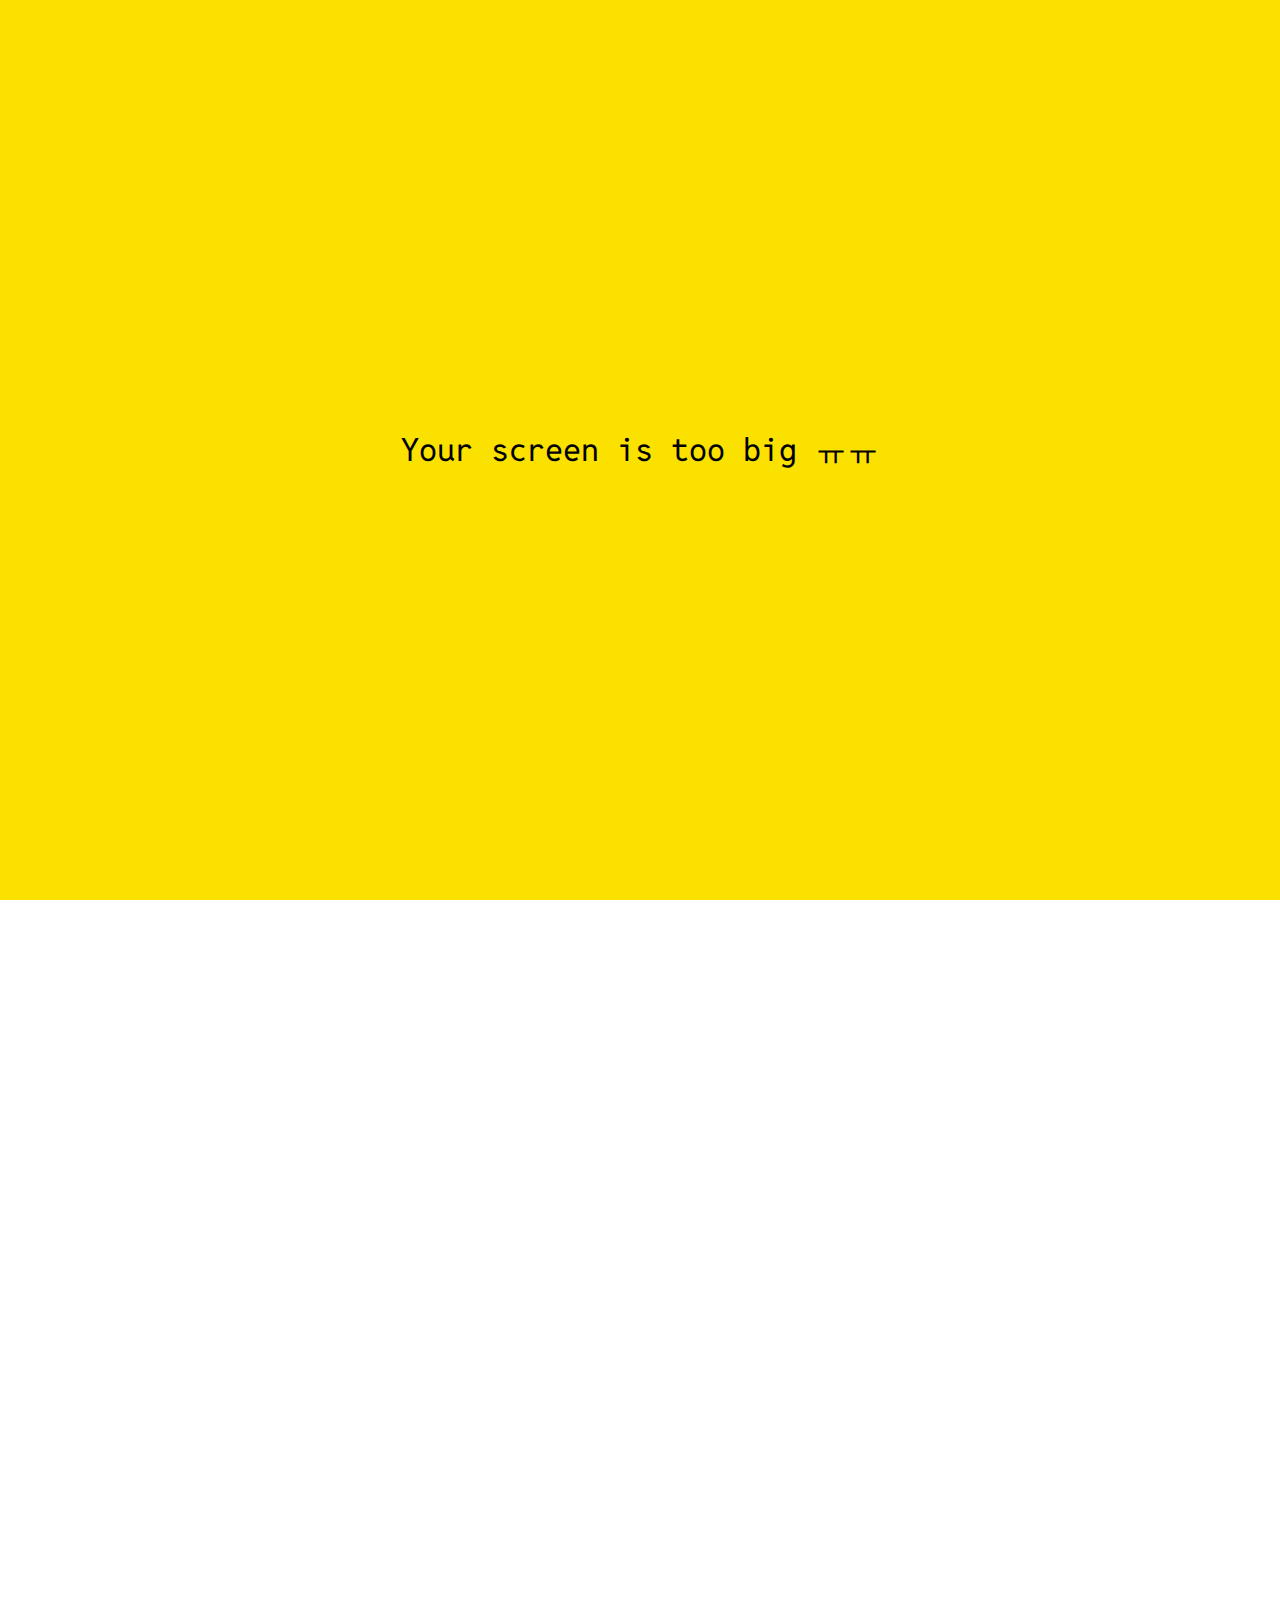
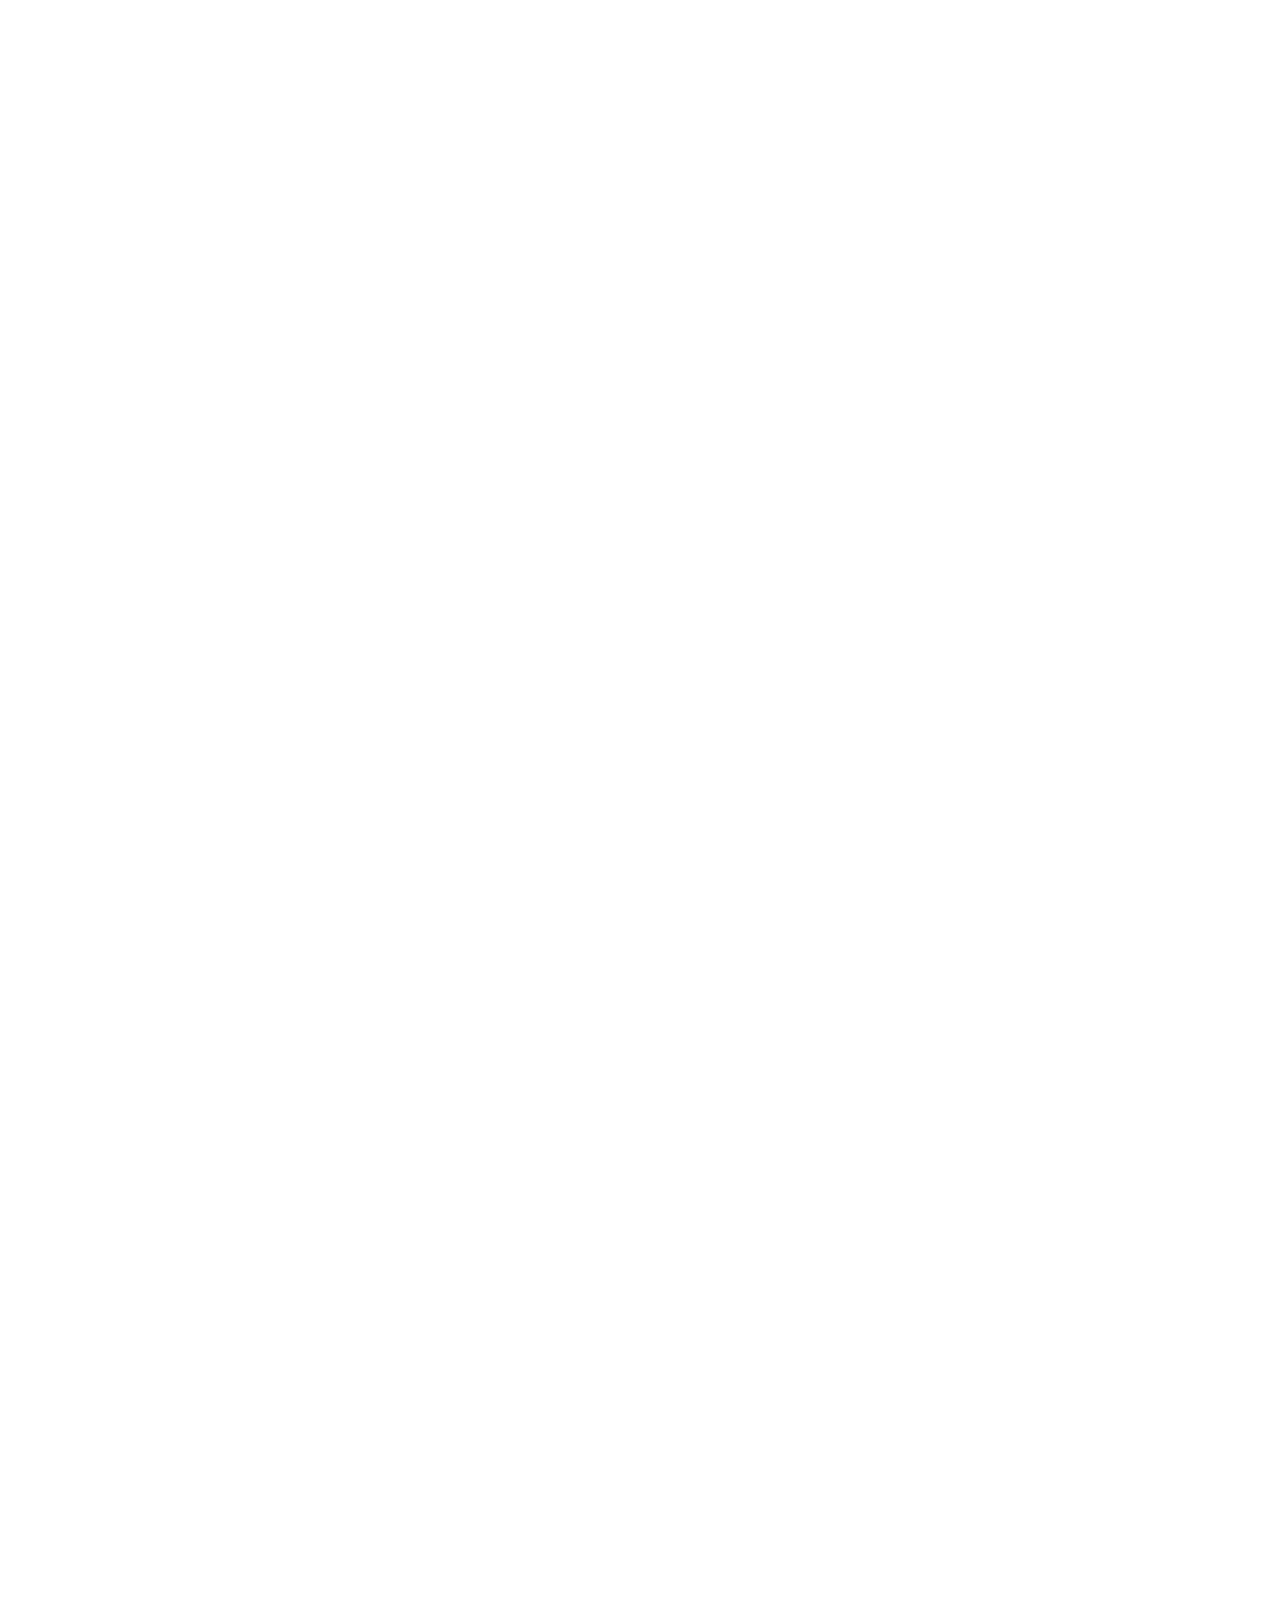
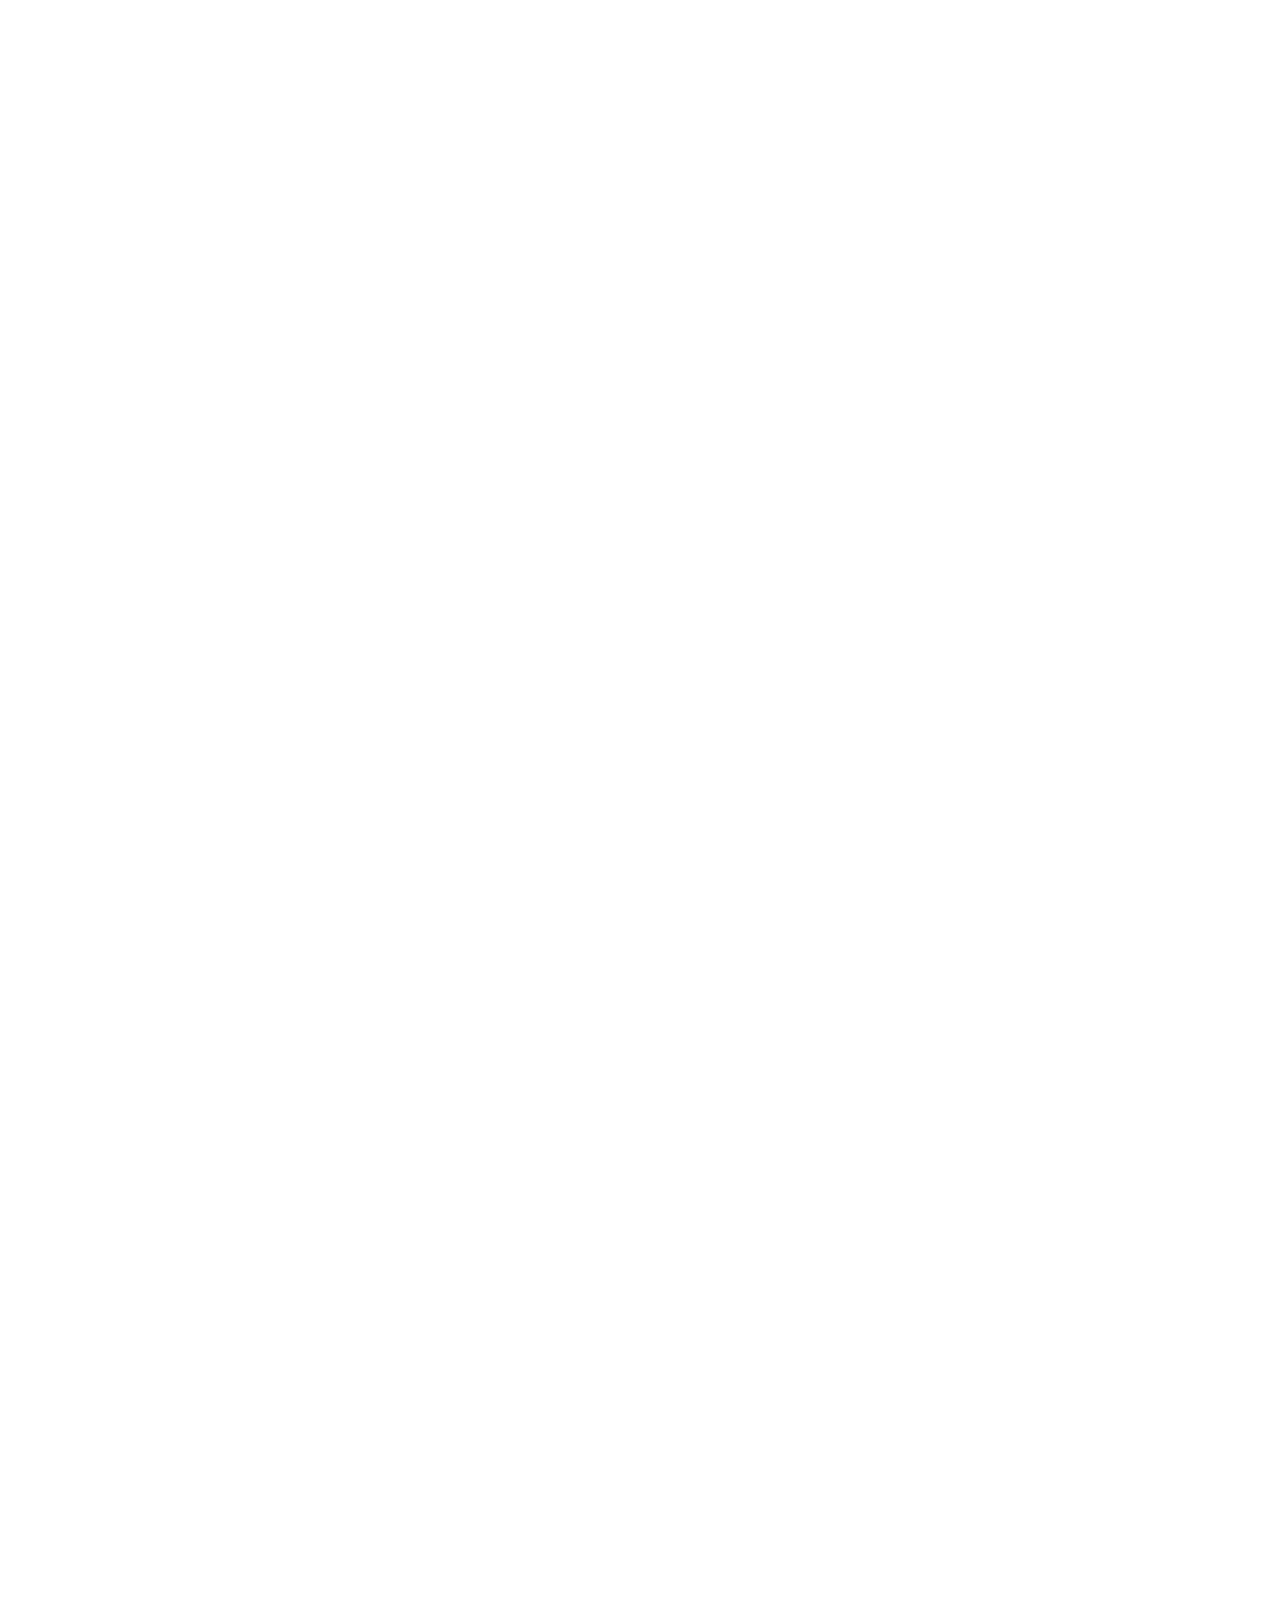
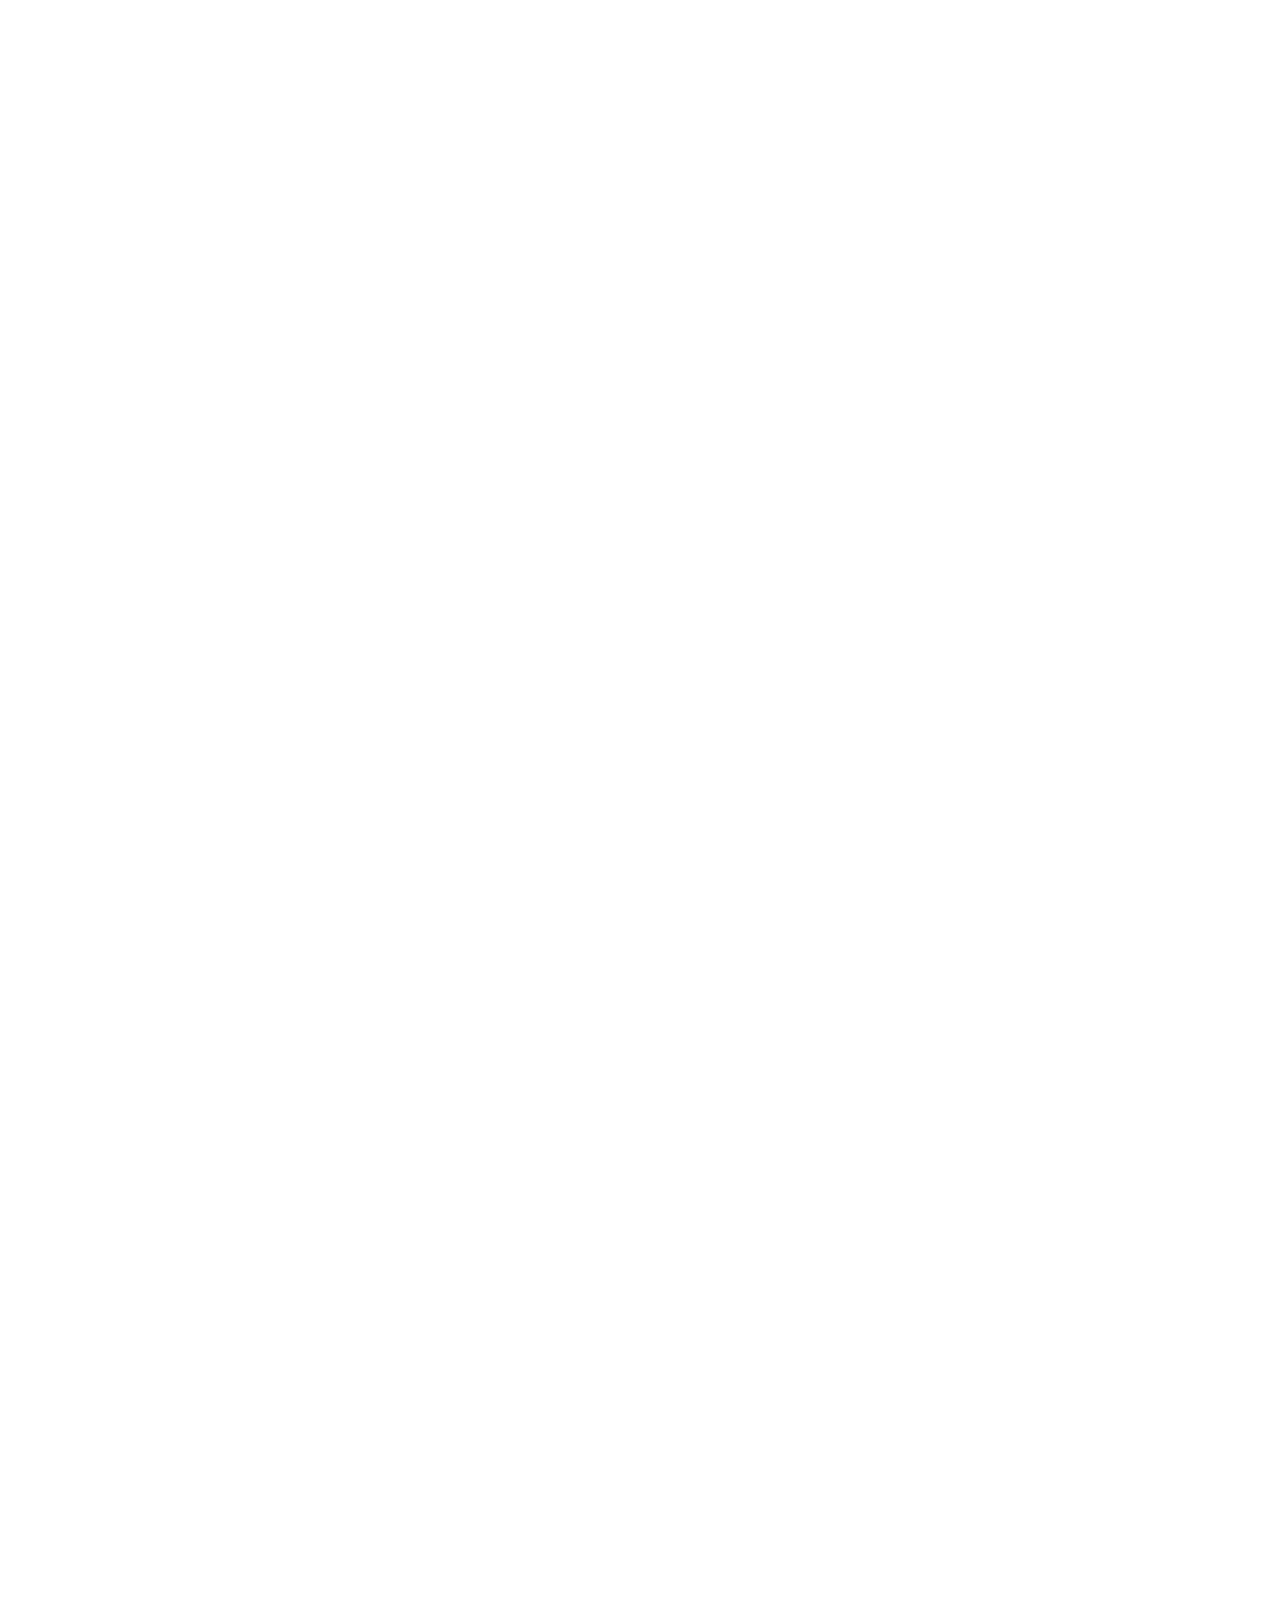
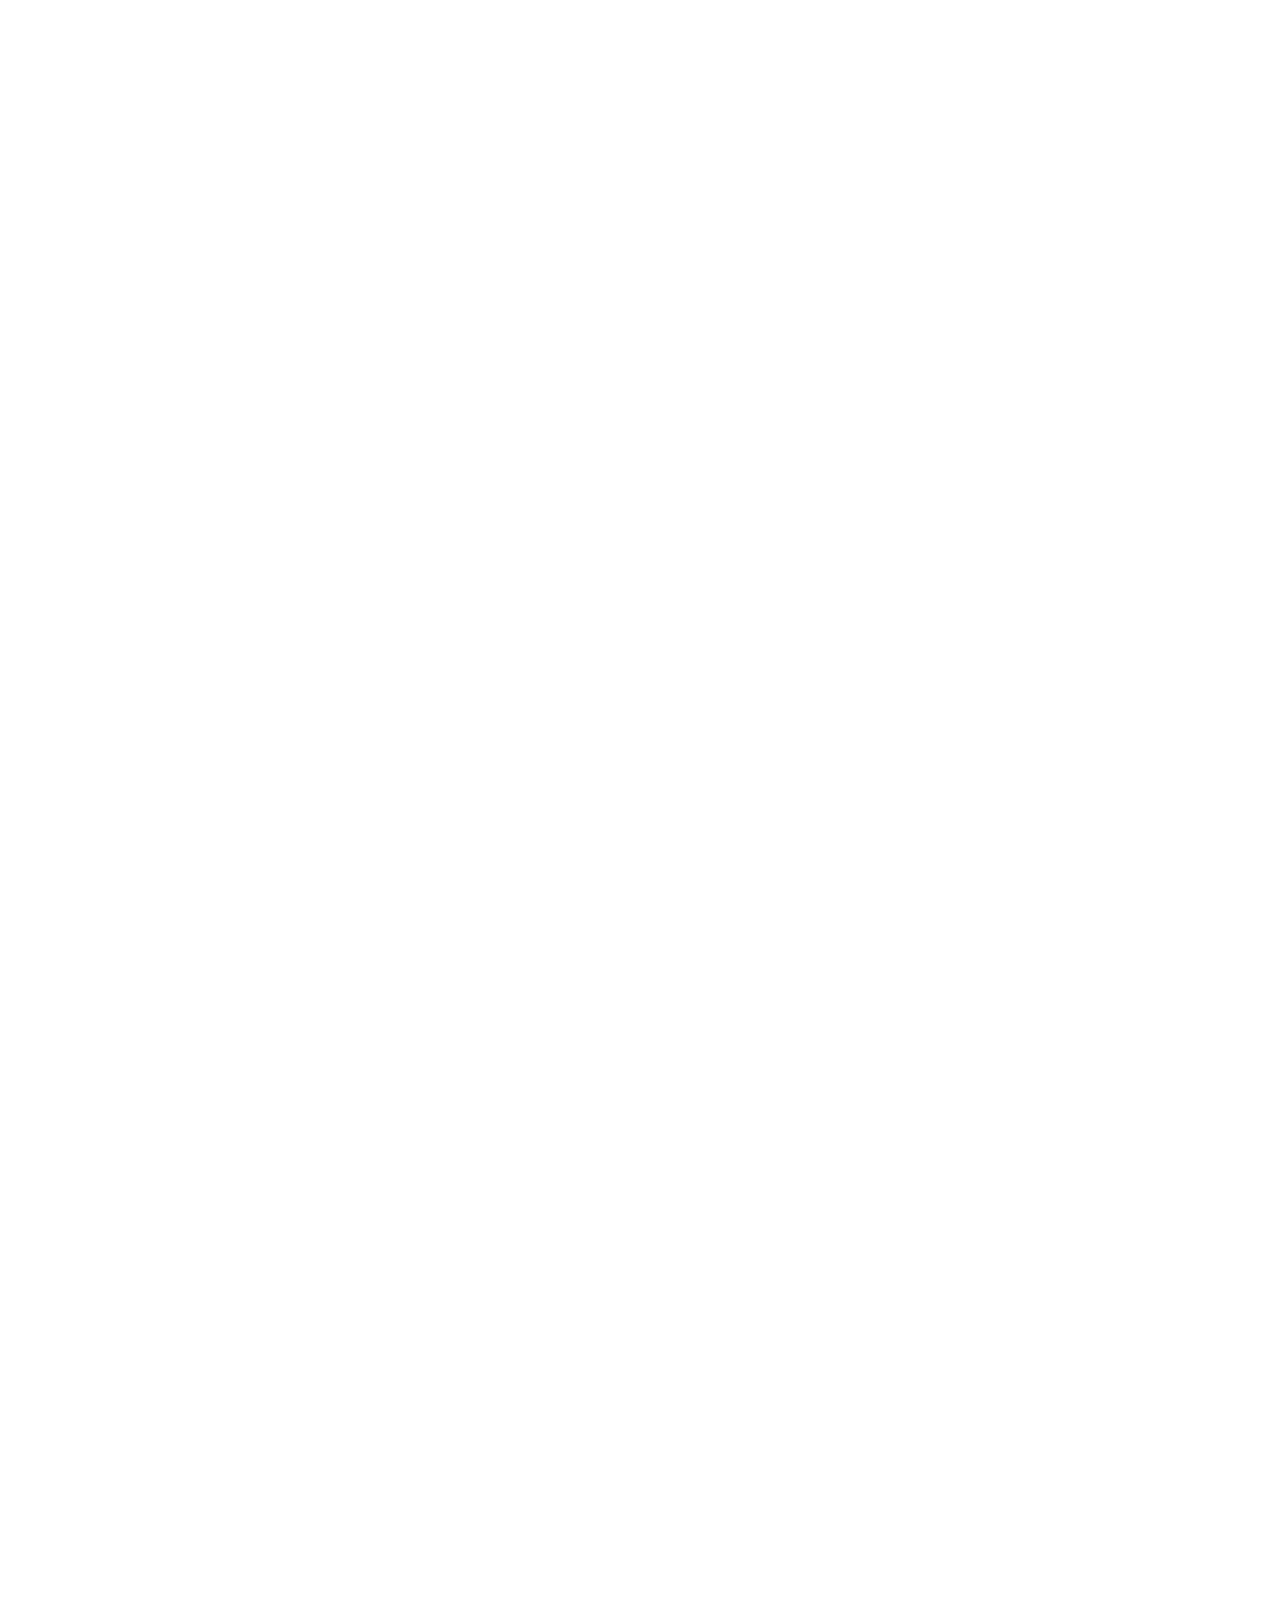
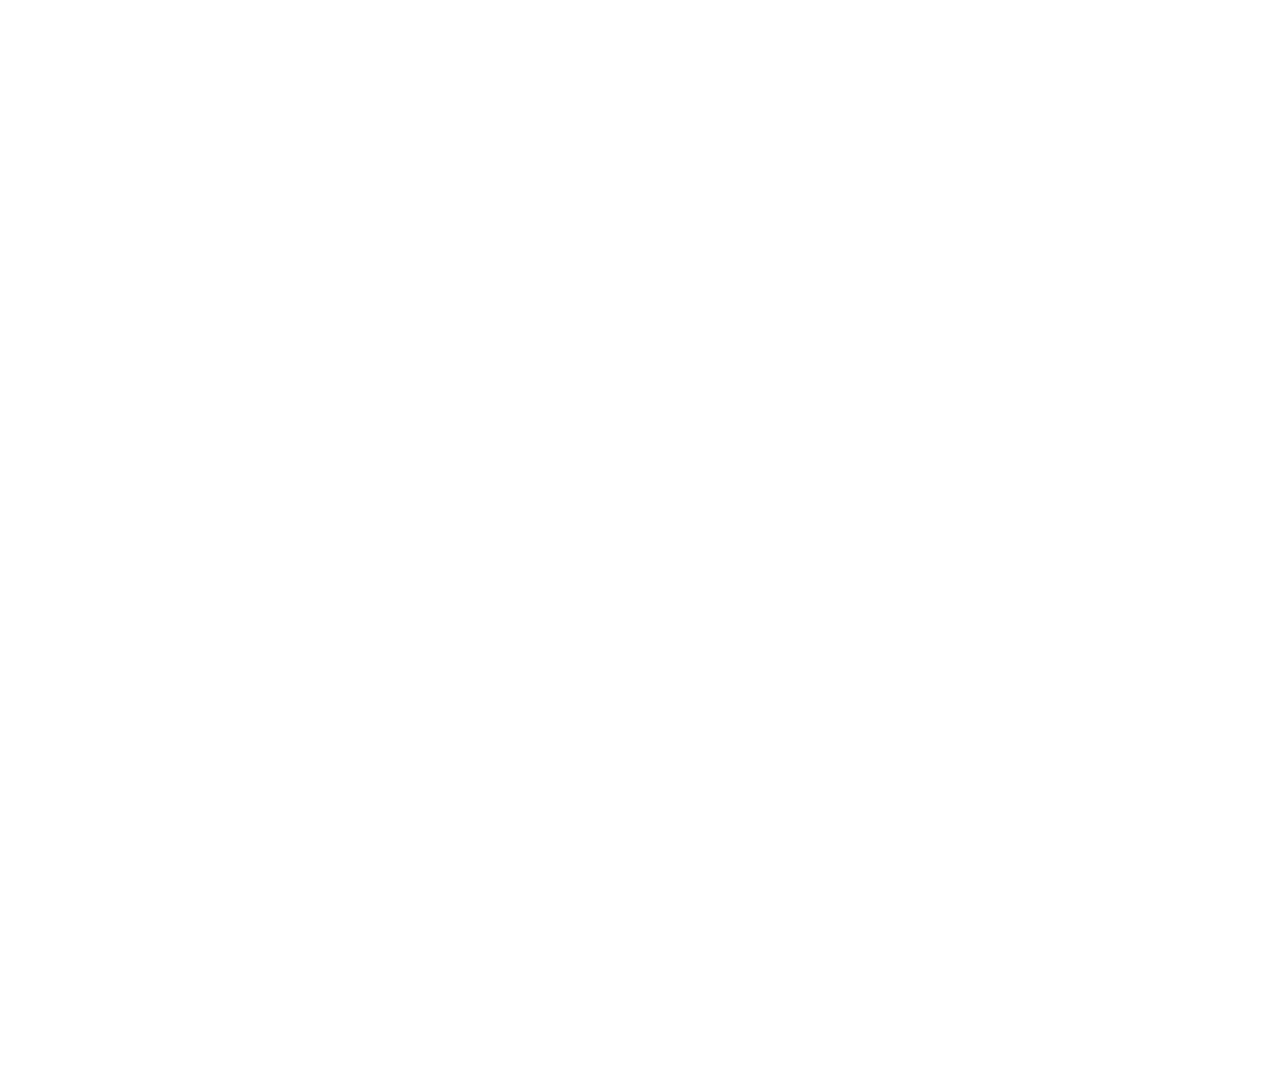
<file: index.html>
<!DOCTYPE html>
<html lang="en">
	<head>
		<meta charset="UTF-8" />
		<meta name="viewport" content="width=device-width, initial-scale=1.0" />
		<title>Kakao Talk Clone</title>
		<link rel="stylesheet" href="css/styles.css" />
	</head>
	<body>
		<div class="status-bar">
			<div class="status-bar__column">
				<span>No Service</span>
				<svg
					xmlns="http://www.w3.org/2000/svg"
					viewBox="0 0 640 512"
					width="15px"
					height="15px">
					<path
						d="M54.2 202.9C123.2 136.7 216.8 96 320 96s196.8 40.7 265.8 106.9c12.8 12.2 33 11.8 45.2-.9s11.8-33-.9-45.2C549.7 79.5 440.4 32 320 32S90.3 79.5 9.8 156.7C-2.9 169-3.3 189.2 8.9 202s32.5 13.2 45.2 .9zM320 256c56.8 0 108.6 21.1 148.2 56c13.3 11.7 33.5 10.4 45.2-2.8s10.4-33.5-2.8-45.2C459.8 219.2 393 192 320 192s-139.8 27.2-190.5 72c-13.3 11.7-14.5 31.9-2.8 45.2s31.9 14.5 45.2 2.8c39.5-34.9 91.3-56 148.2-56zm64 160a64 64 0 1 0 -128 0 64 64 0 1 0 128 0z" />
				</svg>
			</div>
			<div class="status-bar__column">
				<spna>18:00</spna>
			</div>
			<div class="status-bar__column">
				<span>80%</span>
				<svg
					class="status-bar__column__svg-icon-battery"
					xmlns="http://www.w3.org/2000/svg"
					height="20"
					width="22.5"
					viewBox="0 0 576 512">
					<path
						d="M464 160c8.8 0 16 7.2 16 16V336c0 8.8-7.2 16-16 16H80c-8.8 0-16-7.2-16-16V176c0-8.8 7.2-16 16-16H464zM80 96C35.8 96 0 131.8 0 176V336c0 44.2 35.8 80 80 80H464c44.2 0 80-35.8 80-80V320c17.7 0 32-14.3 32-32V224c0-17.7-14.3-32-32-32V176c0-44.2-35.8-80-80-80H80zm368 96H96V320H448V192z" />
				</svg>
				<svg
					xmlns="http://www.w3.org/2000/svg"
					viewBox="0 0 448 512"
					width="15px"
					height="15px">
					<path
						d="M349.4 44.6c5.9-13.7 1.5-29.7-10.6-38.5s-28.6-8-39.9 1.8l-256 224c-10 8.8-13.6 22.9-8.9 35.3S50.7 288 64 288H175.5L98.6 467.4c-5.9 13.7-1.5 29.7 10.6 38.5s28.6 8 39.9-1.8l256-224c10-8.8 13.6-22.9 8.9-35.3s-16.6-20.7-30-20.7H272.5L349.4 44.6z" />
				</svg>
			</div>
		</div>
		<header class="welcome-header">
			<h1 class="welcome-header__title">Welcome to Kakao Talk</h1>
			<p class="welcome-header__text">
				Log in with ur email or phone number and enjoy ur kakao talk.
			</p>
		</header>
		<!--
			form에는 action이 있는데 어떤 페이지로 data를 보낼지 명시하는 것이다.
			method는 POST, GET을 입력. POST는 백엔드 서버에 정보를 전송.
			일반적으로 GET은 보안성이 떨어지기 때문에 URL에 포함돼도 되는 정보가 있을 때만 사용.
			로그인 같은 곳에는 POST를 사용해야 한다.
			input에 name을 명시해주고 submit해보면 넘어간 페이지 URL에 해당 값들이 있다.
		-->
		<form action="friends.html" method="GET" id="login-form">
			<input
				name="email"
				type="text"
				placeholder="Email or phone number" />
			<input name="password" type="password" placeholder="Password" />
			<input id="login-btn" type="submit" value="Log In" />
			<!--이걸 form에 넣은 이유는 a가 매우 많은건데 이거만을 위해 따로 id나 class를 만들기 싫으니.-->
			<a href="#">Find Kakao Account or Password</a>
		</form>
		<div id="no-mobile">
			<span>Your screen is too big ㅠㅠ</span>
		</div>
	</body>
</html>
</file>
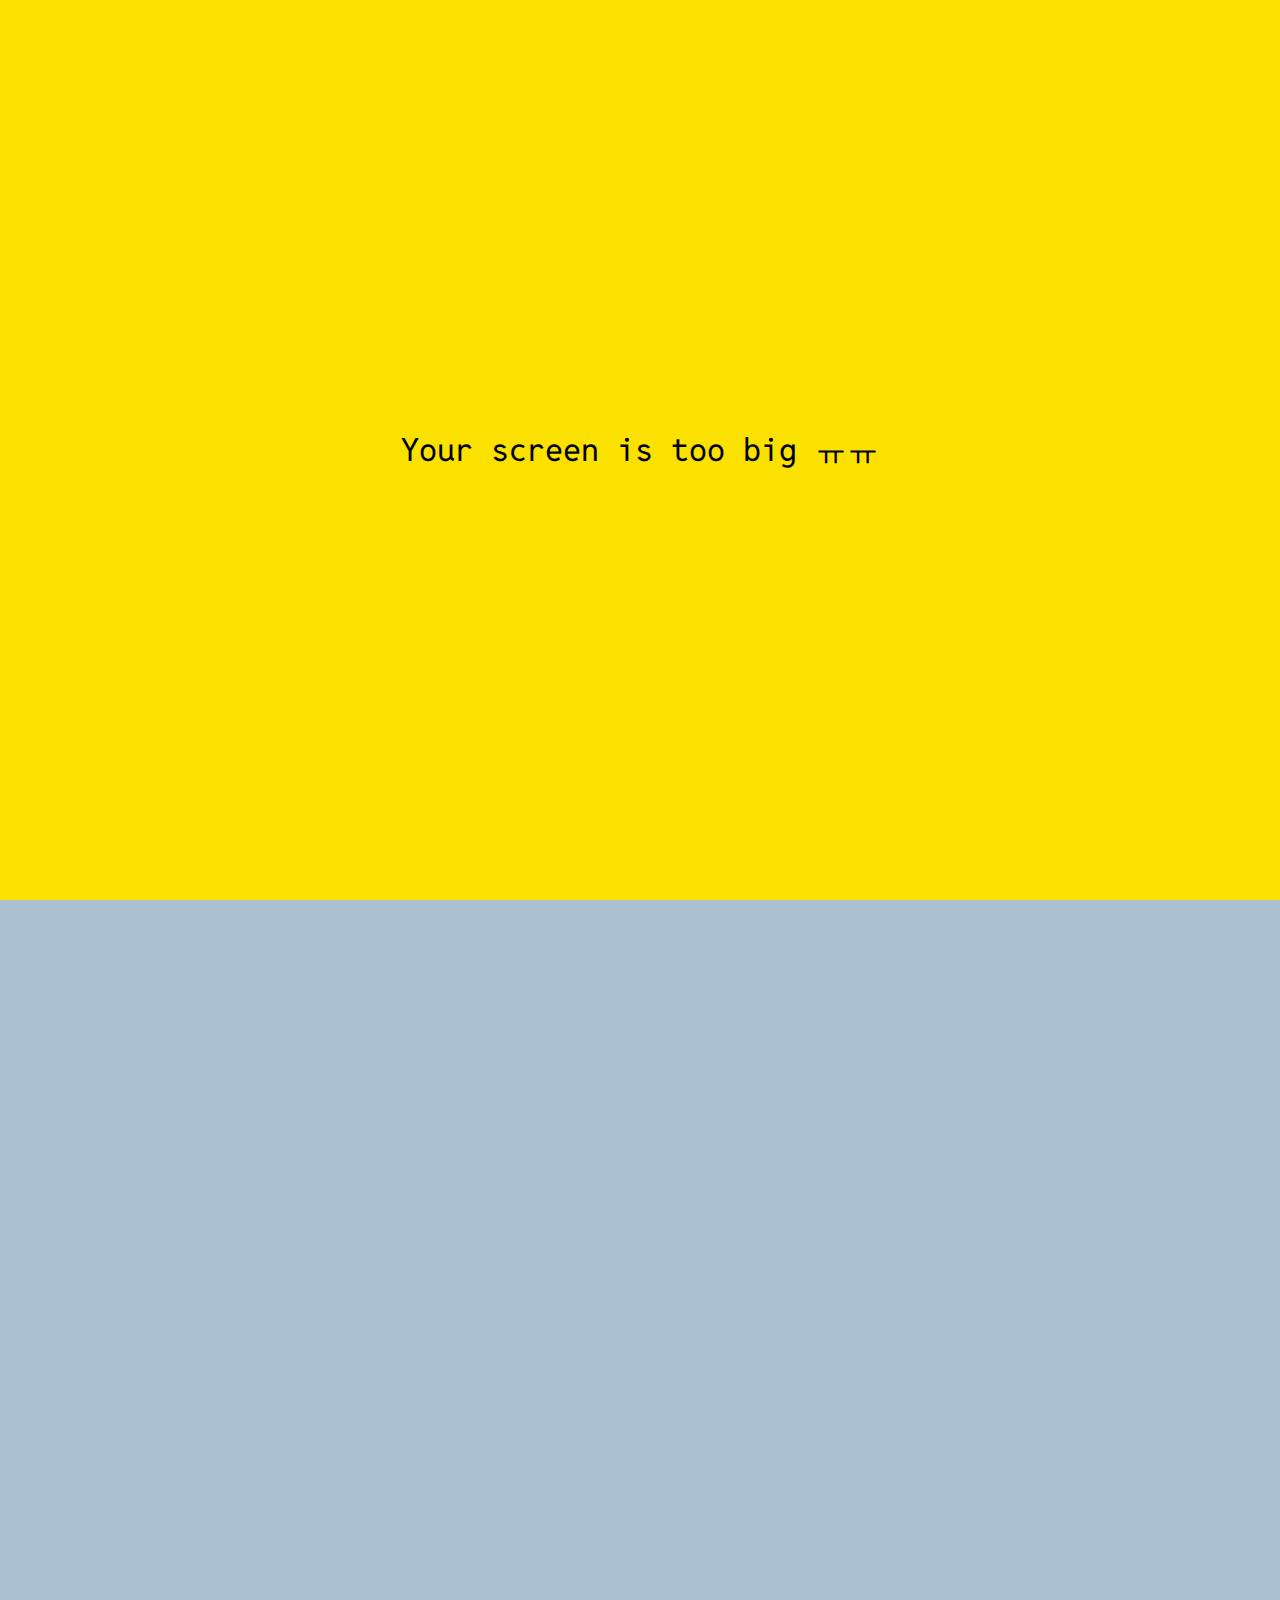
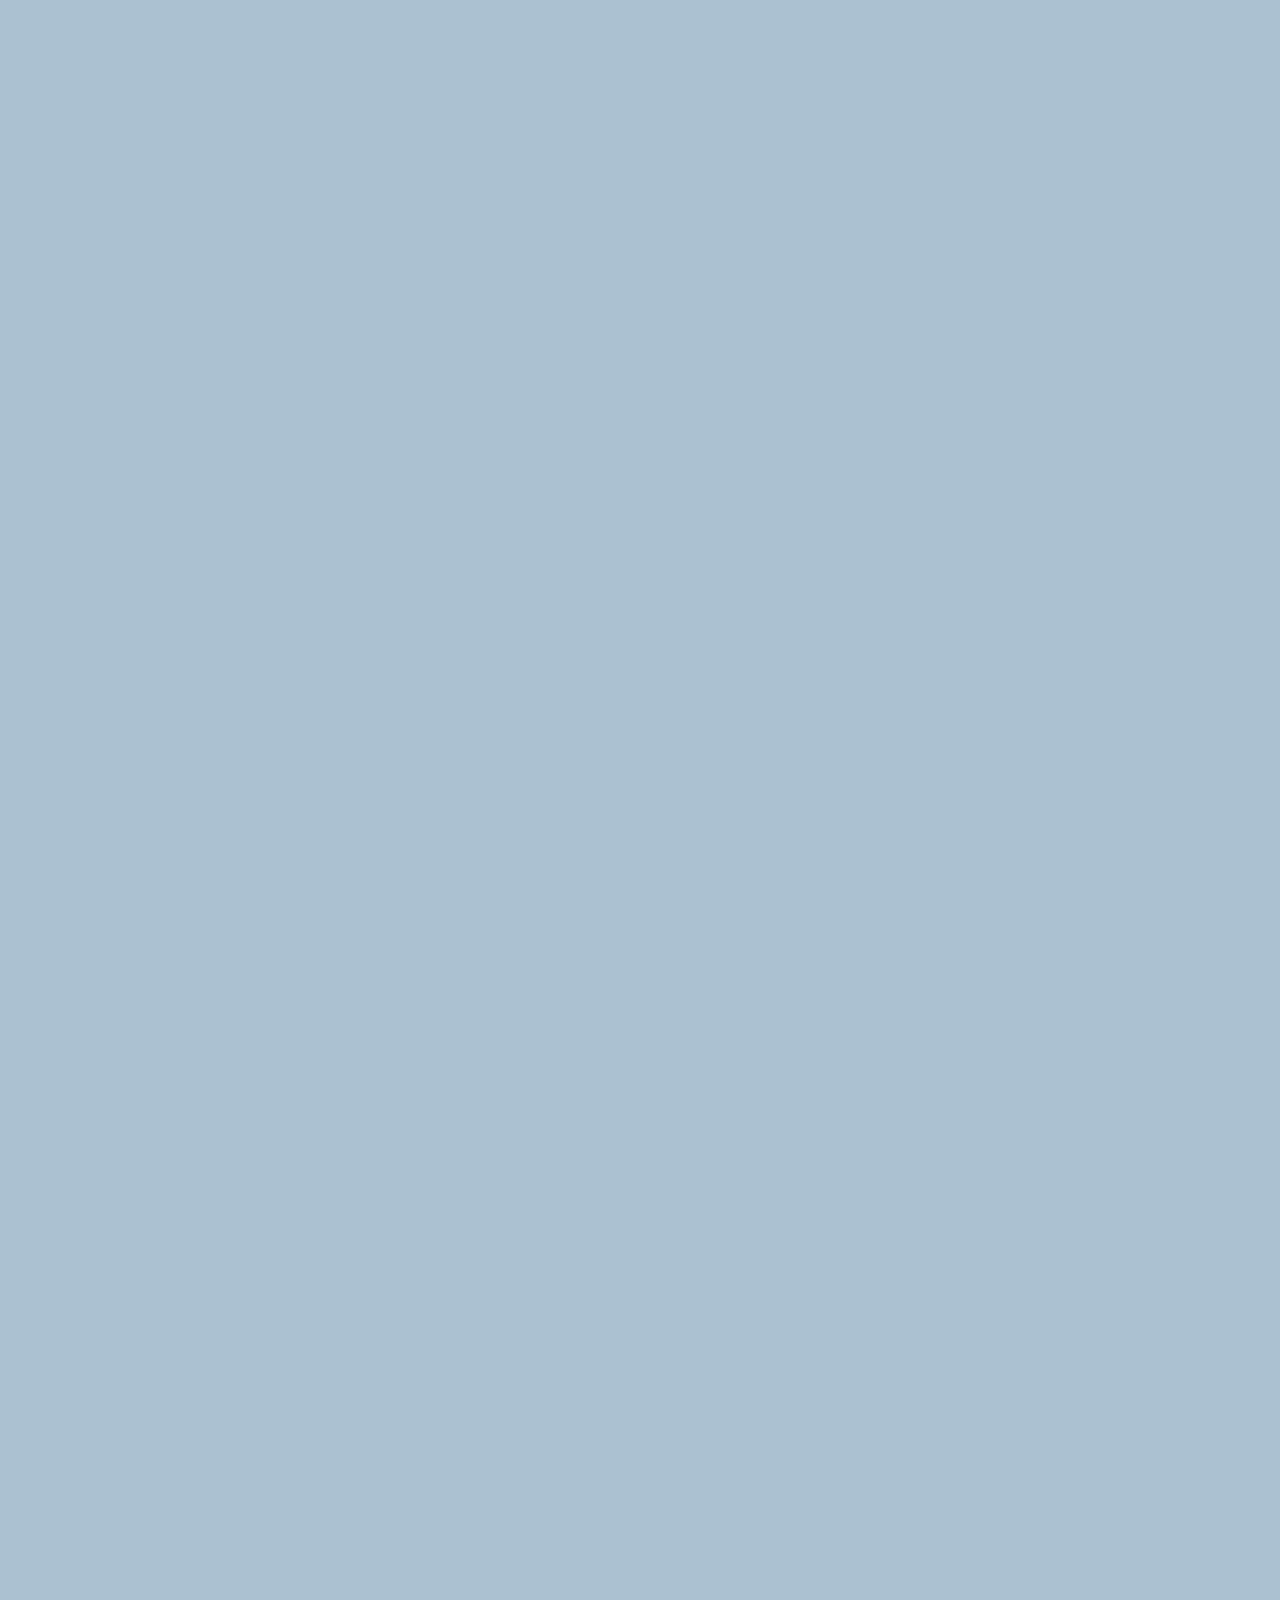
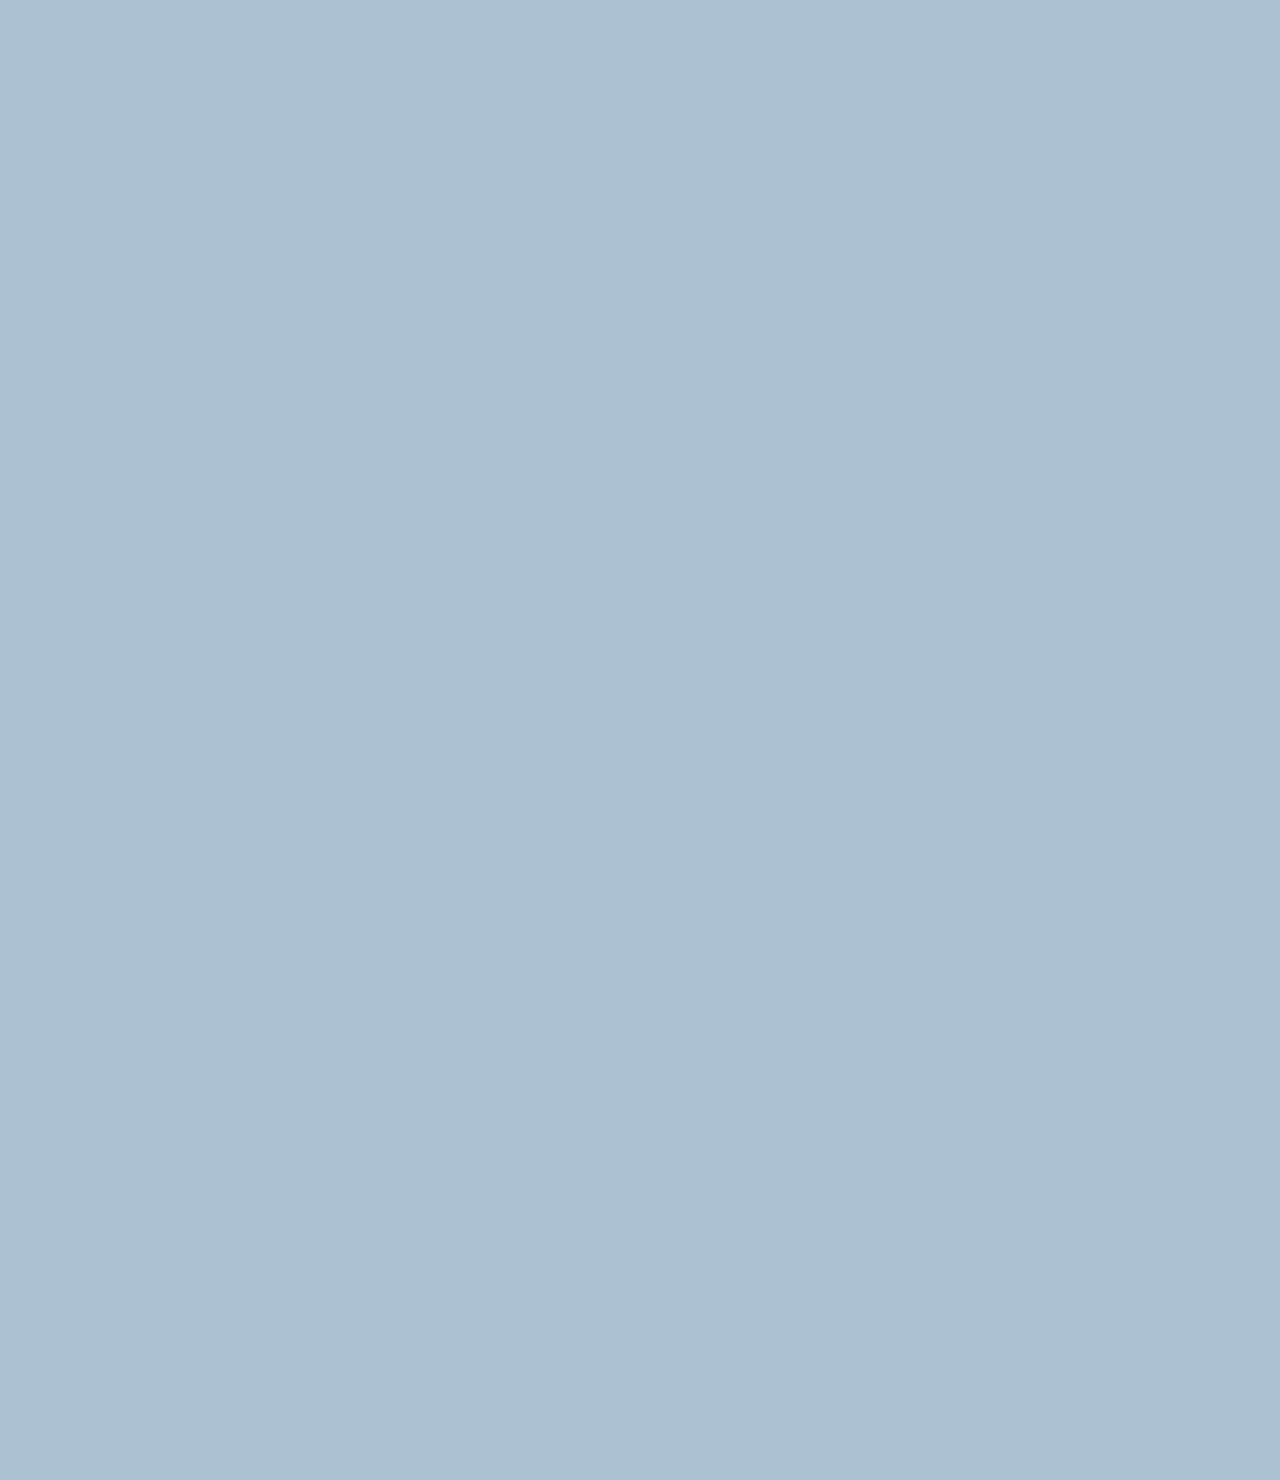
<file: chat.html>
<!DOCTYPE html>
<html lang="en">
	<head>
		<link rel="stylesheet" href="css/styles.css" />
		<meta charset="UTF-8" />
		<meta name="viewport" content="width=device-width, initial-scale=1.0" />
		<title>Chat henry - Kokoa Clone</title>
	</head>
	<body id="chat-screen">
		<div class="status-bar">
			<div class="status-bar__column">
				<span>No Service</span>
				<svg
					xmlns="http://www.w3.org/2000/svg"
					viewBox="0 0 640 512"
					width="15px"
					height="15px">
					<path
						d="M54.2 202.9C123.2 136.7 216.8 96 320 96s196.8 40.7 265.8 106.9c12.8 12.2 33 11.8 45.2-.9s11.8-33-.9-45.2C549.7 79.5 440.4 32 320 32S90.3 79.5 9.8 156.7C-2.9 169-3.3 189.2 8.9 202s32.5 13.2 45.2 .9zM320 256c56.8 0 108.6 21.1 148.2 56c13.3 11.7 33.5 10.4 45.2-2.8s10.4-33.5-2.8-45.2C459.8 219.2 393 192 320 192s-139.8 27.2-190.5 72c-13.3 11.7-14.5 31.9-2.8 45.2s31.9 14.5 45.2 2.8c39.5-34.9 91.3-56 148.2-56zm64 160a64 64 0 1 0 -128 0 64 64 0 1 0 128 0z" />
				</svg>
			</div>
			<div class="status-bar__column">
				<spna>18:00</spna>
			</div>
			<div class="status-bar__column">
				<span>80%</span>
				<svg
					class="status-bar__column__svg-icon-battery"
					xmlns="http://www.w3.org/2000/svg"
					height="20"
					width="22.5"
					viewBox="0 0 576 512">
					<path
						d="M464 160c8.8 0 16 7.2 16 16V336c0 8.8-7.2 16-16 16H80c-8.8 0-16-7.2-16-16V176c0-8.8 7.2-16 16-16H464zM80 96C35.8 96 0 131.8 0 176V336c0 44.2 35.8 80 80 80H464c44.2 0 80-35.8 80-80V320c17.7 0 32-14.3 32-32V224c0-17.7-14.3-32-32-32V176c0-44.2-35.8-80-80-80H80zm368 96H96V320H448V192z" />
				</svg>
				<svg
					xmlns="http://www.w3.org/2000/svg"
					viewBox="0 0 448 512"
					width="15px"
					height="15px">
					<path
						d="M349.4 44.6c5.9-13.7 1.5-29.7-10.6-38.5s-28.6-8-39.9 1.8l-256 224c-10 8.8-13.6 22.9-8.9 35.3S50.7 288 64 288H175.5L98.6 467.4c-5.9 13.7-1.5 29.7 10.6 38.5s28.6 8 39.9-1.8l256-224c10-8.8 13.6-22.9 8.9-35.3s-16.6-20.7-30-20.7H272.5L349.4 44.6z" />
				</svg>
			</div>
		</div>

		<header class="alt-header">
			<div class="alt-header__column">
				<a href="chats.html">
					<svg
						width="20px"
						height="20px"
						xmlns="http://www.w3.org/2000/svg"
						viewBox="0 0 320 512">
						<!--!Font Awesome Free 6.5.2 by @fontawesome - https://fontawesome.com License - https://fontawesome.com/license/free Copyright 2024 Fonticons, Inc.-->
						<path
							d="M9.4 233.4c-12.5 12.5-12.5 32.8 0 45.3l192 192c12.5 12.5 32.8 12.5 45.3 0s12.5-32.8 0-45.3L77.3 256 246.6 86.6c12.5-12.5 12.5-32.8 0-45.3s-32.8-12.5-45.3 0l-192 192z" />
					</svg>
				</a>
			</div>
			<div class="alt-header__column">
				<h1 class="alt-header__title">henry</h1>
			</div>
			<div class="alt-header__column">
				<a href="find.html">
					<span
						><svg
							xmlns="http://www.w3.org/2000/svg"
							viewBox="0 0 512 512"
							width="20px"
							height="20px">
							<!--!Font Awesome Free 6.5.1 by @fontawesome - https://fontawesome.com License - https://fontawesome.com/license/free Copyright 2024 Fonticons, Inc.-->
							<path
								d="M416 208c0 45.9-14.9 88.3-40 122.7L502.6 457.4c12.5 12.5 12.5 32.8 0 45.3s-32.8 12.5-45.3 0L330.7 376c-34.4 25.2-76.8 40-122.7 40C93.1 416 0 322.9 0 208S93.1 0 208 0S416 93.1 416 208zM208 352a144 144 0 1 0 0-288 144 144 0 1 0 0 288z" /></svg
					></span>
				</a>
				<a href="more.html">
					<span
						><svg
							width="20px"
							height="20px"
							xmlns="http://www.w3.org/2000/svg"
							viewBox="0 0 448 512">
							<!--!Font Awesome Free 6.5.2 by @fontawesome - https://fontawesome.com License - https://fontawesome.com/license/free Copyright 2024 Fonticons, Inc.-->
							<path
								d="M0 96C0 78.3 14.3 64 32 64H416c17.7 0 32 14.3 32 32s-14.3 32-32 32H32C14.3 128 0 113.7 0 96zM0 256c0-17.7 14.3-32 32-32H416c17.7 0 32 14.3 32 32s-14.3 32-32 32H32c-17.7 0-32-14.3-32-32zM448 416c0 17.7-14.3 32-32 32H32c-17.7 0-32-14.3-32-32s14.3-32 32-32H416c17.7 0 32 14.3 32 32z" /></svg
					></span>
				</a>
			</div>
		</header>

		<main class="main-screen main-chat">
			<div class="chat__timestamp">Tuesday, June 30, 2020</div>
			<div class="message-row friend">
				<img src="profile picture Naul.jpg" />
				<div class="message-row__content">
					<span class="message__author">henry</span>
					<div class="message__info">
						<span class="message__bubble">Hi!</span>
						<span class="message__time">21:27</span>
					</div>
				</div>
			</div>
			<div class="message-row message-row--own">
				<div class="message-row__content">
					<div class="message__info">
						<span class="message__bubble"
							>Hi nice to meet you!</span
						>
						<span class="message__time">21:27</span>
					</div>
				</div>
			</div>
		</main>
		<form class="reply">
			<div class="reply__column">
				<svg
					width="20px"
					height="20px"
					xmlns="http://www.w3.org/2000/svg"
					viewBox="0 0 448 512">
					<!--!Font Awesome Free 6.5.2 by @fontawesome - https://fontawesome.com License - https://fontawesome.com/license/free Copyright 2024 Fonticons, Inc.-->
					<path
						d="M64 80c-8.8 0-16 7.2-16 16V416c0 8.8 7.2 16 16 16H384c8.8 0 16-7.2 16-16V96c0-8.8-7.2-16-16-16H64zM0 96C0 60.7 28.7 32 64 32H384c35.3 0 64 28.7 64 64V416c0 35.3-28.7 64-64 64H64c-35.3 0-64-28.7-64-64V96zM200 344V280H136c-13.3 0-24-10.7-24-24s10.7-24 24-24h64V168c0-13.3 10.7-24 24-24s24 10.7 24 24v64h64c13.3 0 24 10.7 24 24s-10.7 24-24 24H248v64c0 13.3-10.7 24-24 24s-24-10.7-24-24z" />
				</svg>
			</div>
			<div class="reply__column">
				<input type="text" placeholder="Write a message..." />
				<svg
					width="20px"
					height="20px"
					xmlns="http://www.w3.org/2000/svg"
					viewBox="0 0 512 512">
					<!--!Font Awesome Free 6.5.2 by @fontawesome - https://fontawesome.com License - https://fontawesome.com/license/free Copyright 2024 Fonticons, Inc.-->
					<path
						d="M464 256A208 208 0 1 0 48 256a208 208 0 1 0 416 0zM0 256a256 256 0 1 1 512 0A256 256 0 1 1 0 256zm177.6 62.1C192.8 334.5 218.8 352 256 352s63.2-17.5 78.4-33.9c9-9.7 24.2-10.4 33.9-1.4s10.4 24.2 1.4 33.9c-22 23.8-60 49.4-113.6 49.4s-91.7-25.5-113.6-49.4c-9-9.7-8.4-24.9 1.4-33.9s24.9-8.4 33.9 1.4zM144.4 208a32 32 0 1 1 64 0 32 32 0 1 1 -64 0zm165.8 21.7c-7.6 8.1-20.2 8.5-28.3 .9s-8.5-20.2-.9-28.3c14.5-15.5 35.2-22.3 54.6-22.3s40.1 6.8 54.6 22.3c7.6 8.1 7.1 20.7-.9 28.3s-20.7 7.1-28.3-.9c-5.5-5.8-14.8-9.7-25.4-9.7s-19.9 3.8-25.4 9.7z" />
				</svg>
				<button>
					<svg
						width="20px"
						height="20px"
						xmlns="http://www.w3.org/2000/svg"
						viewBox="0 0 384 512">
						<!--!Font Awesome Free 6.5.2 by @fontawesome - https://fontawesome.com License - https://fontawesome.com/license/free Copyright 2024 Fonticons, Inc.-->
						<path
							d="M214.6 41.4c-12.5-12.5-32.8-12.5-45.3 0l-160 160c-12.5 12.5-12.5 32.8 0 45.3s32.8 12.5 45.3 0L160 141.2V448c0 17.7 14.3 32 32 32s32-14.3 32-32V141.2L329.4 246.6c12.5 12.5 32.8 12.5 45.3 0s12.5-32.8 0-45.3l-160-160z" />
					</svg>
				</button>
			</div>
		</form>
		<div id="no-mobile">
			<span>Your screen is too big ㅠㅠ</span>
		</div>
	</body>
</html>
</file>
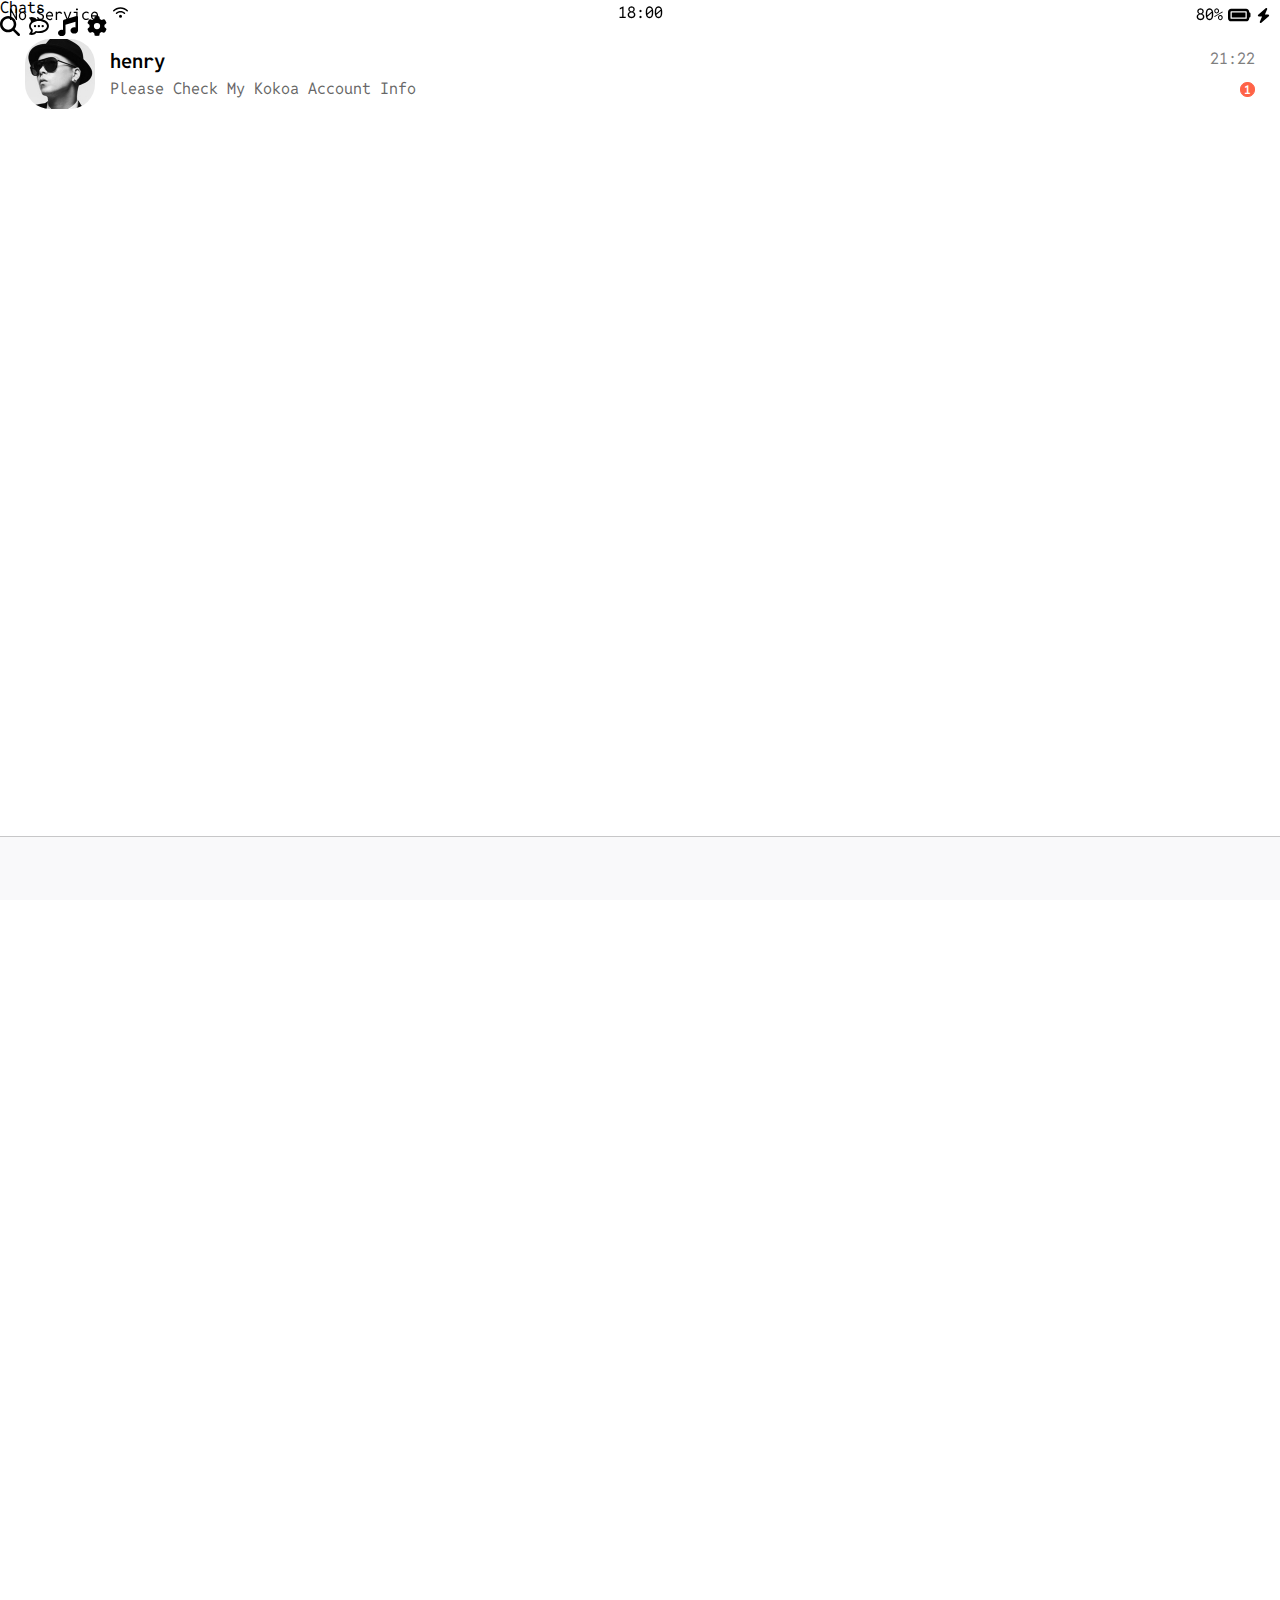
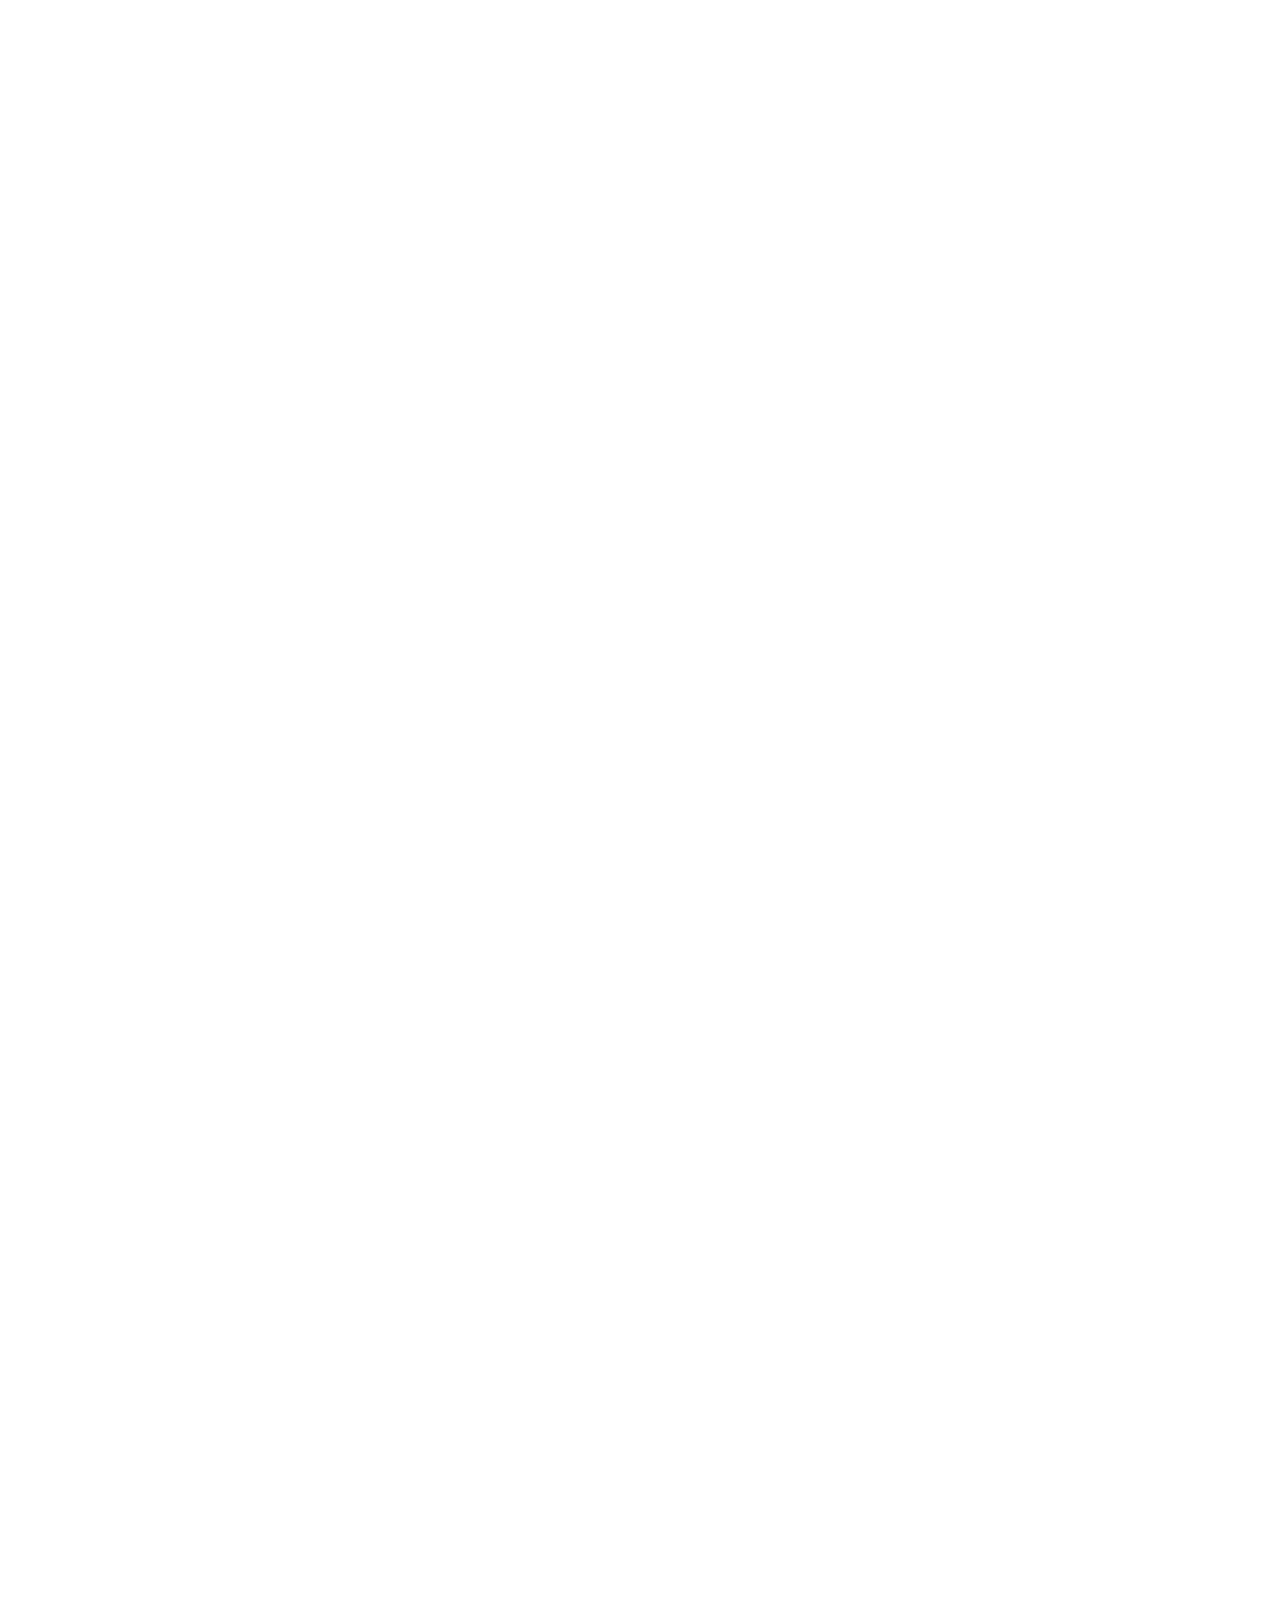
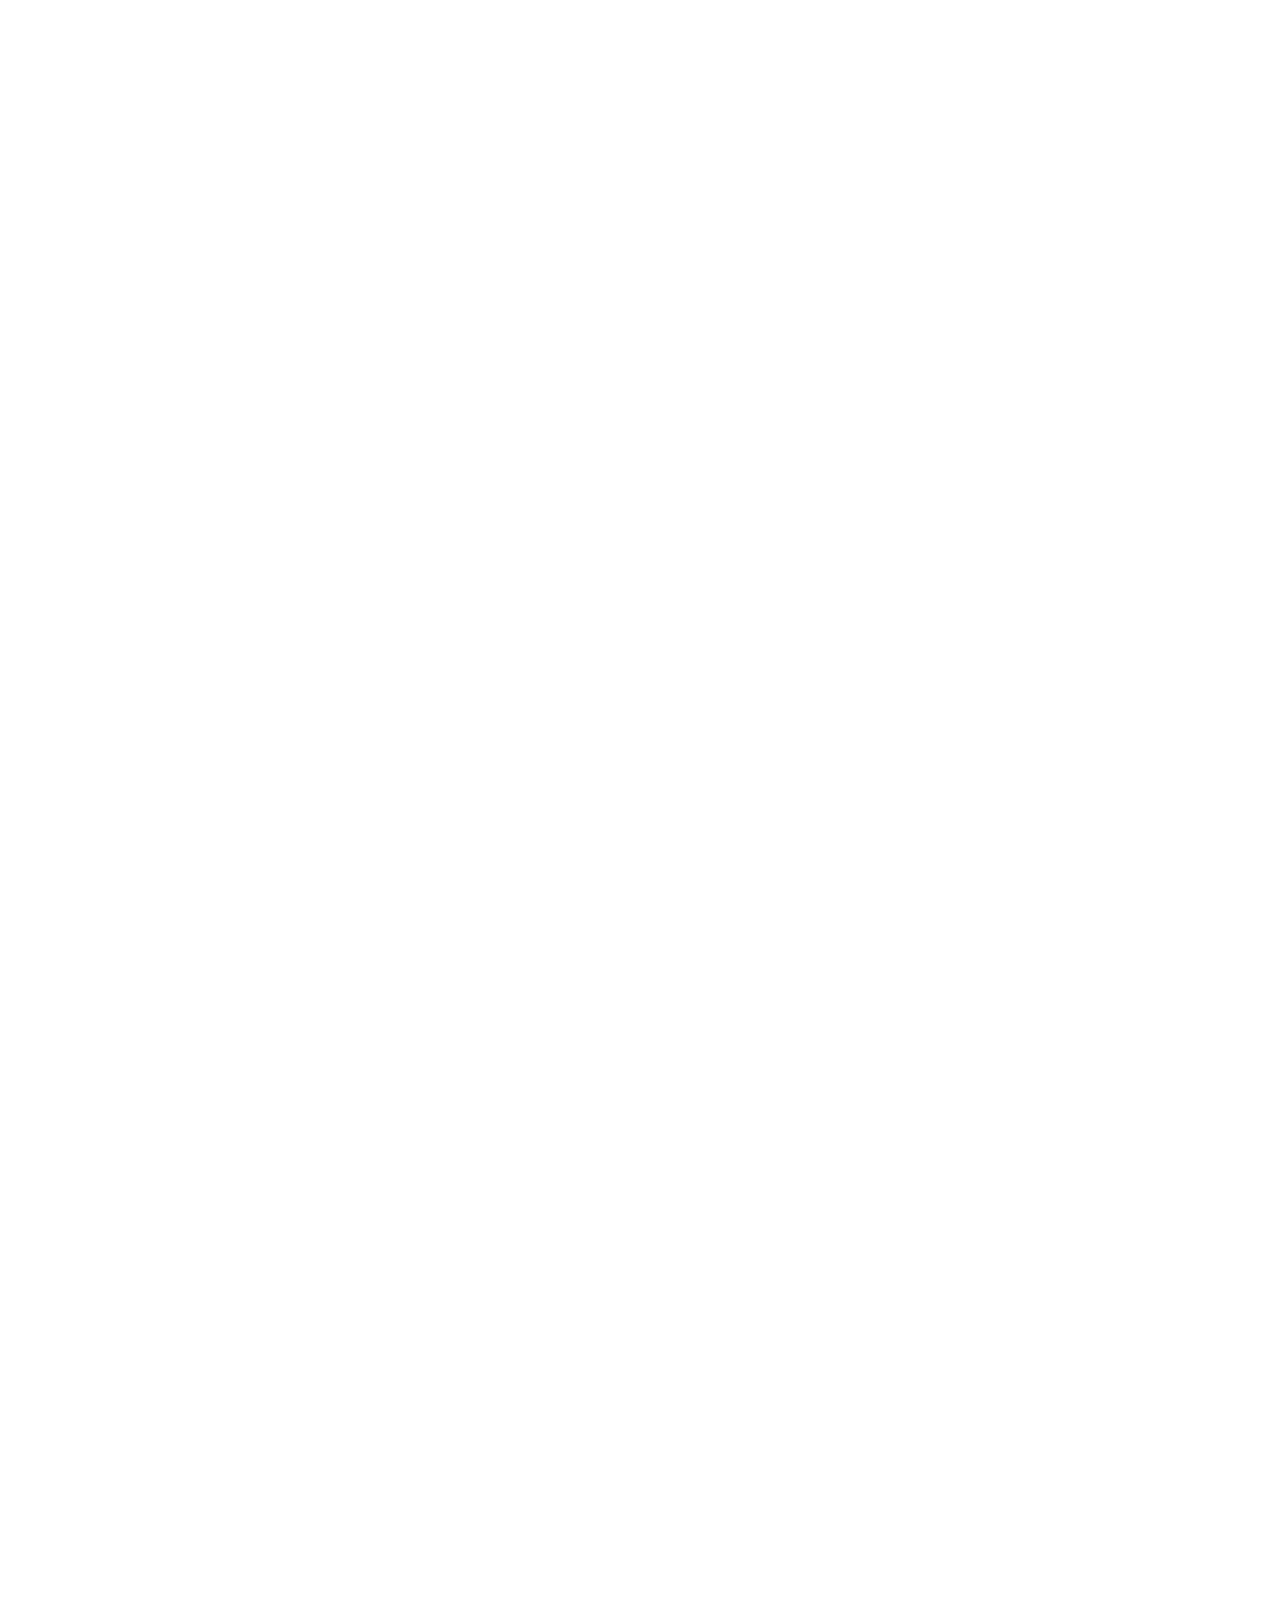
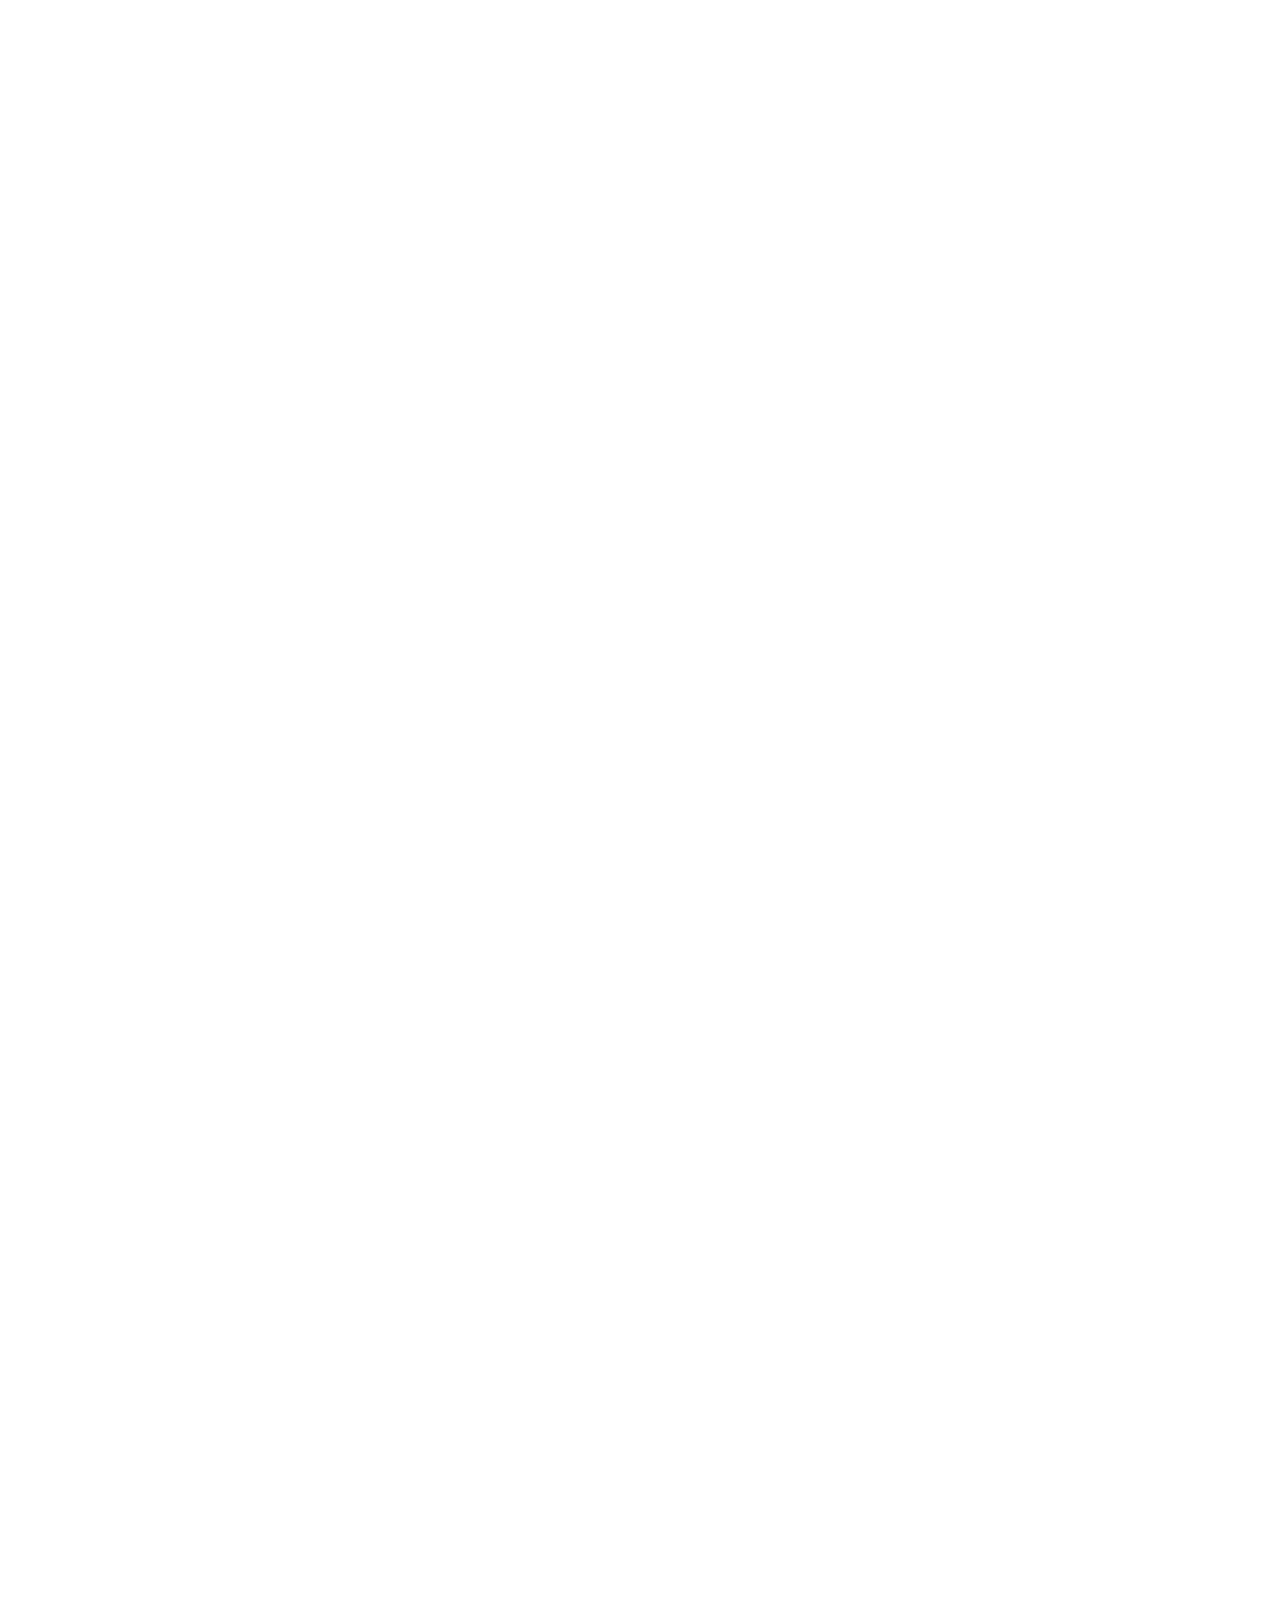
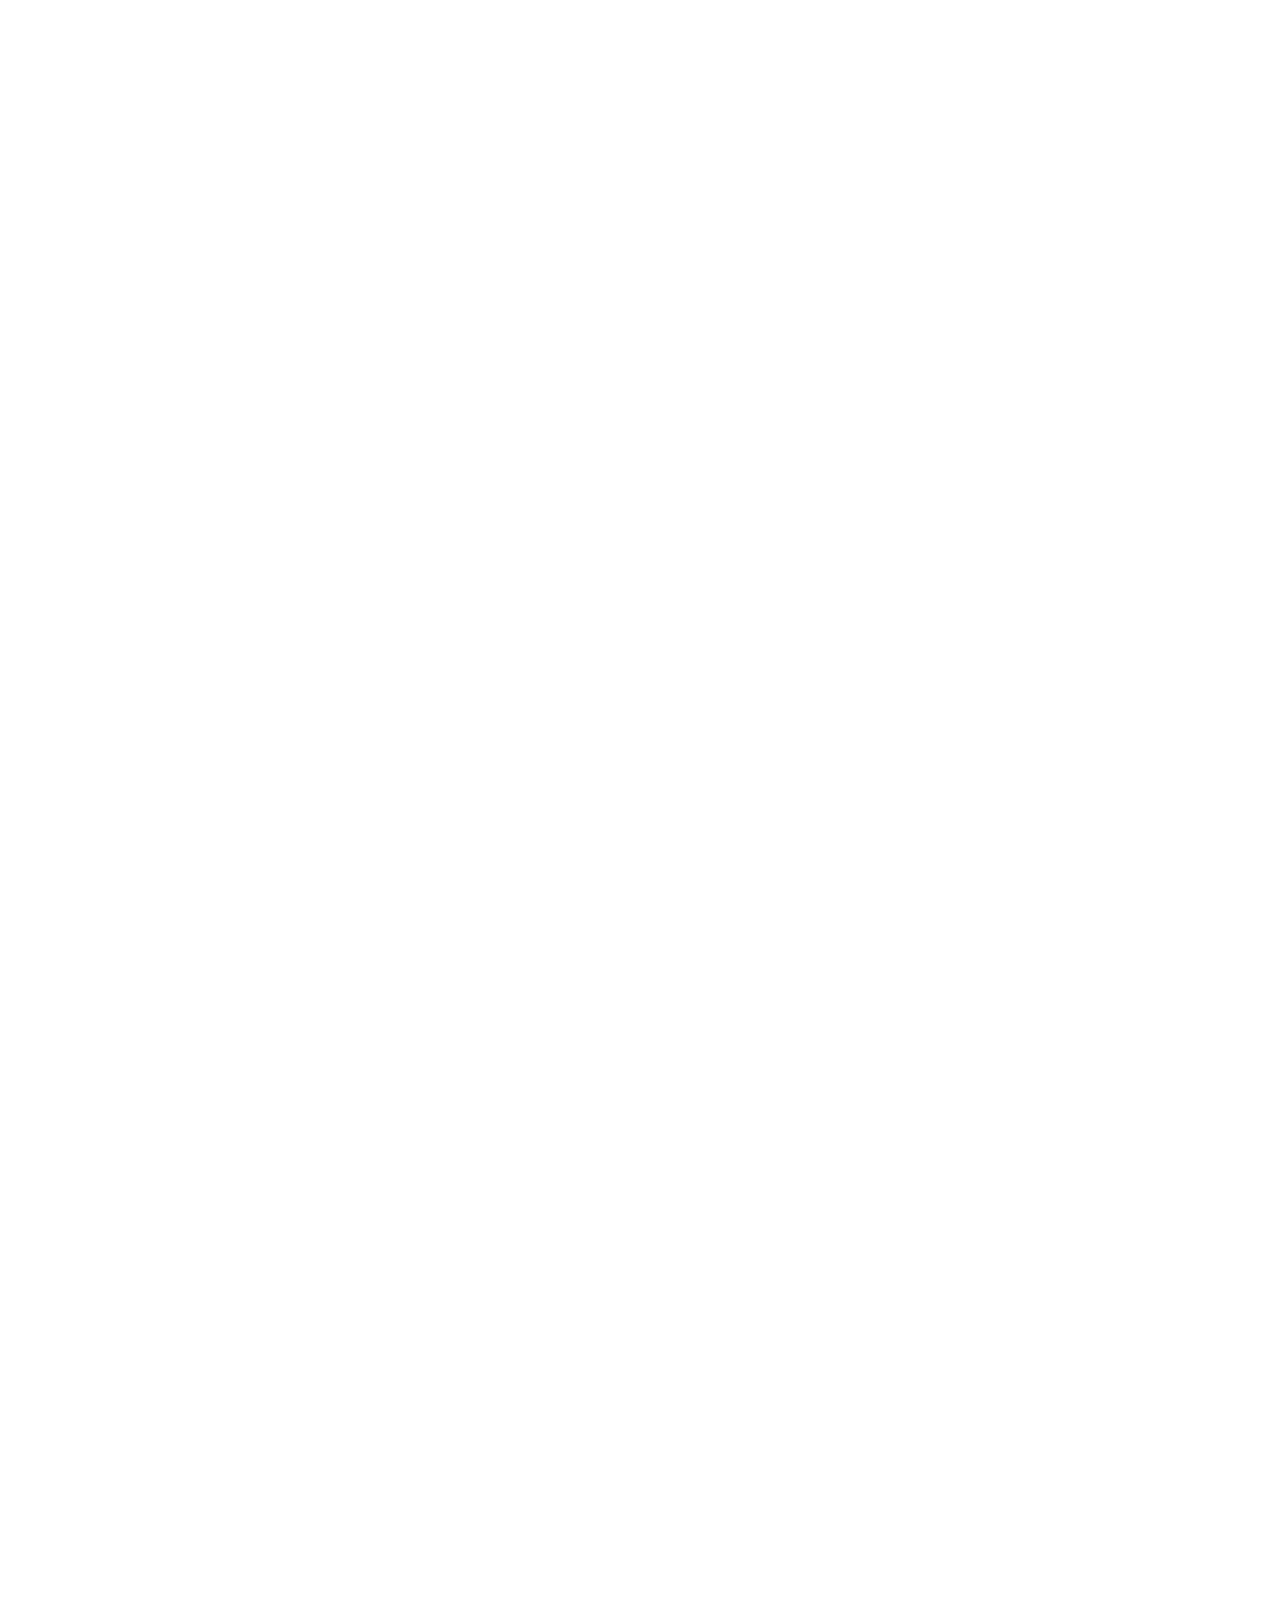
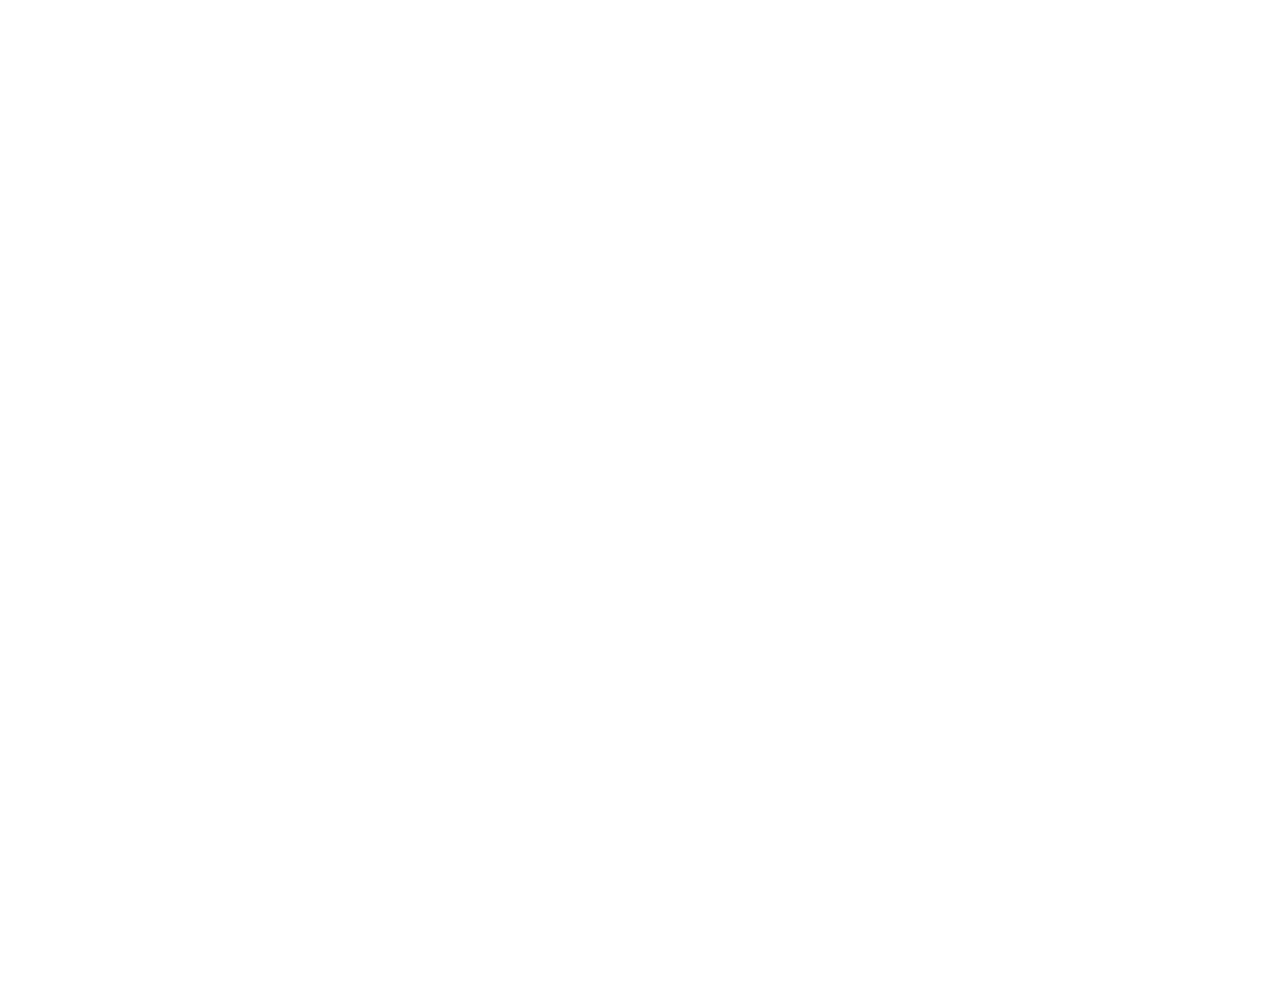
<file: chats.html>
<!DOCTYPE html>
<html lang="en">
	<head>
		<meta charset="UTF-8" />
		<meta name="viewport" content="width=device-width, initial-scale=1.0" />
		<title>Chats - Kakao Talk Clone</title>
		<link rel="stylesheet" href="css/styles.css" />
	</head>
	<body>
		<div class="status-bar">
			<div class="status-bar__column">
				<span>No Service</span>
				<svg
					xmlns="http://www.w3.org/2000/svg"
					viewBox="0 0 640 512"
					width="15px"
					height="15px">
					<path
						d="M54.2 202.9C123.2 136.7 216.8 96 320 96s196.8 40.7 265.8 106.9c12.8 12.2 33 11.8 45.2-.9s11.8-33-.9-45.2C549.7 79.5 440.4 32 320 32S90.3 79.5 9.8 156.7C-2.9 169-3.3 189.2 8.9 202s32.5 13.2 45.2 .9zM320 256c56.8 0 108.6 21.1 148.2 56c13.3 11.7 33.5 10.4 45.2-2.8s10.4-33.5-2.8-45.2C459.8 219.2 393 192 320 192s-139.8 27.2-190.5 72c-13.3 11.7-14.5 31.9-2.8 45.2s31.9 14.5 45.2 2.8c39.5-34.9 91.3-56 148.2-56zm64 160a64 64 0 1 0 -128 0 64 64 0 1 0 128 0z" />
				</svg>
			</div>
			<div class="status-bar__column">
				<spna>18:00</spna>
			</div>
			<div class="status-bar__column">
				<span>80%</span>
				<svg
					class="status-bar__column__svg-icon-battery"
					xmlns="http://www.w3.org/2000/svg"
					height="20"
					width="22.5"
					viewBox="0 0 576 512">
					<path
						d="M464 160c8.8 0 16 7.2 16 16V336c0 8.8-7.2 16-16 16H80c-8.8 0-16-7.2-16-16V176c0-8.8 7.2-16 16-16H464zM80 96C35.8 96 0 131.8 0 176V336c0 44.2 35.8 80 80 80H464c44.2 0 80-35.8 80-80V320c17.7 0 32-14.3 32-32V224c0-17.7-14.3-32-32-32V176c0-44.2-35.8-80-80-80H80zm368 96H96V320H448V192z" />
				</svg>
				<svg
					xmlns="http://www.w3.org/2000/svg"
					viewBox="0 0 448 512"
					width="15px"
					height="15px">
					<path
						d="M349.4 44.6c5.9-13.7 1.5-29.7-10.6-38.5s-28.6-8-39.9 1.8l-256 224c-10 8.8-13.6 22.9-8.9 35.3S50.7 288 64 288H175.5L98.6 467.4c-5.9 13.7-1.5 29.7 10.6 38.5s28.6 8 39.9-1.8l256-224c10-8.8 13.6-22.9 8.9-35.3s-16.6-20.7-30-20.7H272.5L349.4 44.6z" />
				</svg>
			</div>
		</div>
		<header class="screen-haeder">
			<h1 class="screen-haeder__title">Chats</h1>
			<div class="screen-haeder__icons">
				<span
					><svg
						xmlns="http://www.w3.org/2000/svg"
						viewBox="0 0 512 512"
						width="20px"
						height="20px">
						<!--!Font Awesome Free 6.5.1 by @fontawesome - https://fontawesome.com License - https://fontawesome.com/license/free Copyright 2024 Fonticons, Inc.-->
						<path
							d="M416 208c0 45.9-14.9 88.3-40 122.7L502.6 457.4c12.5 12.5 12.5 32.8 0 45.3s-32.8 12.5-45.3 0L330.7 376c-34.4 25.2-76.8 40-122.7 40C93.1 416 0 322.9 0 208S93.1 0 208 0S416 93.1 416 208zM208 352a144 144 0 1 0 0-288 144 144 0 1 0 0 288z" /></svg
				></span>
				<span>
					<svg
						xmlns="http://www.w3.org/2000/svg"
						width="20px"
						height="20px"
						viewBox="0 0 576 512">
						<!--!Font Awesome Free 6.5.2 by @fontawesome - https://fontawesome.com License - https://fontawesome.com/license/free Copyright 2024 Fonticons, Inc.-->
						<path
							d="M284 224.8a34.1 34.1 0 1 0 34.3 34.1A34.2 34.2 0 0 0 284 224.8zm-110.5 0a34.1 34.1 0 1 0 34.3 34.1A34.2 34.2 0 0 0 173.6 224.8zm220.9 0a34.1 34.1 0 1 0 34.3 34.1A34.2 34.2 0 0 0 394.5 224.8zm153.8-55.3c-15.5-24.2-37.3-45.6-64.7-63.6-52.9-34.8-122.4-54-195.7-54a406 406 0 0 0 -72 6.4 238.5 238.5 0 0 0 -49.5-36.6C99.7-11.7 40.9 .7 11.1 11.4A14.3 14.3 0 0 0 5.6 34.8C26.5 56.5 61.2 99.3 52.7 138.3c-33.1 33.9-51.1 74.8-51.1 117.3 0 43.4 18 84.2 51.1 118.1 8.5 39-26.2 81.8-47.1 103.5a14.3 14.3 0 0 0 5.6 23.3c29.7 10.7 88.5 23.1 155.3-10.2a238.7 238.7 0 0 0 49.5-36.6A406 406 0 0 0 288 460.1c73.3 0 142.8-19.2 195.7-54 27.4-18 49.1-39.4 64.7-63.6 17.3-26.9 26.1-55.9 26.1-86.1C574.4 225.4 565.6 196.4 548.3 169.5zM285 409.9a345.7 345.7 0 0 1 -89.4-11.5l-20.1 19.4a184.4 184.4 0 0 1 -37.1 27.6 145.8 145.8 0 0 1 -52.5 14.9c1-1.8 1.9-3.6 2.8-5.4q30.3-55.7 16.3-100.1c-33-26-52.8-59.2-52.8-95.4 0-83.1 104.3-150.5 232.8-150.5s232.9 67.4 232.9 150.5C517.9 342.5 413.6 409.9 285 409.9z" />
					</svg>
				</span>
				<span
					><svg
						xmlns="http://www.w3.org/2000/svg"
						viewBox="0 0 512 512"
						width="20px"
						height="20px">
						<path
							d="M499.1 6.3c8.1 6 12.9 15.6 12.9 25.7v72V368c0 44.2-43 80-96 80s-96-35.8-96-80s43-80 96-80c11.2 0 22 1.6 32 4.6V147L192 223.8V432c0 44.2-43 80-96 80s-96-35.8-96-80s43-80 96-80c11.2 0 22 1.6 32 4.6V200 128c0-14.1 9.3-26.6 22.8-30.7l320-96c9.7-2.9 20.2-1.1 28.3 5z" /></svg
				></span>
				<span
					><svg
						xmlns="http://www.w3.org/2000/svg"
						viewBox="0 0 512 512"
						width="20px"
						height="20px">
						<!--!Font Awesome Free 6.5.2 by @fontawesome - https://fontawesome.com License - https://fontawesome.com/license/free Copyright 2024 Fonticons, Inc.-->
						<path
							d="M495.9 166.6c3.2 8.7 .5 18.4-6.4 24.6l-43.3 39.4c1.1 8.3 1.7 16.8 1.7 25.4s-.6 17.1-1.7 25.4l43.3 39.4c6.9 6.2 9.6 15.9 6.4 24.6c-4.4 11.9-9.7 23.3-15.8 34.3l-4.7 8.1c-6.6 11-14 21.4-22.1 31.2c-5.9 7.2-15.7 9.6-24.5 6.8l-55.7-17.7c-13.4 10.3-28.2 18.9-44 25.4l-12.5 57.1c-2 9.1-9 16.3-18.2 17.8c-13.8 2.3-28 3.5-42.5 3.5s-28.7-1.2-42.5-3.5c-9.2-1.5-16.2-8.7-18.2-17.8l-12.5-57.1c-15.8-6.5-30.6-15.1-44-25.4L83.1 425.9c-8.8 2.8-18.6 .3-24.5-6.8c-8.1-9.8-15.5-20.2-22.1-31.2l-4.7-8.1c-6.1-11-11.4-22.4-15.8-34.3c-3.2-8.7-.5-18.4 6.4-24.6l43.3-39.4C64.6 273.1 64 264.6 64 256s.6-17.1 1.7-25.4L22.4 191.2c-6.9-6.2-9.6-15.9-6.4-24.6c4.4-11.9 9.7-23.3 15.8-34.3l4.7-8.1c6.6-11 14-21.4 22.1-31.2c5.9-7.2 15.7-9.6 24.5-6.8l55.7 17.7c13.4-10.3 28.2-18.9 44-25.4l12.5-57.1c2-9.1 9-16.3 18.2-17.8C227.3 1.2 241.5 0 256 0s28.7 1.2 42.5 3.5c9.2 1.5 16.2 8.7 18.2 17.8l12.5 57.1c15.8 6.5 30.6 15.1 44 25.4l55.7-17.7c8.8-2.8 18.6-.3 24.5 6.8c8.1 9.8 15.5 20.2 22.1 31.2l4.7 8.1c6.1 11 11.4 22.4 15.8 34.3zM256 336a80 80 0 1 0 0-160 80 80 0 1 0 0 160z" /></svg
				></span>
			</div>
		</header>

		<main class="main-screen">
			<div class="user-component">
				<div class="user-component__column">
					<img
						src="profile picture Naul.jpg"
						class="user-component__avatar user-component__avatar" />
					<div class="user-component__text">
						<h2 class="user-component__title">henry</h2>
						<h6 class="user-component__subtitle">
							Please Check My Kokoa Account Info
						</h6>
					</div>
				</div>
				<div class="user-component__column">
					<span class="user-component__time">21:22</span>
					<div class="badge">1</div>
				</div>
			</div>
		</main>

		<nav class="nav">
			<ul class="nav__list">
				<li class="nav__btn">
					<a class="nav__link" href="friends.html"
						><svg
							xmlns="http://www.w3.org/2000/svg"
							width="20px"
							height="20px"
							viewBox="0 0 448 512">
							<!--!Font Awesome Free 6.5.2 by @fontawesome - https://fontawesome.com License - https://fontawesome.com/license/free Copyright 2024 Fonticons, Inc.-->
							<path
								d="M304 128a80 80 0 1 0 -160 0 80 80 0 1 0 160 0zM96 128a128 128 0 1 1 256 0A128 128 0 1 1 96 128zM49.3 464H398.7c-8.9-63.3-63.3-112-129-112H178.3c-65.7 0-120.1 48.7-129 112zM0 482.3C0 383.8 79.8 304 178.3 304h91.4C368.2 304 448 383.8 448 482.3c0 16.4-13.3 29.7-29.7 29.7H29.7C13.3 512 0 498.7 0 482.3z" /></svg
					></a>
				</li>
				<li class="nav__btn">
					<a class="nav__link" href="chats.html">
						<span class="nav__notification badge">1</span>
						<svg
							xmlns="http://www.w3.org/2000/svg"
							viewBox="0 0 512 512"
							width="20px"
							height="20px">
							<path
								d="M512 240c0 114.9-114.6 208-256 208c-37.1 0-72.3-6.4-104.1-17.9c-11.9 8.7-31.3 20.6-54.3 30.6C73.6 471.1 44.7 480 16 480c-6.5 0-12.3-3.9-14.8-9.9c-2.5-6-1.1-12.8 3.4-17.4l0 0 0 0 0 0 0 0 .3-.3c.3-.3 .7-.7 1.3-1.4c1.1-1.2 2.8-3.1 4.9-5.7c4.1-5 9.6-12.4 15.2-21.6c10-16.6 19.5-38.4 21.4-62.9C17.7 326.8 0 285.1 0 240C0 125.1 114.6 32 256 32s256 93.1 256 208z" /></svg
					></a>
				</li>
				<li class="nav__btn">
					<a class="nav__link" href="find.html"
						><svg
							xmlns="http://www.w3.org/2000/svg"
							viewBox="0 0 512 512"
							width="20px"
							height="20px">
							<!--!Font Awesome Free 6.5.1 by @fontawesome - https://fontawesome.com License - https://fontawesome.com/license/free Copyright 2024 Fonticons, Inc.-->
							<path
								d="M416 208c0 45.9-14.9 88.3-40 122.7L502.6 457.4c12.5 12.5 12.5 32.8 0 45.3s-32.8 12.5-45.3 0L330.7 376c-34.4 25.2-76.8 40-122.7 40C93.1 416 0 322.9 0 208S93.1 0 208 0S416 93.1 416 208zM208 352a144 144 0 1 0 0-288 144 144 0 1 0 0 288z" /></svg
					></a>
				</li>
				<li class="nav__btn">
					<a class="nav__link" href="more.html"
						><svg
							xmlns="http://www.w3.org/2000/svg"
							viewBox="0 0 448 512"
							width="20px"
							height="20px">
							<!--!Font Awesome Free 6.5.1 by @fontawesome - https://fontawesome.com License - https://fontawesome.com/license/free Copyright 2024 Fonticons, Inc.-->
							<path
								d="M8 256a56 56 0 1 1 112 0A56 56 0 1 1 8 256zm160 0a56 56 0 1 1 112 0 56 56 0 1 1 -112 0zm216-56a56 56 0 1 1 0 112 56 56 0 1 1 0-112z" /></svg
					></a>
				</li>
			</ul>
		</nav>
	</body>
</html>
</file>
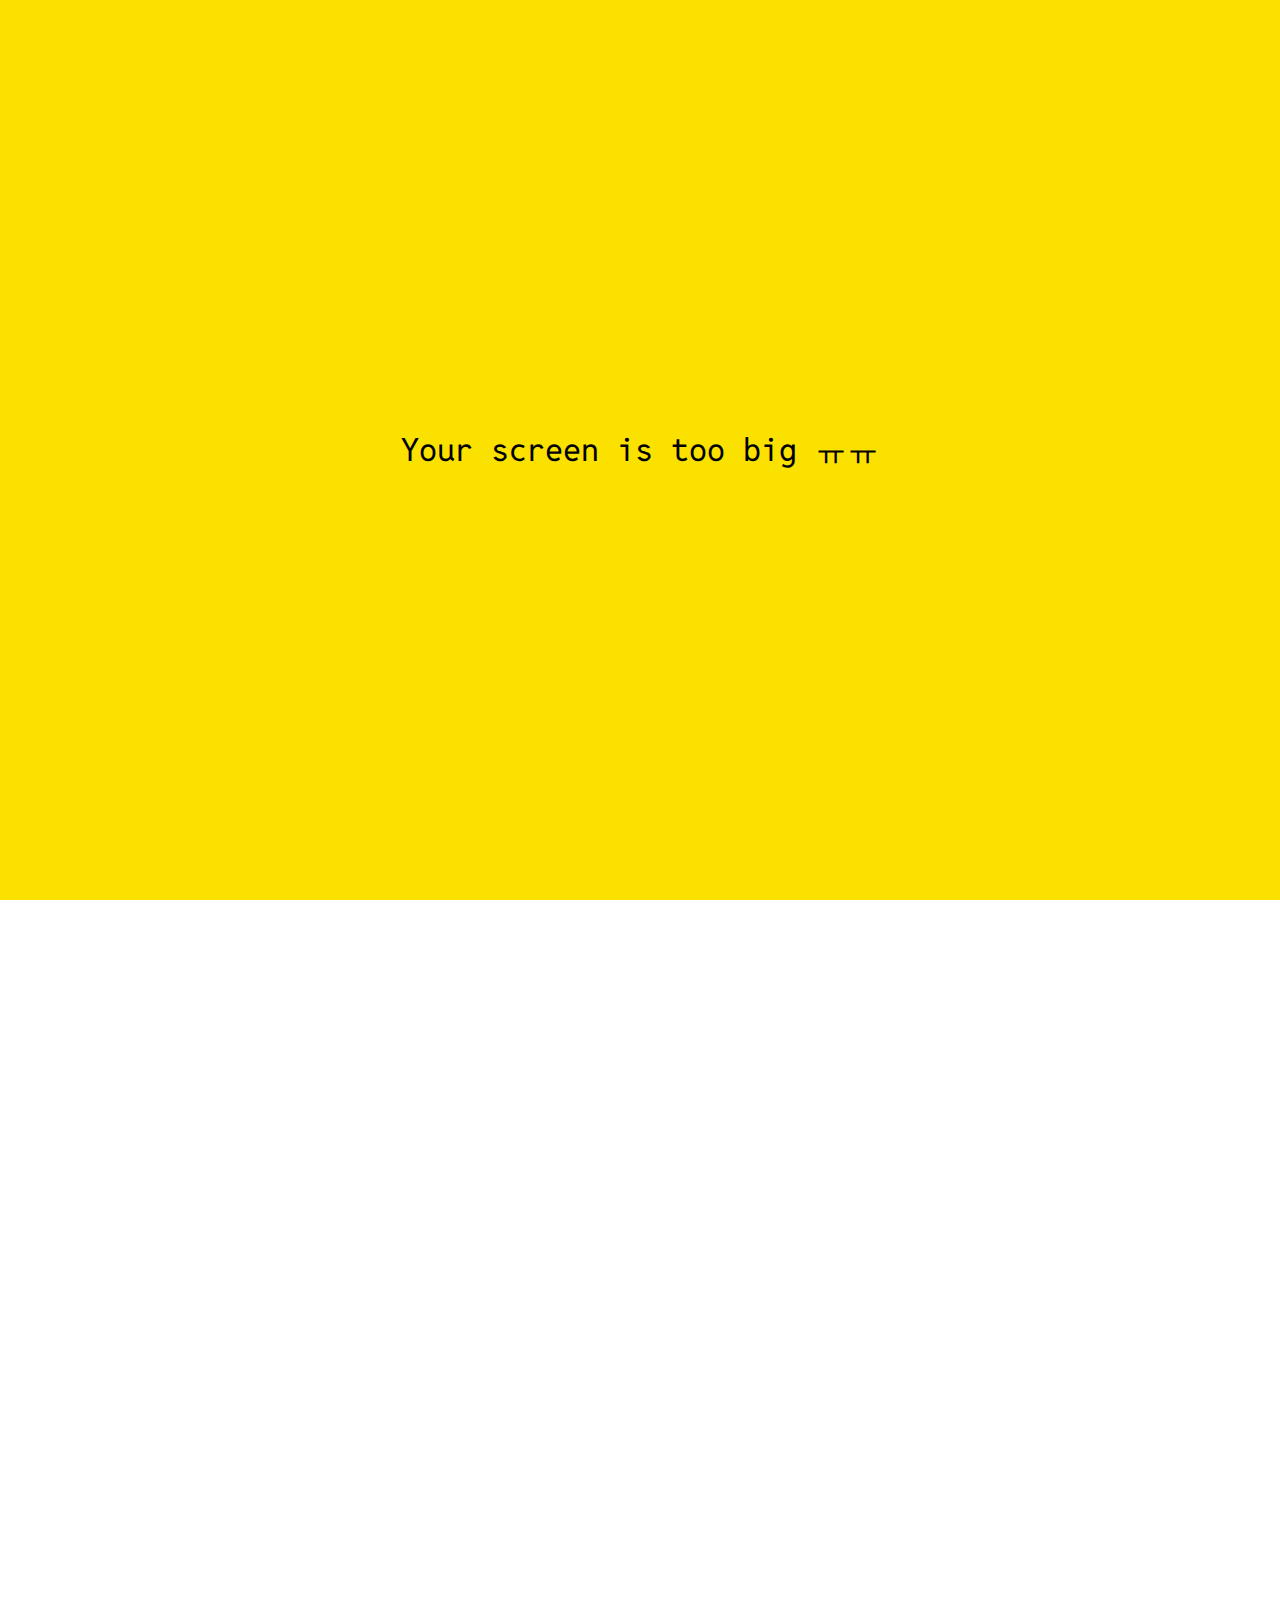
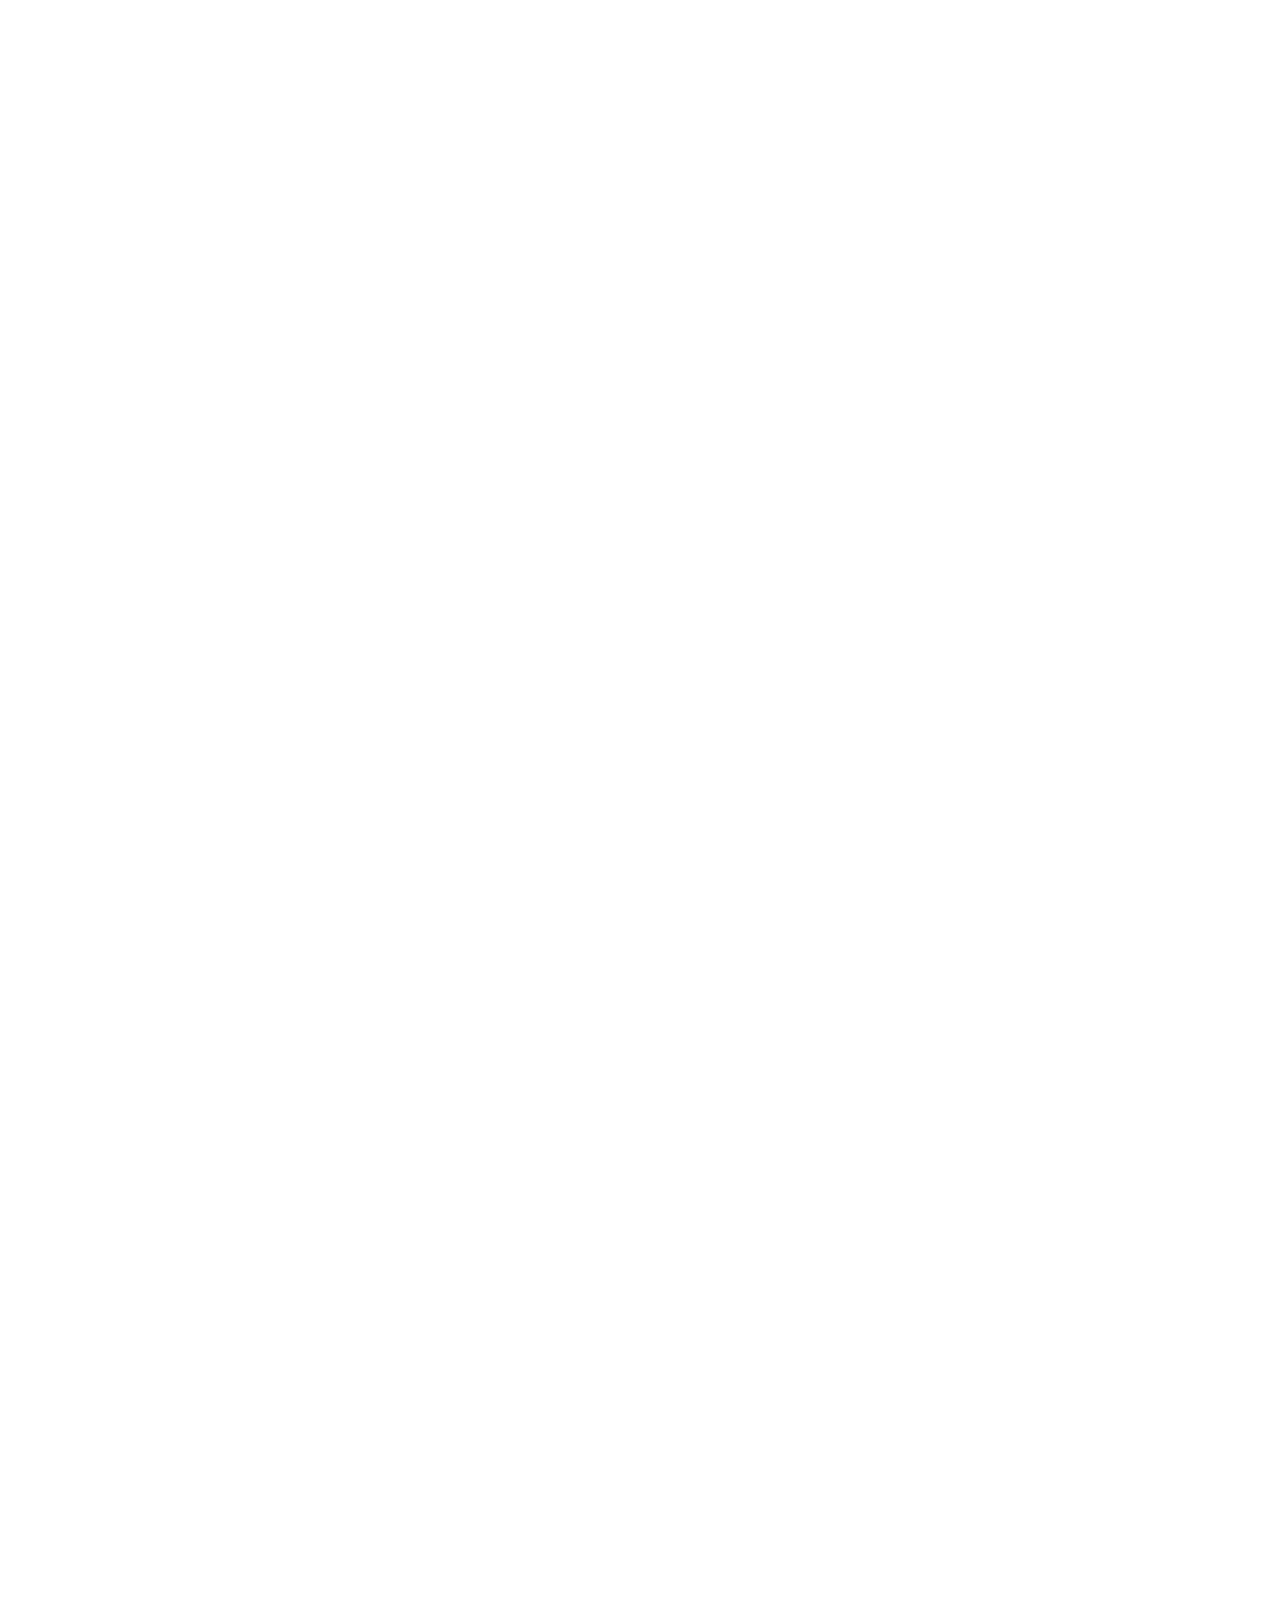
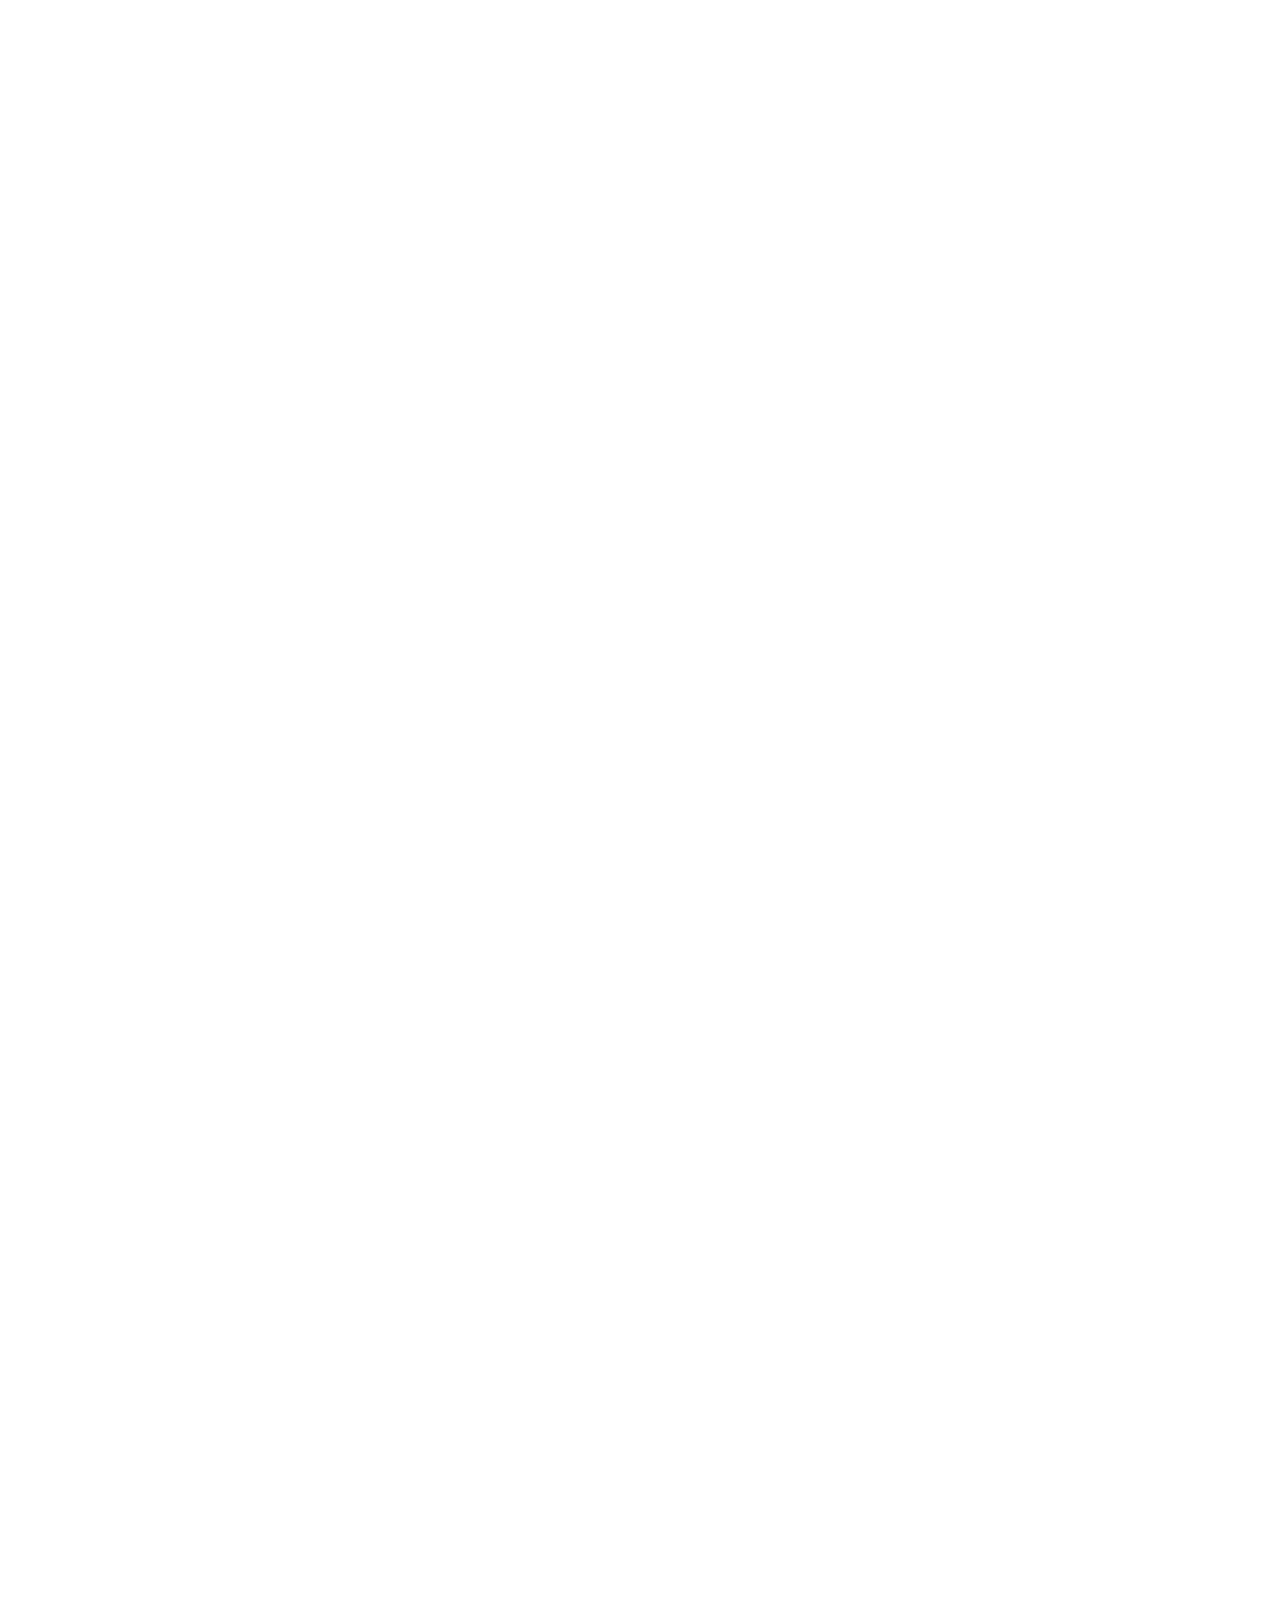
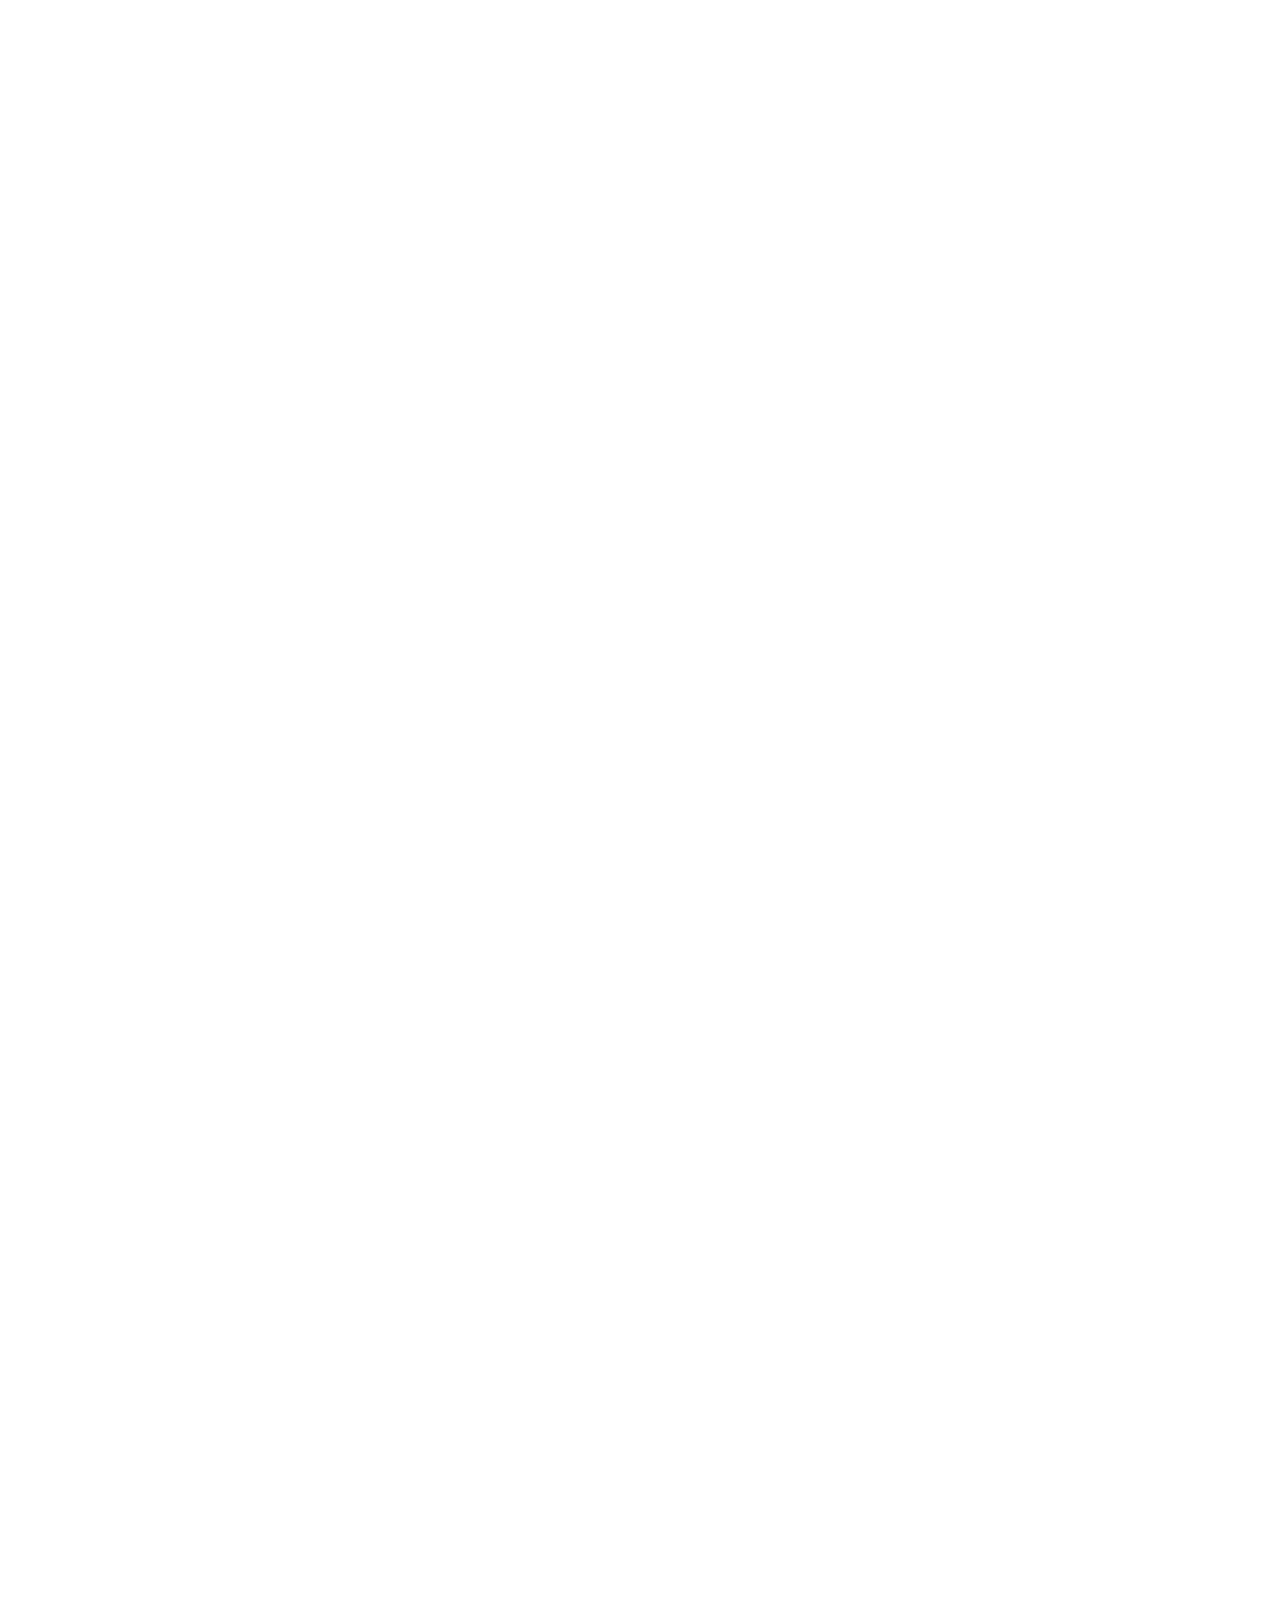
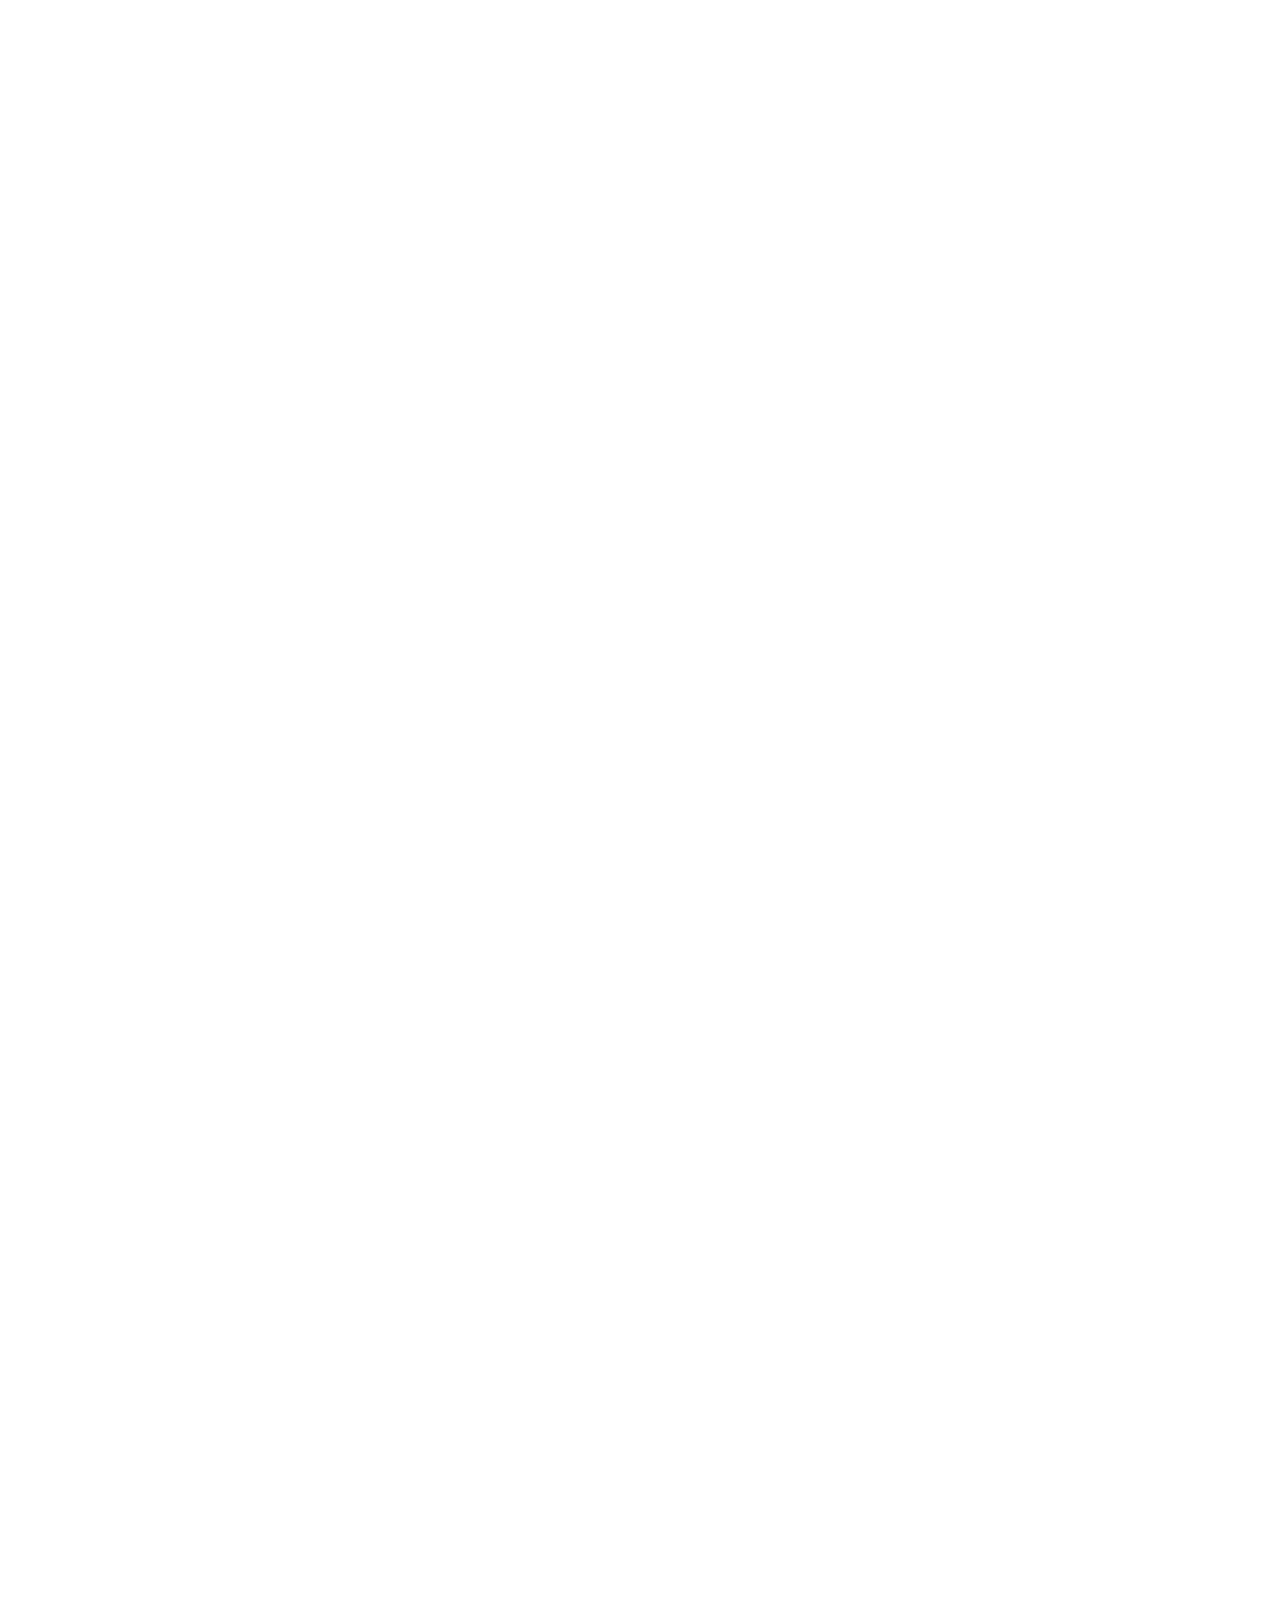
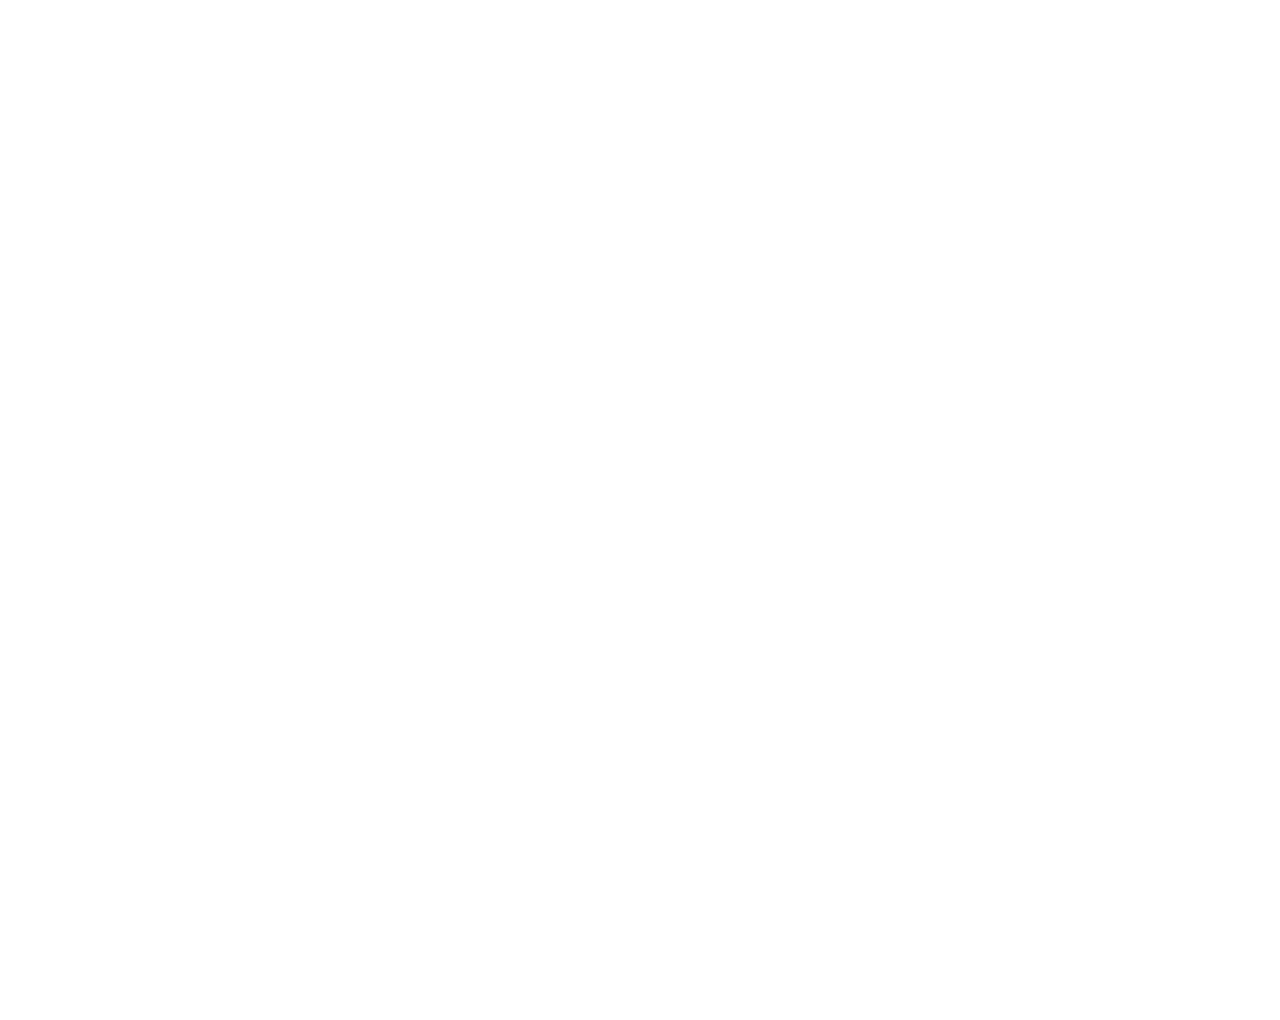
<file: find.html>
<!--설정 아이콘 위에 레드닷-->
<!DOCTYPE html>
<html lang="en">
	<head>
		<link rel="stylesheet" href="css/styles.css" />
		<meta charset="UTF-8" />
		<meta name="viewport" content="width=device-width, initial-scale=1.0" />
		<title>Find - Kokoa Clone</title>
	</head>
	<body>
		<div class="status-bar">
			<div class="status-bar__column">
				<span>No Service</span>
				<svg
					xmlns="http://www.w3.org/2000/svg"
					viewBox="0 0 640 512"
					width="15px"
					height="15px">
					<path
						d="M54.2 202.9C123.2 136.7 216.8 96 320 96s196.8 40.7 265.8 106.9c12.8 12.2 33 11.8 45.2-.9s11.8-33-.9-45.2C549.7 79.5 440.4 32 320 32S90.3 79.5 9.8 156.7C-2.9 169-3.3 189.2 8.9 202s32.5 13.2 45.2 .9zM320 256c56.8 0 108.6 21.1 148.2 56c13.3 11.7 33.5 10.4 45.2-2.8s10.4-33.5-2.8-45.2C459.8 219.2 393 192 320 192s-139.8 27.2-190.5 72c-13.3 11.7-14.5 31.9-2.8 45.2s31.9 14.5 45.2 2.8c39.5-34.9 91.3-56 148.2-56zm64 160a64 64 0 1 0 -128 0 64 64 0 1 0 128 0z" />
				</svg>
			</div>
			<div class="status-bar__column">
				<spna>18:00</spna>
			</div>
			<div class="status-bar__column">
				<span>80%</span>
				<svg
					class="status-bar__column__svg-icon-battery"
					xmlns="http://www.w3.org/2000/svg"
					height="20"
					width="22.5"
					viewBox="0 0 576 512">
					<path
						d="M464 160c8.8 0 16 7.2 16 16V336c0 8.8-7.2 16-16 16H80c-8.8 0-16-7.2-16-16V176c0-8.8 7.2-16 16-16H464zM80 96C35.8 96 0 131.8 0 176V336c0 44.2 35.8 80 80 80H464c44.2 0 80-35.8 80-80V320c17.7 0 32-14.3 32-32V224c0-17.7-14.3-32-32-32V176c0-44.2-35.8-80-80-80H80zm368 96H96V320H448V192z" />
				</svg>
				<svg
					xmlns="http://www.w3.org/2000/svg"
					viewBox="0 0 448 512"
					width="15px"
					height="15px">
					<path
						d="M349.4 44.6c5.9-13.7 1.5-29.7-10.6-38.5s-28.6-8-39.9 1.8l-256 224c-10 8.8-13.6 22.9-8.9 35.3S50.7 288 64 288H175.5L98.6 467.4c-5.9 13.7-1.5 29.7 10.6 38.5s28.6 8 39.9-1.8l256-224c10-8.8 13.6-22.9 8.9-35.3s-16.6-20.7-30-20.7H272.5L349.4 44.6z" />
				</svg>
			</div>
		</div>

		<header class="screen-header">
			<h1 class="screen-header__title">Find</h1>
			<div class="screen-header__icons">
				<a href="find.html">
					<span
						><svg
							xmlns="http://www.w3.org/2000/svg"
							viewBox="0 0 512 512"
							width="20px"
							height="20px">
							<!--!Font Awesome Free 6.5.1 by @fontawesome - https://fontawesome.com License - https://fontawesome.com/license/free Copyright 2024 Fonticons, Inc.-->
							<path
								d="M416 208c0 45.9-14.9 88.3-40 122.7L502.6 457.4c12.5 12.5 12.5 32.8 0 45.3s-32.8 12.5-45.3 0L330.7 376c-34.4 25.2-76.8 40-122.7 40C93.1 416 0 322.9 0 208S93.1 0 208 0S416 93.1 416 208zM208 352a144 144 0 1 0 0-288 144 144 0 1 0 0 288z" /></svg
					></span>
				</a>
				<a href="settings.html">
					<span
						><svg
							xmlns="http://www.w3.org/2000/svg"
							viewBox="0 0 512 512"
							width="20px"
							height="20px">
							<!--!Font Awesome Free 6.5.2 by @fontawesome - https://fontawesome.com License - https://fontawesome.com/license/free Copyright 2024 Fonticons, Inc.-->
							<path
								d="M495.9 166.6c3.2 8.7 .5 18.4-6.4 24.6l-43.3 39.4c1.1 8.3 1.7 16.8 1.7 25.4s-.6 17.1-1.7 25.4l43.3 39.4c6.9 6.2 9.6 15.9 6.4 24.6c-4.4 11.9-9.7 23.3-15.8 34.3l-4.7 8.1c-6.6 11-14 21.4-22.1 31.2c-5.9 7.2-15.7 9.6-24.5 6.8l-55.7-17.7c-13.4 10.3-28.2 18.9-44 25.4l-12.5 57.1c-2 9.1-9 16.3-18.2 17.8c-13.8 2.3-28 3.5-42.5 3.5s-28.7-1.2-42.5-3.5c-9.2-1.5-16.2-8.7-18.2-17.8l-12.5-57.1c-15.8-6.5-30.6-15.1-44-25.4L83.1 425.9c-8.8 2.8-18.6 .3-24.5-6.8c-8.1-9.8-15.5-20.2-22.1-31.2l-4.7-8.1c-6.1-11-11.4-22.4-15.8-34.3c-3.2-8.7-.5-18.4 6.4-24.6l43.3-39.4C64.6 273.1 64 264.6 64 256s.6-17.1 1.7-25.4L22.4 191.2c-6.9-6.2-9.6-15.9-6.4-24.6c4.4-11.9 9.7-23.3 15.8-34.3l4.7-8.1c6.6-11 14-21.4 22.1-31.2c5.9-7.2 15.7-9.6 24.5-6.8l55.7 17.7c13.4-10.3 28.2-18.9 44-25.4l12.5-57.1c2-9.1 9-16.3 18.2-17.8C227.3 1.2 241.5 0 256 0s28.7 1.2 42.5 3.5c9.2 1.5 16.2 8.7 18.2 17.8l12.5 57.1c15.8 6.5 30.6 15.1 44 25.4l55.7-17.7c8.8-2.8 18.6-.3 24.5 6.8c8.1 9.8 15.5 20.2 22.1 31.2l4.7 8.1c6.1 11 11.4 22.4 15.8 34.3zM256 336a80 80 0 1 0 0-160 80 80 0 1 0 0 160z" /></svg
					></span>
				</a>
			</div>
		</header>

		<main class="main-screen">
			<div class="icon-row">
				<div class="icon-row__icon">
					<svg
						width="25px"
						height="25px"
						xmlns="http://www.w3.org/2000/svg"
						viewBox="0 0 448 512">
						<!--!Font Awesome Free 6.5.2 by @fontawesome - https://fontawesome.com License - https://fontawesome.com/license/free Copyright 2024 Fonticons, Inc.-->
						<path
							d="M0 80C0 53.5 21.5 32 48 32h96c26.5 0 48 21.5 48 48v96c0 26.5-21.5 48-48 48H48c-26.5 0-48-21.5-48-48V80zM64 96v64h64V96H64zM0 336c0-26.5 21.5-48 48-48h96c26.5 0 48 21.5 48 48v96c0 26.5-21.5 48-48 48H48c-26.5 0-48-21.5-48-48V336zm64 16v64h64V352H64zM304 32h96c26.5 0 48 21.5 48 48v96c0 26.5-21.5 48-48 48H304c-26.5 0-48-21.5-48-48V80c0-26.5 21.5-48 48-48zm80 64H320v64h64V96zM256 304c0-8.8 7.2-16 16-16h64c8.8 0 16 7.2 16 16s7.2 16 16 16h32c8.8 0 16-7.2 16-16s7.2-16 16-16s16 7.2 16 16v96c0 8.8-7.2 16-16 16H368c-8.8 0-16-7.2-16-16s-7.2-16-16-16s-16 7.2-16 16v64c0 8.8-7.2 16-16 16H272c-8.8 0-16-7.2-16-16V304zM368 480a16 16 0 1 1 0-32 16 16 0 1 1 0 32zm64 0a16 16 0 1 1 0-32 16 16 0 1 1 0 32z" />
					</svg>
					<span>QR Code</span>
				</div>
				<div class="icon-row__icon">
					<svg
						width="25px"
						height="25px"
						xmlns="http://www.w3.org/2000/svg"
						viewBox="0 0 512 512">
						<!--!Font Awesome Free 6.5.2 by @fontawesome - https://fontawesome.com License - https://fontawesome.com/license/free Copyright 2024 Fonticons, Inc.-->
						<path
							d="M384 48c8.8 0 16 7.2 16 16V448c0 8.8-7.2 16-16 16H96c-8.8 0-16-7.2-16-16V64c0-8.8 7.2-16 16-16H384zM96 0C60.7 0 32 28.7 32 64V448c0 35.3 28.7 64 64 64H384c35.3 0 64-28.7 64-64V64c0-35.3-28.7-64-64-64H96zM240 256a64 64 0 1 0 0-128 64 64 0 1 0 0 128zm-32 32c-44.2 0-80 35.8-80 80c0 8.8 7.2 16 16 16H336c8.8 0 16-7.2 16-16c0-44.2-35.8-80-80-80H208zM512 80c0-8.8-7.2-16-16-16s-16 7.2-16 16v64c0 8.8 7.2 16 16 16s16-7.2 16-16V80zM496 192c-8.8 0-16 7.2-16 16v64c0 8.8 7.2 16 16 16s16-7.2 16-16V208c0-8.8-7.2-16-16-16zm16 144c0-8.8-7.2-16-16-16s-16 7.2-16 16v64c0 8.8 7.2 16 16 16s16-7.2 16-16V336z" />
					</svg>
					<span>Add by Contacts</span>
				</div>
				<div class="icon-row__icon">
					<svg
						width="25px"
						height="25px"
						xmlns="http://www.w3.org/2000/svg"
						viewBox="0 0 512 512">
						<!--!Font Awesome Free 6.5.2 by @fontawesome - https://fontawesome.com License - https://fontawesome.com/license/free Copyright 2024 Fonticons, Inc.-->
						<path
							d="M48 256C48 141.1 141.1 48 256 48c63.1 0 119.6 28.1 157.8 72.5c8.6 10.1 23.8 11.2 33.8 2.6s11.2-23.8 2.6-33.8C403.3 34.6 333.7 0 256 0C114.6 0 0 114.6 0 256v40c0 13.3 10.7 24 24 24s24-10.7 24-24V256zm458.5-52.9c-2.7-13-15.5-21.3-28.4-18.5s-21.3 15.5-18.5 28.4c2.9 13.9 4.5 28.3 4.5 43.1v40c0 13.3 10.7 24 24 24s24-10.7 24-24V256c0-18.1-1.9-35.8-5.5-52.9zM256 80c-19 0-37.4 3-54.5 8.6c-15.2 5-18.7 23.7-8.3 35.9c7.1 8.3 18.8 10.8 29.4 7.9c10.6-2.9 21.8-4.4 33.4-4.4c70.7 0 128 57.3 128 128v24.9c0 25.2-1.5 50.3-4.4 75.3c-1.7 14.6 9.4 27.8 24.2 27.8c11.8 0 21.9-8.6 23.3-20.3c3.3-27.4 5-55 5-82.7V256c0-97.2-78.8-176-176-176zM150.7 148.7c-9.1-10.6-25.3-11.4-33.9-.4C93.7 178 80 215.4 80 256v24.9c0 24.2-2.6 48.4-7.8 71.9C68.8 368.4 80.1 384 96.1 384c10.5 0 19.9-7 22.2-17.3c6.4-28.1 9.7-56.8 9.7-85.8V256c0-27.2 8.5-52.4 22.9-73.1c7.2-10.4 8-24.6-.2-34.2zM256 160c-53 0-96 43-96 96v24.9c0 35.9-4.6 71.5-13.8 106.1c-3.8 14.3 6.7 29 21.5 29c9.5 0 17.9-6.2 20.4-15.4c10.5-39 15.9-79.2 15.9-119.7V256c0-28.7 23.3-52 52-52s52 23.3 52 52v24.9c0 36.3-3.5 72.4-10.4 107.9c-2.7 13.9 7.7 27.2 21.8 27.2c10.2 0 19-7 21-17c7.7-38.8 11.6-78.3 11.6-118.1V256c0-53-43-96-96-96zm24 96c0-13.3-10.7-24-24-24s-24 10.7-24 24v24.9c0 59.9-11 119.3-32.5 175.2l-5.9 15.3c-4.8 12.4 1.4 26.3 13.8 31s26.3-1.4 31-13.8l5.9-15.3C267.9 411.9 280 346.7 280 280.9V256z" />
					</svg>
					<span>Add by ID</span>
				</div>
				<div class="icon-row__icon">
					<svg
						width="25px"
						height="25px"
						xmlns="http://www.w3.org/2000/svg"
						viewBox="0 0 512 512">
						<!--!Font Awesome Free 6.5.2 by @fontawesome - https://fontawesome.com License - https://fontawesome.com/license/free Copyright 2024 Fonticons, Inc.-->
						<path
							d="M64 112c-8.8 0-16 7.2-16 16v22.1L220.5 291.7c20.7 17 50.4 17 71.1 0L464 150.1V128c0-8.8-7.2-16-16-16H64zM48 212.2V384c0 8.8 7.2 16 16 16H448c8.8 0 16-7.2 16-16V212.2L322 328.8c-38.4 31.5-93.7 31.5-132 0L48 212.2zM0 128C0 92.7 28.7 64 64 64H448c35.3 0 64 28.7 64 64V384c0 35.3-28.7 64-64 64H64c-35.3 0-64-28.7-64-64V128z" />
					</svg>
					<span>Invite</span>
				</div>
			</div>
			<div class="recommended-friends">
				<h6 class="recommended-friends__title">Recommended Friends</h6>
				<span>You have no recommended friends.</span>
			</div>
			<div class="open-chat">
				<div class="open-chat__header">
					<h4>Open Chat</h4>
					<span
						>Go to Openchat Home
						<i class="fas fa-chevron-right fa-xs"></i>
					</span>
				</div>
				<div class="open-post">
					<div class="open-post__column">
						<h5 class="open-post__title">#BTS</h5>
						<h6 class="open-post__hashtags">#bts#army#friends</h6>
						<div class="open-post__members">
							<img src="profile picture Naul.jpg" />
							<span class="open-post__member-count"
								>802 members</span
							>
							<div class="divider"></div>
							<span class="open-post__member-status">Active</span>
						</div>
					</div>
					<div class="open-post__column">
						<div class="open-post__photo">
							<img src="profile picture Naul.jpg" />
							<div class="open-post__heart-count">
								<svg
									width="10px"
									height="10px"
									fill="white"
									xmlns="http://www.w3.org/2000/svg"
									viewBox="0 0 512 512">
									<!--!Font Awesome Free 6.5.2 by @fontawesome - https://fontawesome.com License - https://fontawesome.com/license/free Copyright 2024 Fonticons, Inc.-->
									<path
										d="M47.6 300.4L228.3 469.1c7.5 7 17.4 10.9 27.7 10.9s20.2-3.9 27.7-10.9L464.4 300.4c30.4-28.3 47.6-68 47.6-109.5v-5.8c0-69.9-50.5-129.5-119.4-141C347 36.5 300.6 51.4 268 84L256 96 244 84c-32.6-32.6-79-47.5-124.6-39.9C50.5 55.6 0 115.2 0 185.1v5.8c0 41.5 17.2 81.2 47.6 109.5z" /></svg
								><span>326</span>
							</div>
						</div>
					</div>
				</div>
			</div>
		</main>

		<nav class="nav">
			<ul class="nav__list">
				<li class="nav__btn">
					<a class="nav__link" href="friends.html"
						><svg
							xmlns="http://www.w3.org/2000/svg"
							width="20px"
							height="20px"
							viewBox="0 0 448 512">
							<!--!Font Awesome Free 6.5.2 by @fontawesome - https://fontawesome.com License - https://fontawesome.com/license/free Copyright 2024 Fonticons, Inc.-->
							<path
								d="M304 128a80 80 0 1 0 -160 0 80 80 0 1 0 160 0zM96 128a128 128 0 1 1 256 0A128 128 0 1 1 96 128zM49.3 464H398.7c-8.9-63.3-63.3-112-129-112H178.3c-65.7 0-120.1 48.7-129 112zM0 482.3C0 383.8 79.8 304 178.3 304h91.4C368.2 304 448 383.8 448 482.3c0 16.4-13.3 29.7-29.7 29.7H29.7C13.3 512 0 498.7 0 482.3z" /></svg
					></a>
				</li>
				<li class="nav__btn">
					<a class="nav__link" href="chats.html">
						<span class="nav__notification badge">1</span>
						<svg
							xmlns="http://www.w3.org/2000/svg"
							width="20px"
							height="20px"
							viewBox="0 0 512 512">
							<!--!Font Awesome Free 6.5.2 by @fontawesome - https://fontawesome.com License - https://fontawesome.com/license/free Copyright 2024 Fonticons, Inc.-->
							<path
								d="M123.6 391.3c12.9-9.4 29.6-11.8 44.6-6.4c26.5 9.6 56.2 15.1 87.8 15.1c124.7 0 208-80.5 208-160s-83.3-160-208-160S48 160.5 48 240c0 32 12.4 62.8 35.7 89.2c8.6 9.7 12.8 22.5 11.8 35.5c-1.4 18.1-5.7 34.7-11.3 49.4c17-7.9 31.1-16.7 39.4-22.7zM21.2 431.9c1.8-2.7 3.5-5.4 5.1-8.1c10-16.6 19.5-38.4 21.4-62.9C17.7 326.8 0 285.1 0 240C0 125.1 114.6 32 256 32s256 93.1 256 208s-114.6 208-256 208c-37.1 0-72.3-6.4-104.1-17.9c-11.9 8.7-31.3 20.6-54.3 30.6c-15.1 6.6-32.3 12.6-50.1 16.1c-.8 .2-1.6 .3-2.4 .5c-4.4 .8-8.7 1.5-13.2 1.9c-.2 0-.5 .1-.7 .1c-5.1 .5-10.2 .8-15.3 .8c-6.5 0-12.3-3.9-14.8-9.9c-2.5-6-1.1-12.8 3.4-17.4c4.1-4.2 7.8-8.7 11.3-13.5c1.7-2.3 3.3-4.6 4.8-6.9c.1-.2 .2-.3 .3-.5z" /></svg
					></a>
				</li>
				<li class="nav__btn">
					<a class="nav__link" href="find.html"
						><svg
							width="20px"
							height="20px"
							xmlns="http://www.w3.org/2000/svg"
							viewBox="0 0 512 512">
							<!--!Font Awesome Free 6.5.2 by @fontawesome - https://fontawesome.com License - https://fontawesome.com/license/free Copyright 2024 Fonticons, Inc.-->
							<path
								d="M416 208c0 45.9-14.9 88.3-40 122.7L502.6 457.4c12.5 12.5 12.5 32.8 0 45.3s-32.8 12.5-45.3 0L330.7 376c-34.4 25.2-76.8 40-122.7 40C93.1 416 0 322.9 0 208S93.1 0 208 0S416 93.1 416 208zM184 296c0 13.3 10.7 24 24 24s24-10.7 24-24V232h64c13.3 0 24-10.7 24-24s-10.7-24-24-24H232V120c0-13.3-10.7-24-24-24s-24 10.7-24 24v64H120c-13.3 0-24 10.7-24 24s10.7 24 24 24h64v64z" /></svg
					></a>
				</li>
				<li class="nav__btn">
					<a class="nav__link" href="more.html"
						><svg
							xmlns="http://www.w3.org/2000/svg"
							viewBox="0 0 448 512"
							width="20px"
							height="20px">
							<!--!Font Awesome Free 6.5.1 by @fontawesome - https://fontawesome.com License - https://fontawesome.com/license/free Copyright 2024 Fonticons, Inc.-->
							<path
								d="M8 256a56 56 0 1 1 112 0A56 56 0 1 1 8 256zm160 0a56 56 0 1 1 112 0 56 56 0 1 1 -112 0zm216-56a56 56 0 1 1 0 112 56 56 0 1 1 0-112z" /></svg
					></a>
				</li>
			</ul>
		</nav>

		<div id="no-mobile">
			<span>Your screen is too big ㅠㅠ</span>
		</div>
	</body>
</html>
</file>
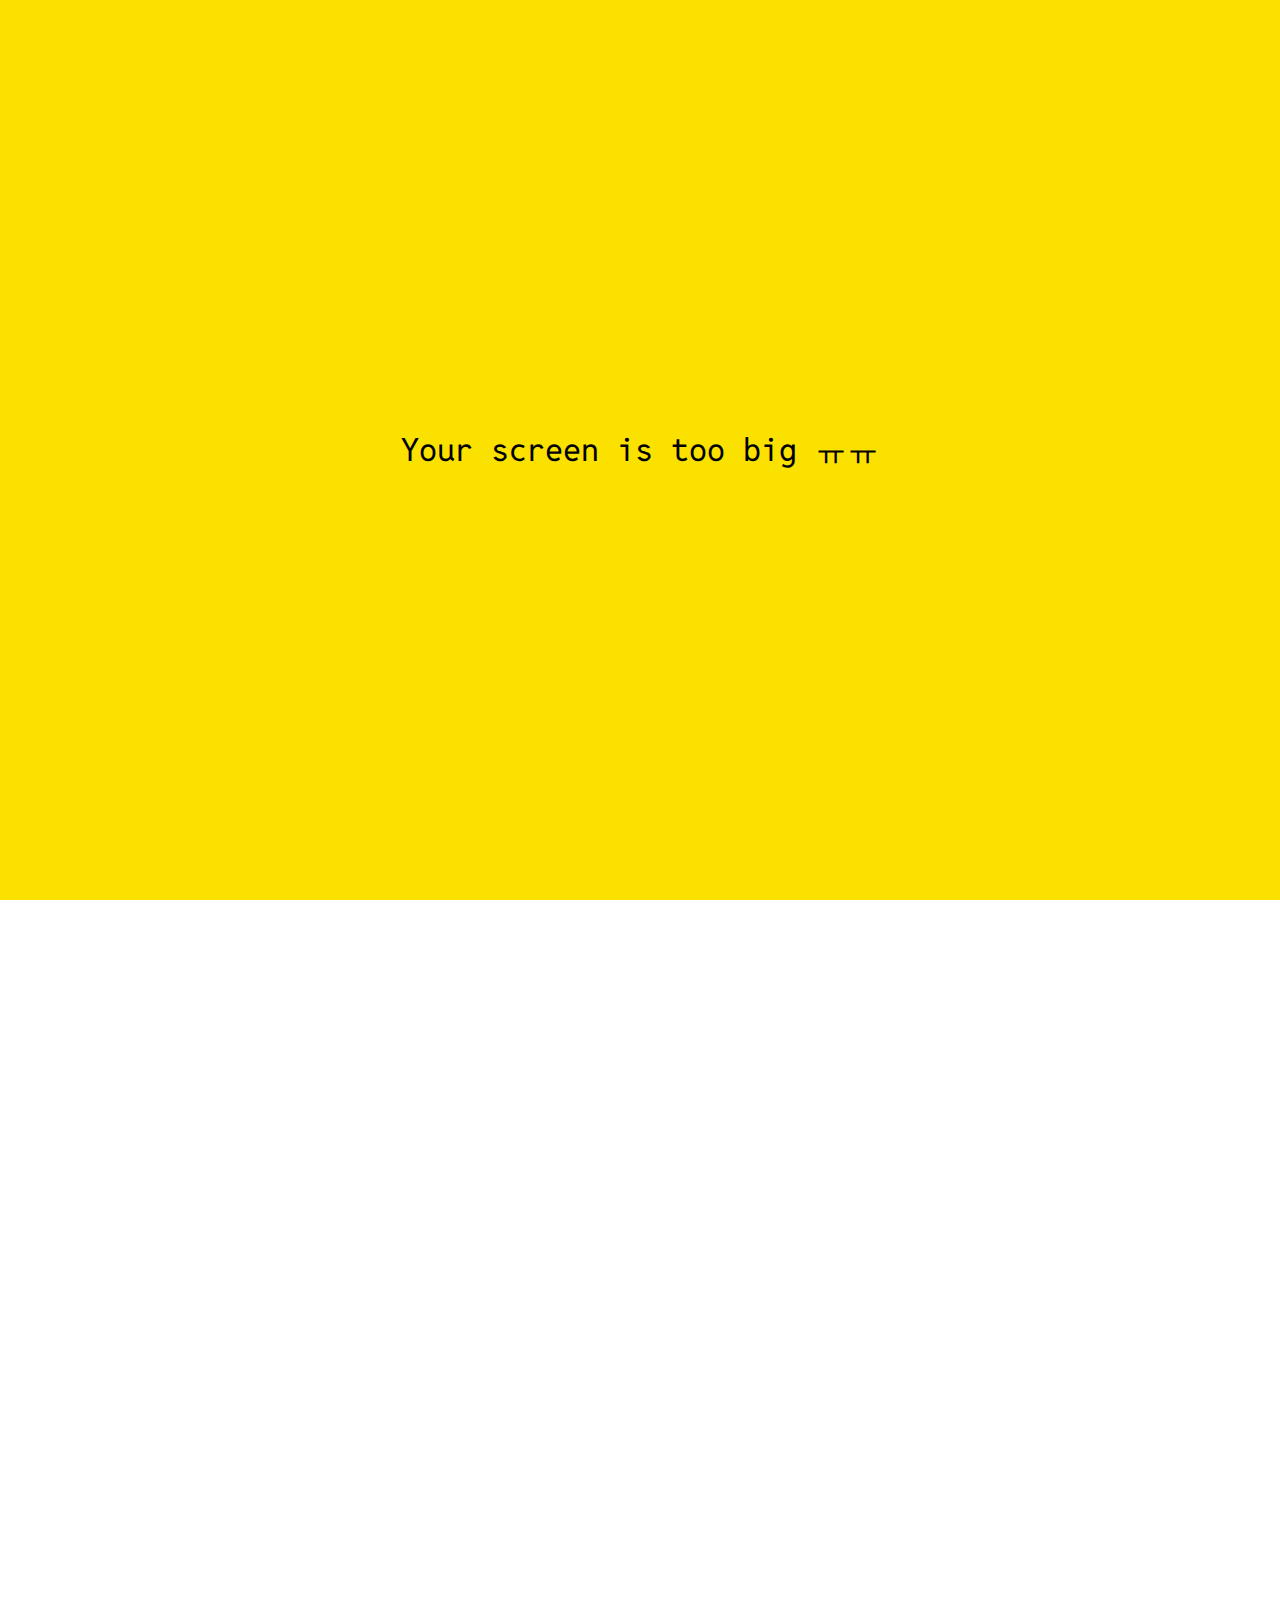
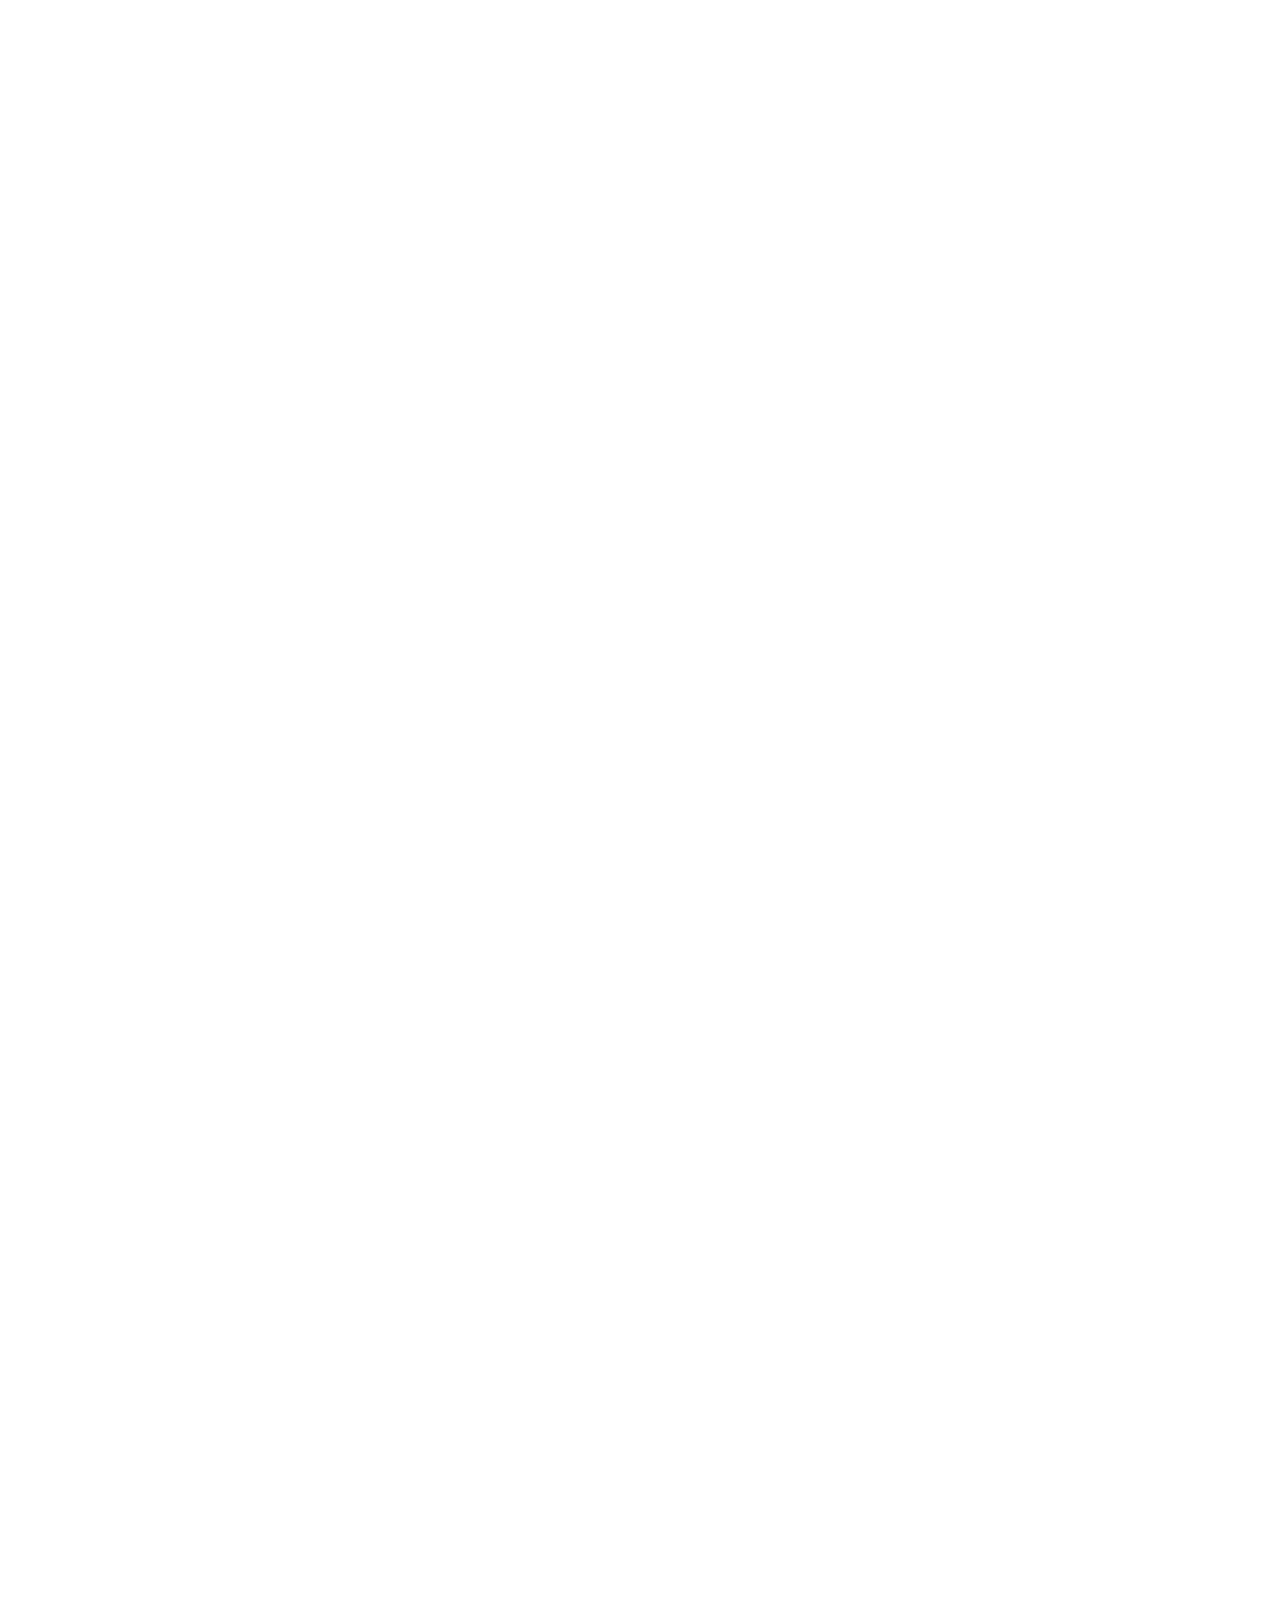
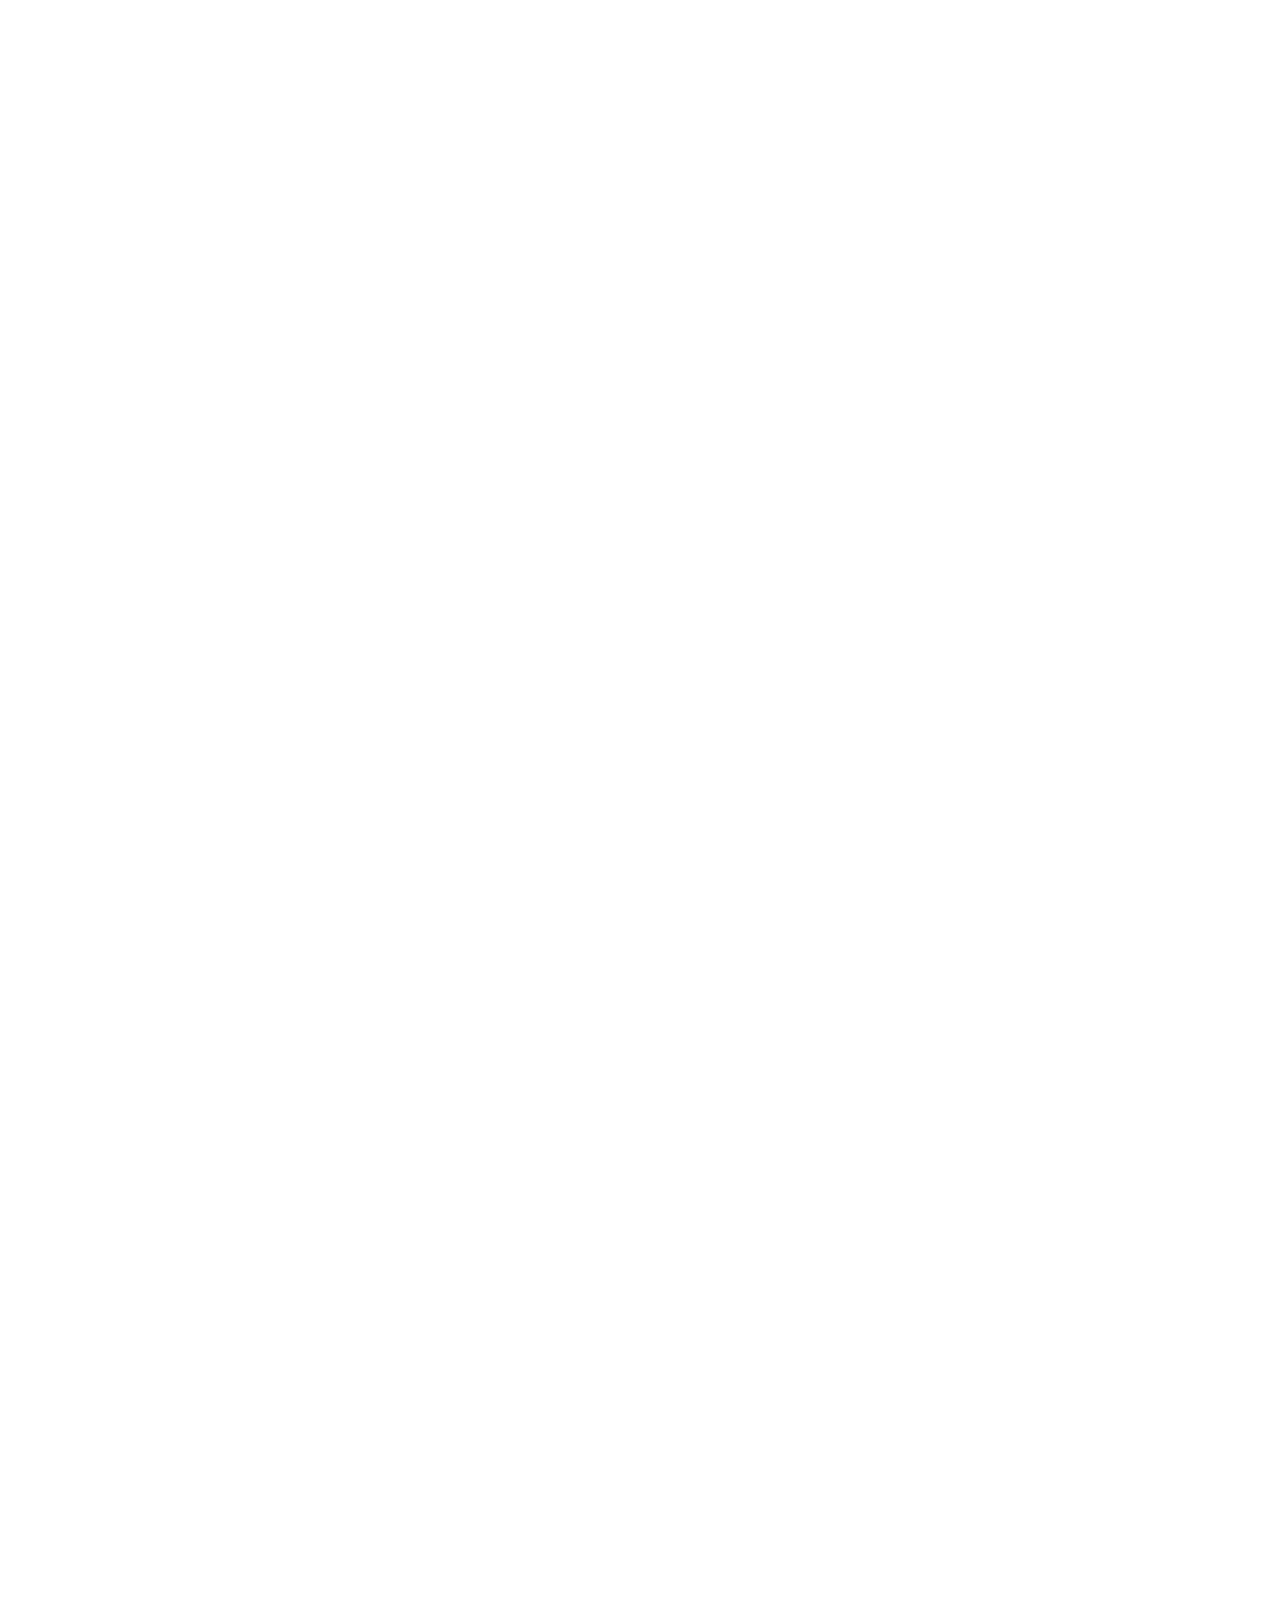
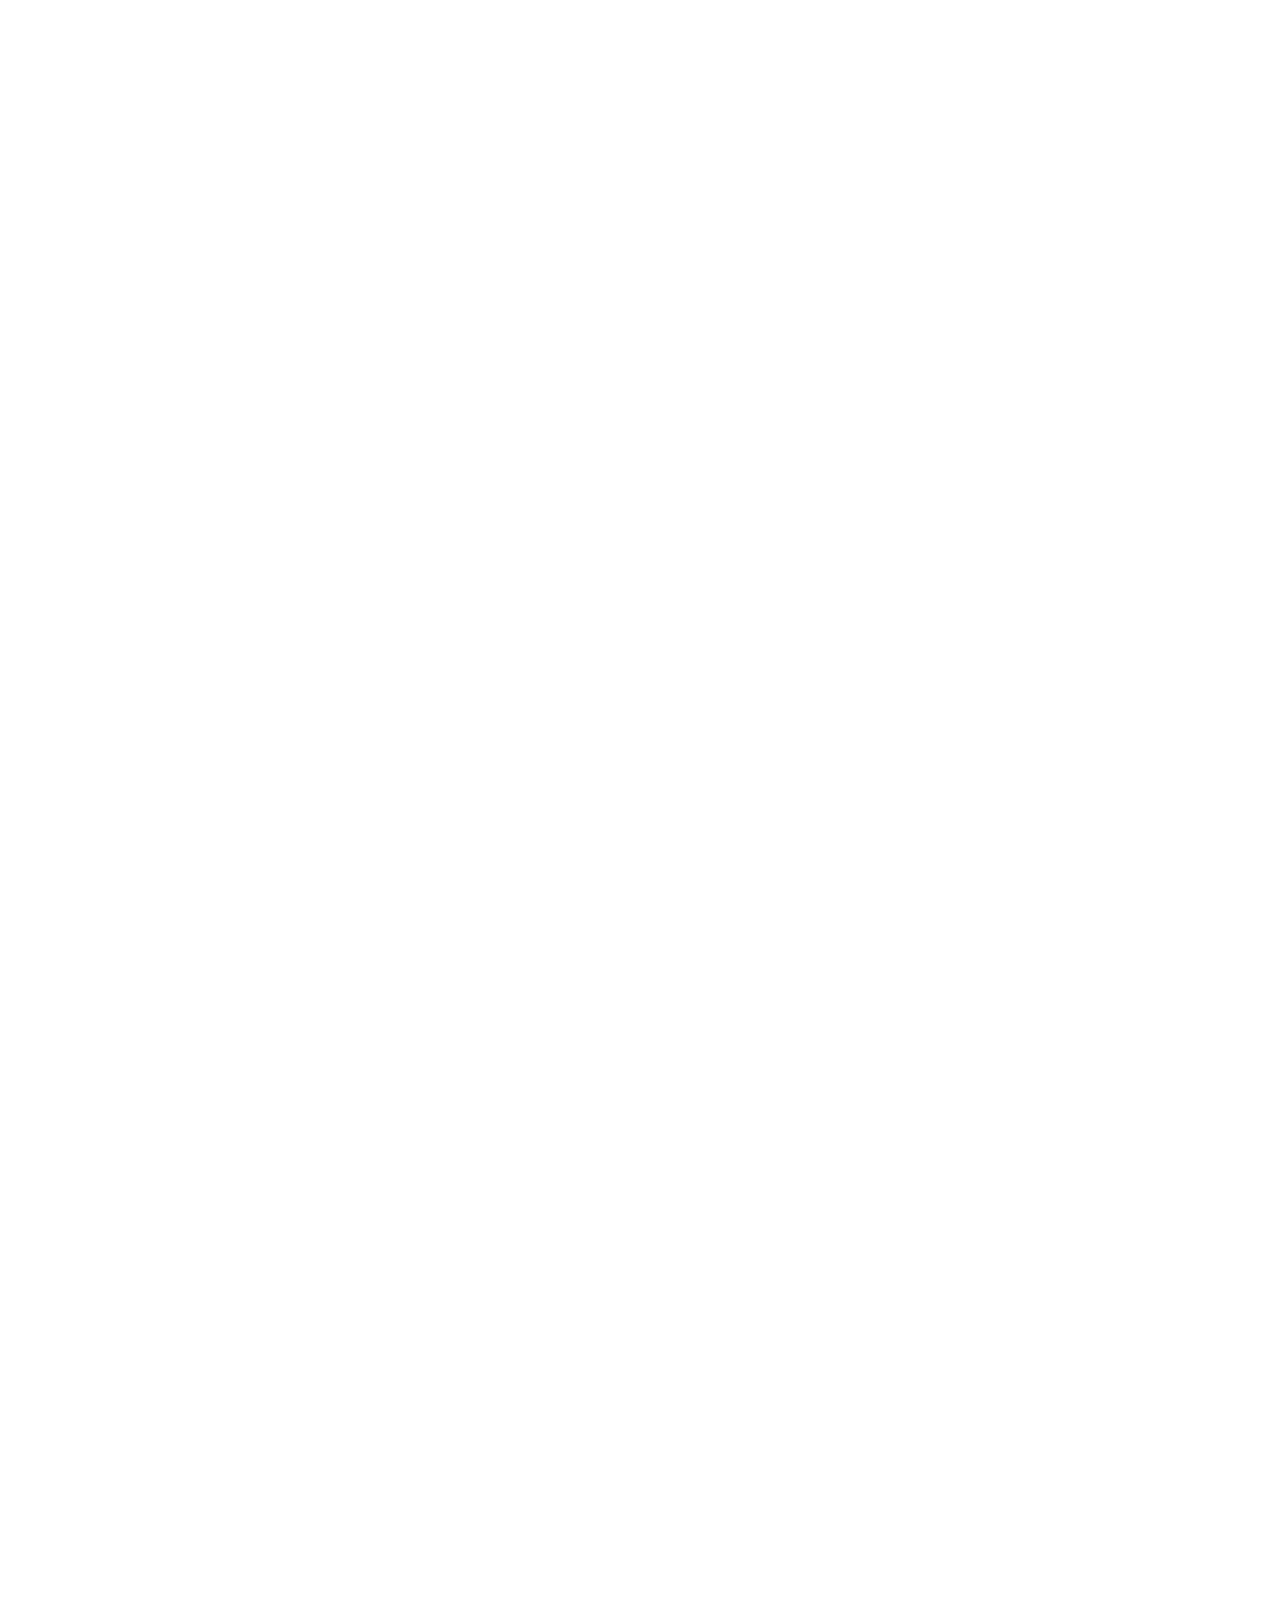
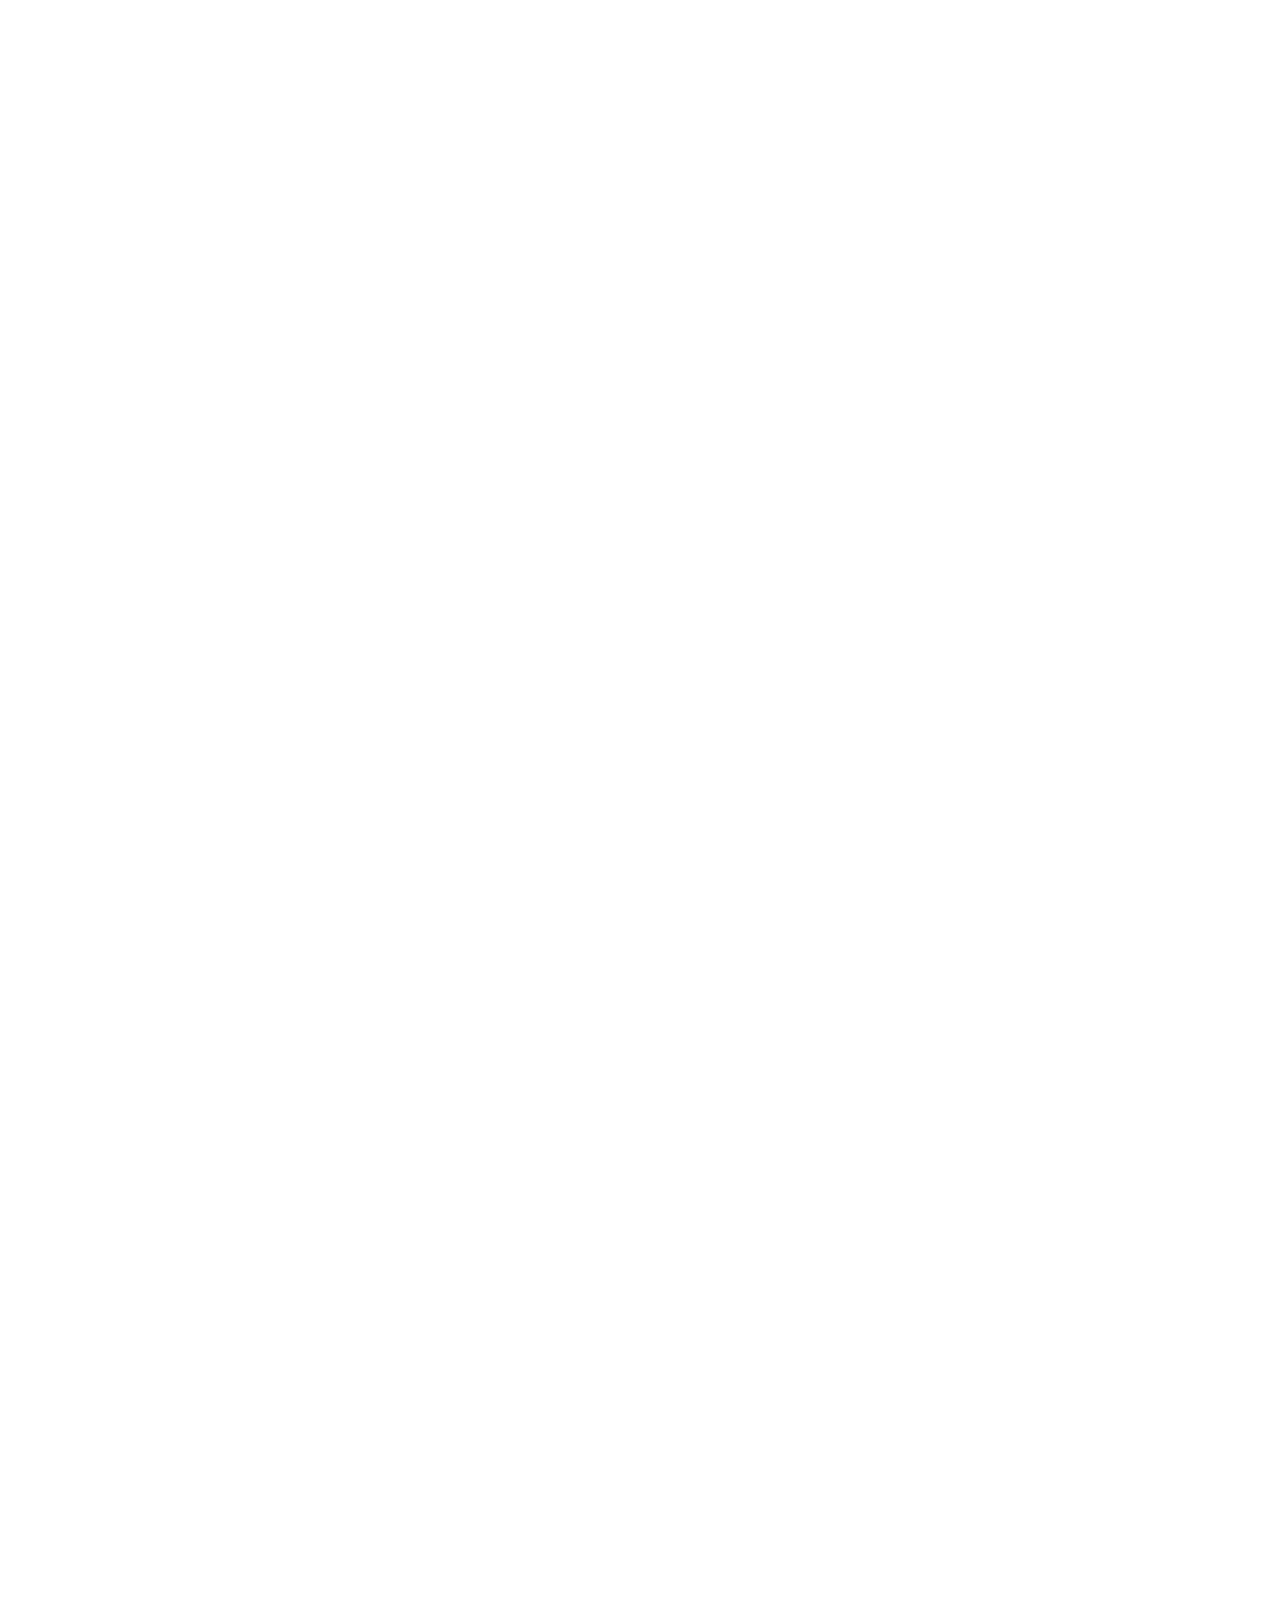
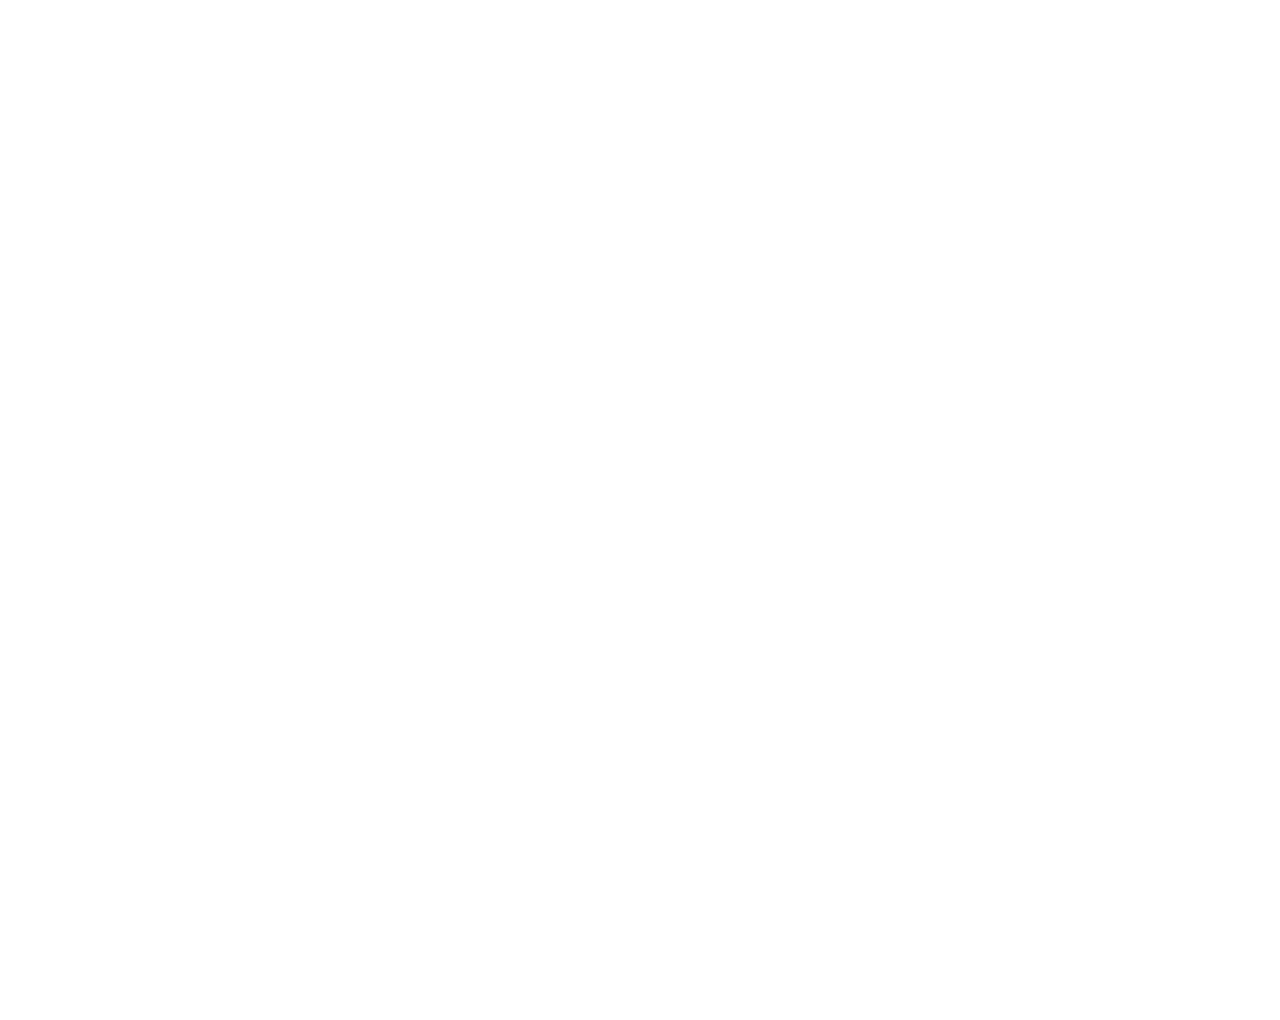
<file: friends.html>
<!DOCTYPE html>
<html lang="en">
	<head>
		<meta charset="UTF-8" />
		<meta name="viewport" content="width=device-width, initial-scale=1.0" />
		<title>Friends - Kakao Talk Clone</title>
		<link rel="stylesheet" href="css/styles.css" />
	</head>
	<body>
		<div class="status-bar">
			<div class="status-bar__column">
				<span>No Service</span>
				<svg
					xmlns="http://www.w3.org/2000/svg"
					viewBox="0 0 640 512"
					width="15px"
					height="15px">
					<path
						d="M54.2 202.9C123.2 136.7 216.8 96 320 96s196.8 40.7 265.8 106.9c12.8 12.2 33 11.8 45.2-.9s11.8-33-.9-45.2C549.7 79.5 440.4 32 320 32S90.3 79.5 9.8 156.7C-2.9 169-3.3 189.2 8.9 202s32.5 13.2 45.2 .9zM320 256c56.8 0 108.6 21.1 148.2 56c13.3 11.7 33.5 10.4 45.2-2.8s10.4-33.5-2.8-45.2C459.8 219.2 393 192 320 192s-139.8 27.2-190.5 72c-13.3 11.7-14.5 31.9-2.8 45.2s31.9 14.5 45.2 2.8c39.5-34.9 91.3-56 148.2-56zm64 160a64 64 0 1 0 -128 0 64 64 0 1 0 128 0z" />
				</svg>
			</div>
			<div class="status-bar__column">
				<spna>18:00</spna>
			</div>
			<div class="status-bar__column">
				<span>80%</span>
				<svg
					class="status-bar__column__svg-icon-battery"
					xmlns="http://www.w3.org/2000/svg"
					height="20"
					width="22.5"
					viewBox="0 0 576 512">
					<path
						d="M464 160c8.8 0 16 7.2 16 16V336c0 8.8-7.2 16-16 16H80c-8.8 0-16-7.2-16-16V176c0-8.8 7.2-16 16-16H464zM80 96C35.8 96 0 131.8 0 176V336c0 44.2 35.8 80 80 80H464c44.2 0 80-35.8 80-80V320c17.7 0 32-14.3 32-32V224c0-17.7-14.3-32-32-32V176c0-44.2-35.8-80-80-80H80zm368 96H96V320H448V192z" />
				</svg>
				<svg
					xmlns="http://www.w3.org/2000/svg"
					viewBox="0 0 448 512"
					width="15px"
					height="15px">
					<path
						d="M349.4 44.6c5.9-13.7 1.5-29.7-10.6-38.5s-28.6-8-39.9 1.8l-256 224c-10 8.8-13.6 22.9-8.9 35.3S50.7 288 64 288H175.5L98.6 467.4c-5.9 13.7-1.5 29.7 10.6 38.5s28.6 8 39.9-1.8l256-224c10-8.8 13.6-22.9 8.9-35.3s-16.6-20.7-30-20.7H272.5L349.4 44.6z" />
				</svg>
			</div>
		</div>
		<header class="screen-header">
			<h1 class="screen-header__title">Friends</h1>
			<div class="screen-header__icons">
				<a href="find.html">
					<span
						><svg
							xmlns="http://www.w3.org/2000/svg"
							viewBox="0 0 512 512"
							width="20px"
							height="20px">
							<!--!Font Awesome Free 6.5.1 by @fontawesome - https://fontawesome.com License - https://fontawesome.com/license/free Copyright 2024 Fonticons, Inc.-->
							<path
								d="M416 208c0 45.9-14.9 88.3-40 122.7L502.6 457.4c12.5 12.5 12.5 32.8 0 45.3s-32.8 12.5-45.3 0L330.7 376c-34.4 25.2-76.8 40-122.7 40C93.1 416 0 322.9 0 208S93.1 0 208 0S416 93.1 416 208zM208 352a144 144 0 1 0 0-288 144 144 0 1 0 0 288z" /></svg
					></span>
				</a>

				<span
					><svg
						xmlns="http://www.w3.org/2000/svg"
						viewBox="0 0 512 512"
						width="20px"
						height="20px">
						<path
							d="M499.1 6.3c8.1 6 12.9 15.6 12.9 25.7v72V368c0 44.2-43 80-96 80s-96-35.8-96-80s43-80 96-80c11.2 0 22 1.6 32 4.6V147L192 223.8V432c0 44.2-43 80-96 80s-96-35.8-96-80s43-80 96-80c11.2 0 22 1.6 32 4.6V200 128c0-14.1 9.3-26.6 22.8-30.7l320-96c9.7-2.9 20.2-1.1 28.3 5z" /></svg
				></span>
				<a href="settings.html">
					<span
						><svg
							xmlns="http://www.w3.org/2000/svg"
							viewBox="0 0 512 512"
							width="20px"
							height="20px">
							<!--!Font Awesome Free 6.5.2 by @fontawesome - https://fontawesome.com License - https://fontawesome.com/license/free Copyright 2024 Fonticons, Inc.-->
							<path
								d="M495.9 166.6c3.2 8.7 .5 18.4-6.4 24.6l-43.3 39.4c1.1 8.3 1.7 16.8 1.7 25.4s-.6 17.1-1.7 25.4l43.3 39.4c6.9 6.2 9.6 15.9 6.4 24.6c-4.4 11.9-9.7 23.3-15.8 34.3l-4.7 8.1c-6.6 11-14 21.4-22.1 31.2c-5.9 7.2-15.7 9.6-24.5 6.8l-55.7-17.7c-13.4 10.3-28.2 18.9-44 25.4l-12.5 57.1c-2 9.1-9 16.3-18.2 17.8c-13.8 2.3-28 3.5-42.5 3.5s-28.7-1.2-42.5-3.5c-9.2-1.5-16.2-8.7-18.2-17.8l-12.5-57.1c-15.8-6.5-30.6-15.1-44-25.4L83.1 425.9c-8.8 2.8-18.6 .3-24.5-6.8c-8.1-9.8-15.5-20.2-22.1-31.2l-4.7-8.1c-6.1-11-11.4-22.4-15.8-34.3c-3.2-8.7-.5-18.4 6.4-24.6l43.3-39.4C64.6 273.1 64 264.6 64 256s.6-17.1 1.7-25.4L22.4 191.2c-6.9-6.2-9.6-15.9-6.4-24.6c4.4-11.9 9.7-23.3 15.8-34.3l4.7-8.1c6.6-11 14-21.4 22.1-31.2c5.9-7.2 15.7-9.6 24.5-6.8l55.7 17.7c13.4-10.3 28.2-18.9 44-25.4l12.5-57.1c2-9.1 9-16.3 18.2-17.8C227.3 1.2 241.5 0 256 0s28.7 1.2 42.5 3.5c9.2 1.5 16.2 8.7 18.2 17.8l12.5 57.1c15.8 6.5 30.6 15.1 44 25.4l55.7-17.7c8.8-2.8 18.6-.3 24.5 6.8c8.1 9.8 15.5 20.2 22.1 31.2l4.7 8.1c6.1 11 11.4 22.4 15.8 34.3zM256 336a80 80 0 1 0 0-160 80 80 0 1 0 0 160z" /></svg
					></span>
				</a>
			</div>
		</header>
		<a id="friends-display-link">
			<svg
				xmlns="http://www.w3.org/2000/svg"
				width="20px"
				height="20px"
				viewBox="0 0 512 512">
				<!--!Font Awesome Free 6.5.2 by @fontawesome - https://fontawesome.com License - https://fontawesome.com/license/free Copyright 2024 Fonticons, Inc.-->
				<path
					d="M256 512A256 256 0 1 0 256 0a256 256 0 1 0 0 512zM216 336h24V272H216c-13.3 0-24-10.7-24-24s10.7-24 24-24h48c13.3 0 24 10.7 24 24v88h8c13.3 0 24 10.7 24 24s-10.7 24-24 24H216c-13.3 0-24-10.7-24-24s10.7-24 24-24zm40-208a32 32 0 1 1 0 64 32 32 0 1 1 0-64z" />
			</svg>
			Friend's Names display
			<svg
				xmlns="http://www.w3.org/2000/svg"
				width="20px"
				height="20px"
				viewBox="0 0 320 512">
				<!--!Font Awesome Free 6.5.2 by @fontawesome - https://fontawesome.com License - https://fontawesome.com/license/free Copyright 2024 Fonticons, Inc.-->
				<path
					d="M310.6 233.4c12.5 12.5 12.5 32.8 0 45.3l-192 192c-12.5 12.5-32.8 12.5-45.3 0s-12.5-32.8 0-45.3L242.7 256 73.4 86.6c-12.5-12.5-12.5-32.8 0-45.3s32.8-12.5 45.3 0l192 192z" />
			</svg>
		</a>
		<main class="friends-screen">
			<div class="user-component">
				<div class="user-component__column">
					<img
						src="profile picture Naul.jpg"
						class="user-component__avatar user-component__avatar--xl" />
					<div class="user-component__text">
						<h2 class="user-component__title">henry</h2>
						<!--<h6 class="user-component__subtitle">this is subtitle</h6>-->
					</div>
				</div>
				<div class="user-component__column"></div>
			</div>
			<div class="friends-screen__channel">
				<div class="friends-screen__channel-header">
					<span>Channel</span>
					<svg
						xmlns="http://www.w3.org/2000/svg"
						width="15px"
						height="15px"
						viewBox="0 0 512 512">
						<!--!Font Awesome Free 6.5.2 by @fontawesome - https://fontawesome.com License - https://fontawesome.com/license/free Copyright 2024 Fonticons, Inc.-->
						<path
							d="M233.4 105.4c12.5-12.5 32.8-12.5 45.3 0l192 192c12.5 12.5 12.5 32.8 0 45.3s-32.8 12.5-45.3 0L256 173.3 86.6 342.6c-12.5 12.5-32.8 12.5-45.3 0s-12.5-32.8 0-45.3l192-192z" />
					</svg>
				</div>
				<div class="user-component">
					<div class="user-component__column">
						<img
							src="profile picture Naul.jpg"
							class="user-component__avatar user-component__avatar--sm" />
						<div class="user-component__text">
							<h4 class="user-component__title--not-bold">
								Channel
							</h4>
						</div>
					</div>
					<div class="user-component__column">
						<div class="user-component__channel">
							<span>2</span>
							<svg
								xmlns="http://www.w3.org/2000/svg"
								width="20px"
								height="20px"
								viewBox="0 0 320 512">
								<!--!Font Awesome Free 6.5.2 by @fontawesome - https://fontawesome.com License - https://fontawesome.com/license/free Copyright 2024 Fonticons, Inc.-->
								<path
									d="M310.6 233.4c12.5 12.5 12.5 32.8 0 45.3l-192 192c-12.5 12.5-32.8 12.5-45.3 0s-12.5-32.8 0-45.3L242.7 256 73.4 86.6c-12.5-12.5-12.5-32.8 0-45.3s32.8-12.5 45.3 0l192 192z" />
							</svg>
						</div>
					</div>
				</div>
			</div>
		</main>

		<nav class="nav">
			<ul class="nav__list">
				<li class="nav__btn">
					<a class="nav__link" href="friends.html"
						><svg
							xmlns="http://www.w3.org/2000/svg"
							viewBox="0 0 448 512"
							width="20px"
							height="20px">
							<path
								d="M224 256A128 128 0 1 0 224 0a128 128 0 1 0 0 256zm-45.7 48C79.8 304 0 383.8 0 482.3C0 498.7 13.3 512 29.7 512H418.3c16.4 0 29.7-13.3 29.7-29.7C448 383.8 368.2 304 269.7 304H178.3z" /></svg
					></a>
				</li>
				<li class="nav__btn">
					<a class="nav__link" href="chats.html">
						<span class="nav__notification badge">1</span>
						<svg
							xmlns="http://www.w3.org/2000/svg"
							width="20px"
							height="20px"
							viewBox="0 0 512 512">
							<!--!Font Awesome Free 6.5.2 by @fontawesome - https://fontawesome.com License - https://fontawesome.com/license/free Copyright 2024 Fonticons, Inc.-->
							<path
								d="M123.6 391.3c12.9-9.4 29.6-11.8 44.6-6.4c26.5 9.6 56.2 15.1 87.8 15.1c124.7 0 208-80.5 208-160s-83.3-160-208-160S48 160.5 48 240c0 32 12.4 62.8 35.7 89.2c8.6 9.7 12.8 22.5 11.8 35.5c-1.4 18.1-5.7 34.7-11.3 49.4c17-7.9 31.1-16.7 39.4-22.7zM21.2 431.9c1.8-2.7 3.5-5.4 5.1-8.1c10-16.6 19.5-38.4 21.4-62.9C17.7 326.8 0 285.1 0 240C0 125.1 114.6 32 256 32s256 93.1 256 208s-114.6 208-256 208c-37.1 0-72.3-6.4-104.1-17.9c-11.9 8.7-31.3 20.6-54.3 30.6c-15.1 6.6-32.3 12.6-50.1 16.1c-.8 .2-1.6 .3-2.4 .5c-4.4 .8-8.7 1.5-13.2 1.9c-.2 0-.5 .1-.7 .1c-5.1 .5-10.2 .8-15.3 .8c-6.5 0-12.3-3.9-14.8-9.9c-2.5-6-1.1-12.8 3.4-17.4c4.1-4.2 7.8-8.7 11.3-13.5c1.7-2.3 3.3-4.6 4.8-6.9c.1-.2 .2-.3 .3-.5z" /></svg
					></a>
				</li>
				<li class="nav__btn">
					<a class="nav__link" href="find.html"
						><svg
							xmlns="http://www.w3.org/2000/svg"
							viewBox="0 0 512 512"
							width="20px"
							height="20px">
							<!--!Font Awesome Free 6.5.1 by @fontawesome - https://fontawesome.com License - https://fontawesome.com/license/free Copyright 2024 Fonticons, Inc.-->
							<path
								d="M416 208c0 45.9-14.9 88.3-40 122.7L502.6 457.4c12.5 12.5 12.5 32.8 0 45.3s-32.8 12.5-45.3 0L330.7 376c-34.4 25.2-76.8 40-122.7 40C93.1 416 0 322.9 0 208S93.1 0 208 0S416 93.1 416 208zM208 352a144 144 0 1 0 0-288 144 144 0 1 0 0 288z" /></svg
					></a>
				</li>
				<li class="nav__btn">
					<a class="nav__link" href="more.html"
						><svg
							xmlns="http://www.w3.org/2000/svg"
							viewBox="0 0 448 512"
							width="20px"
							height="20px">
							<!--!Font Awesome Free 6.5.1 by @fontawesome - https://fontawesome.com License - https://fontawesome.com/license/free Copyright 2024 Fonticons, Inc.-->
							<path
								d="M8 256a56 56 0 1 1 112 0A56 56 0 1 1 8 256zm160 0a56 56 0 1 1 112 0 56 56 0 1 1 -112 0zm216-56a56 56 0 1 1 0 112 56 56 0 1 1 0-112z" /></svg
					></a>
				</li>
			</ul>
		</nav>
		<div id="splash-screen">
			<svg
				fill="black"
				width="100px"
				height="100px"
				xmlns="http://www.w3.org/2000/svg"
				viewBox="0 0 512 512">
				<!--!Font Awesome Free 6.5.2 by @fontawesome - https://fontawesome.com License - https://fontawesome.com/license/free Copyright 2024 Fonticons, Inc.-->
				<path
					d="M512 240c0 114.9-114.6 208-256 208c-37.1 0-72.3-6.4-104.1-17.9c-11.9 8.7-31.3 20.6-54.3 30.6C73.6 471.1 44.7 480 16 480c-6.5 0-12.3-3.9-14.8-9.9c-2.5-6-1.1-12.8 3.4-17.4l0 0 0 0 0 0 0 0 .3-.3c.3-.3 .7-.7 1.3-1.4c1.1-1.2 2.8-3.1 4.9-5.7c4.1-5 9.6-12.4 15.2-21.6c10-16.6 19.5-38.4 21.4-62.9C17.7 326.8 0 285.1 0 240C0 125.1 114.6 32 256 32s256 93.1 256 208z" />
			</svg>
		</div>
		<div id="no-mobile">
			<span>Your screen is too big ㅠㅠ</span>
		</div>
	</body>
</html>
</file>
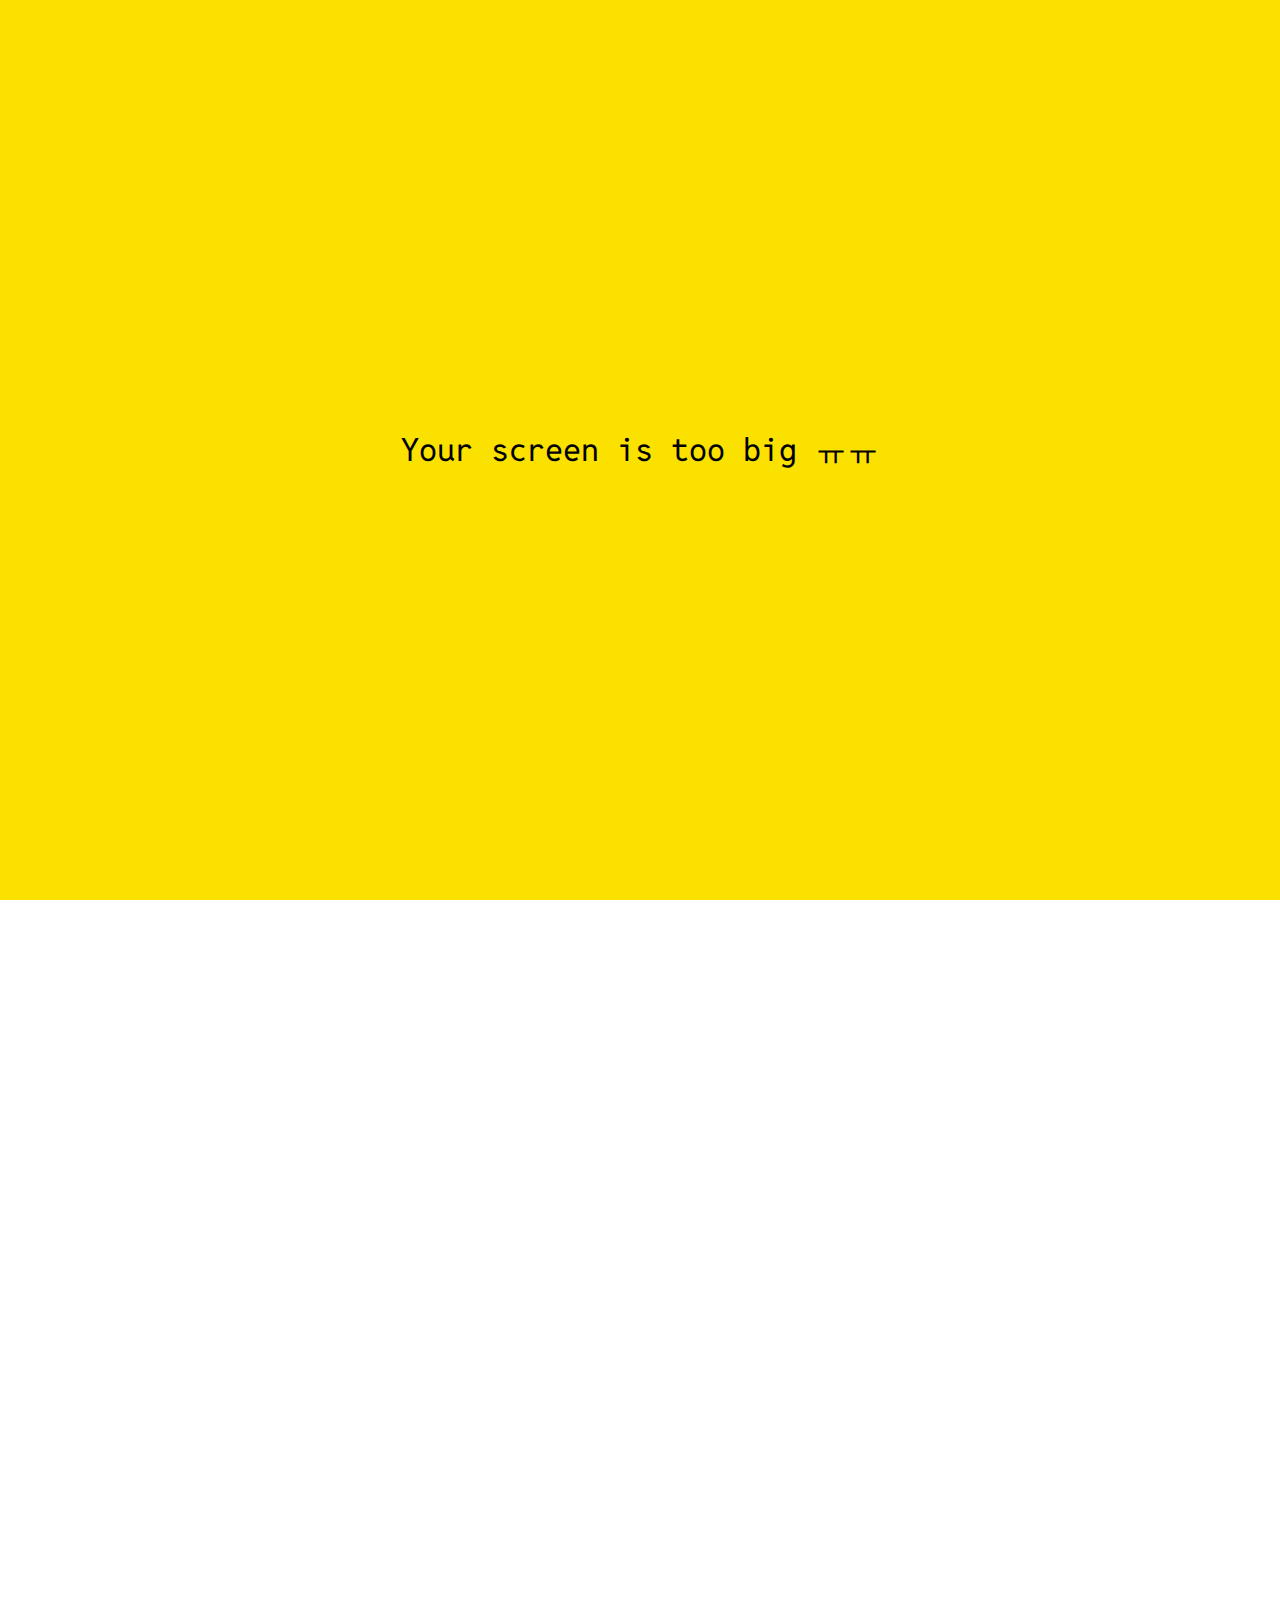
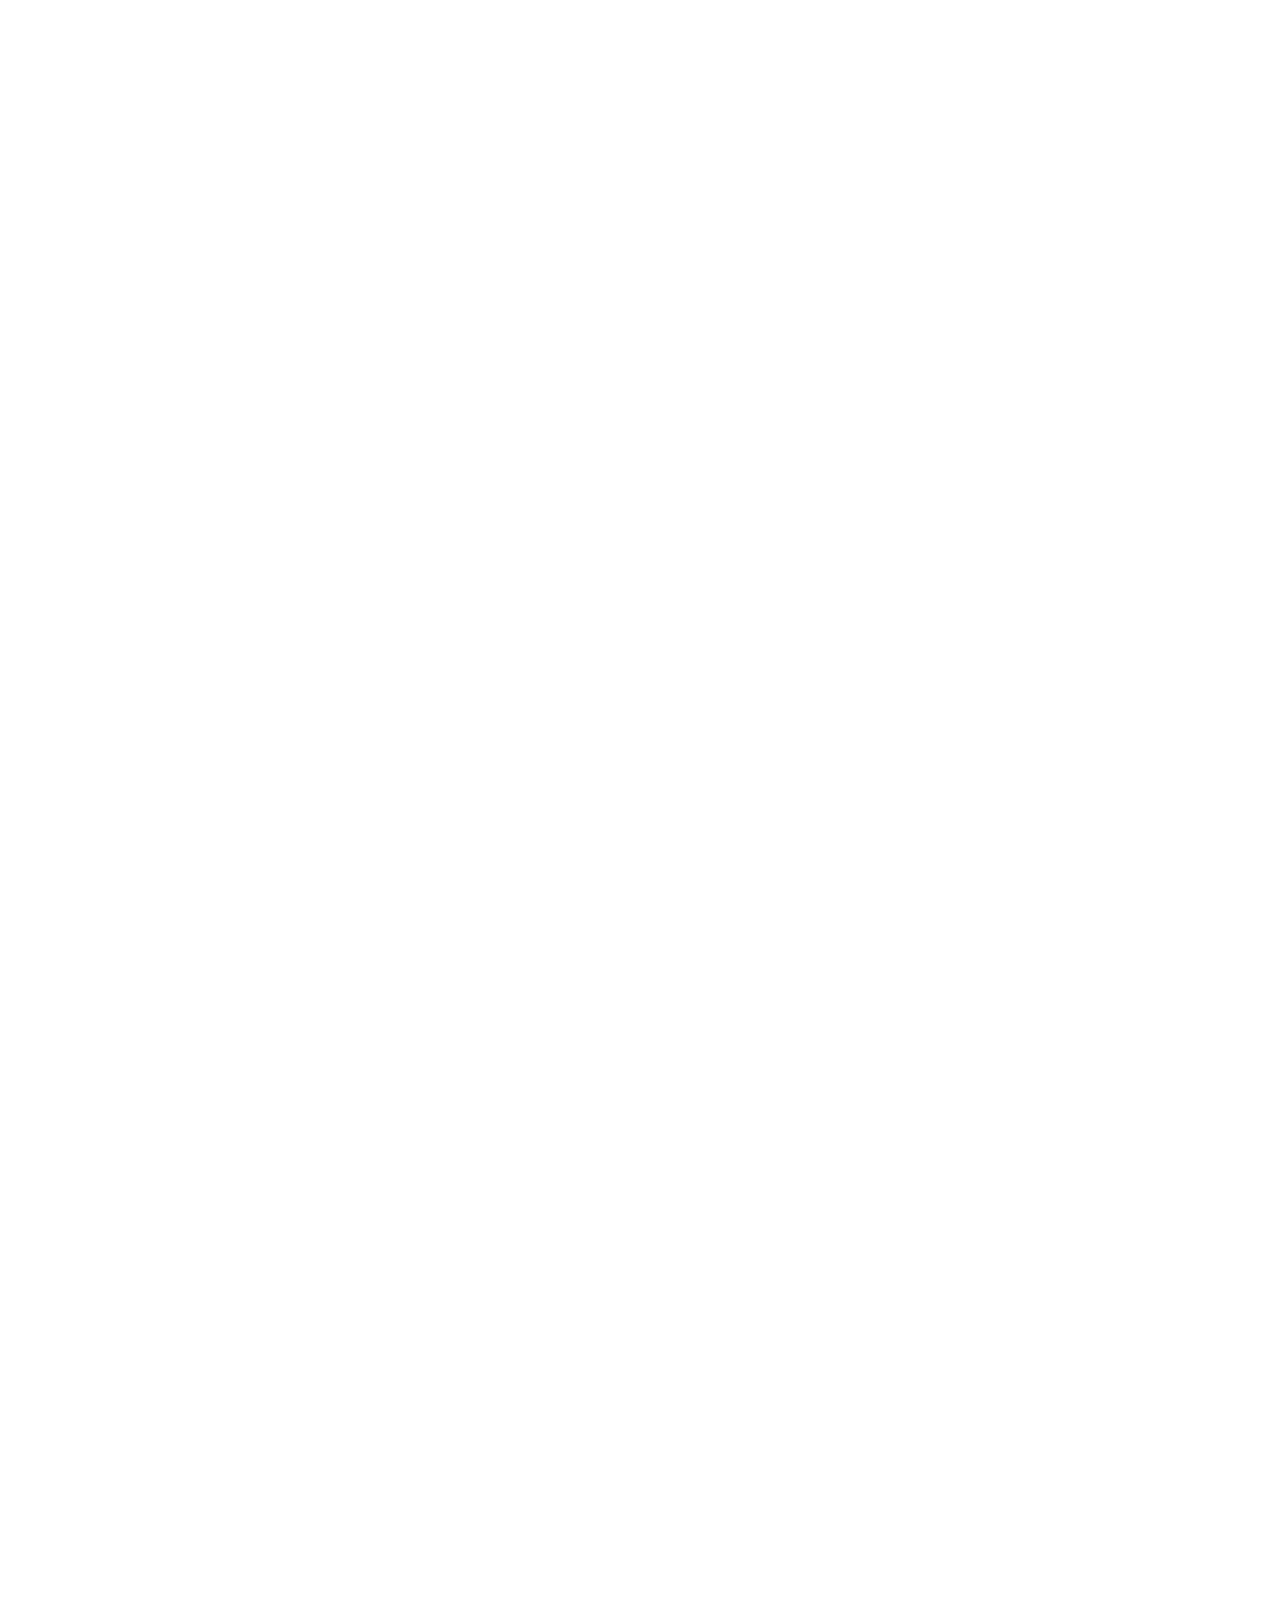
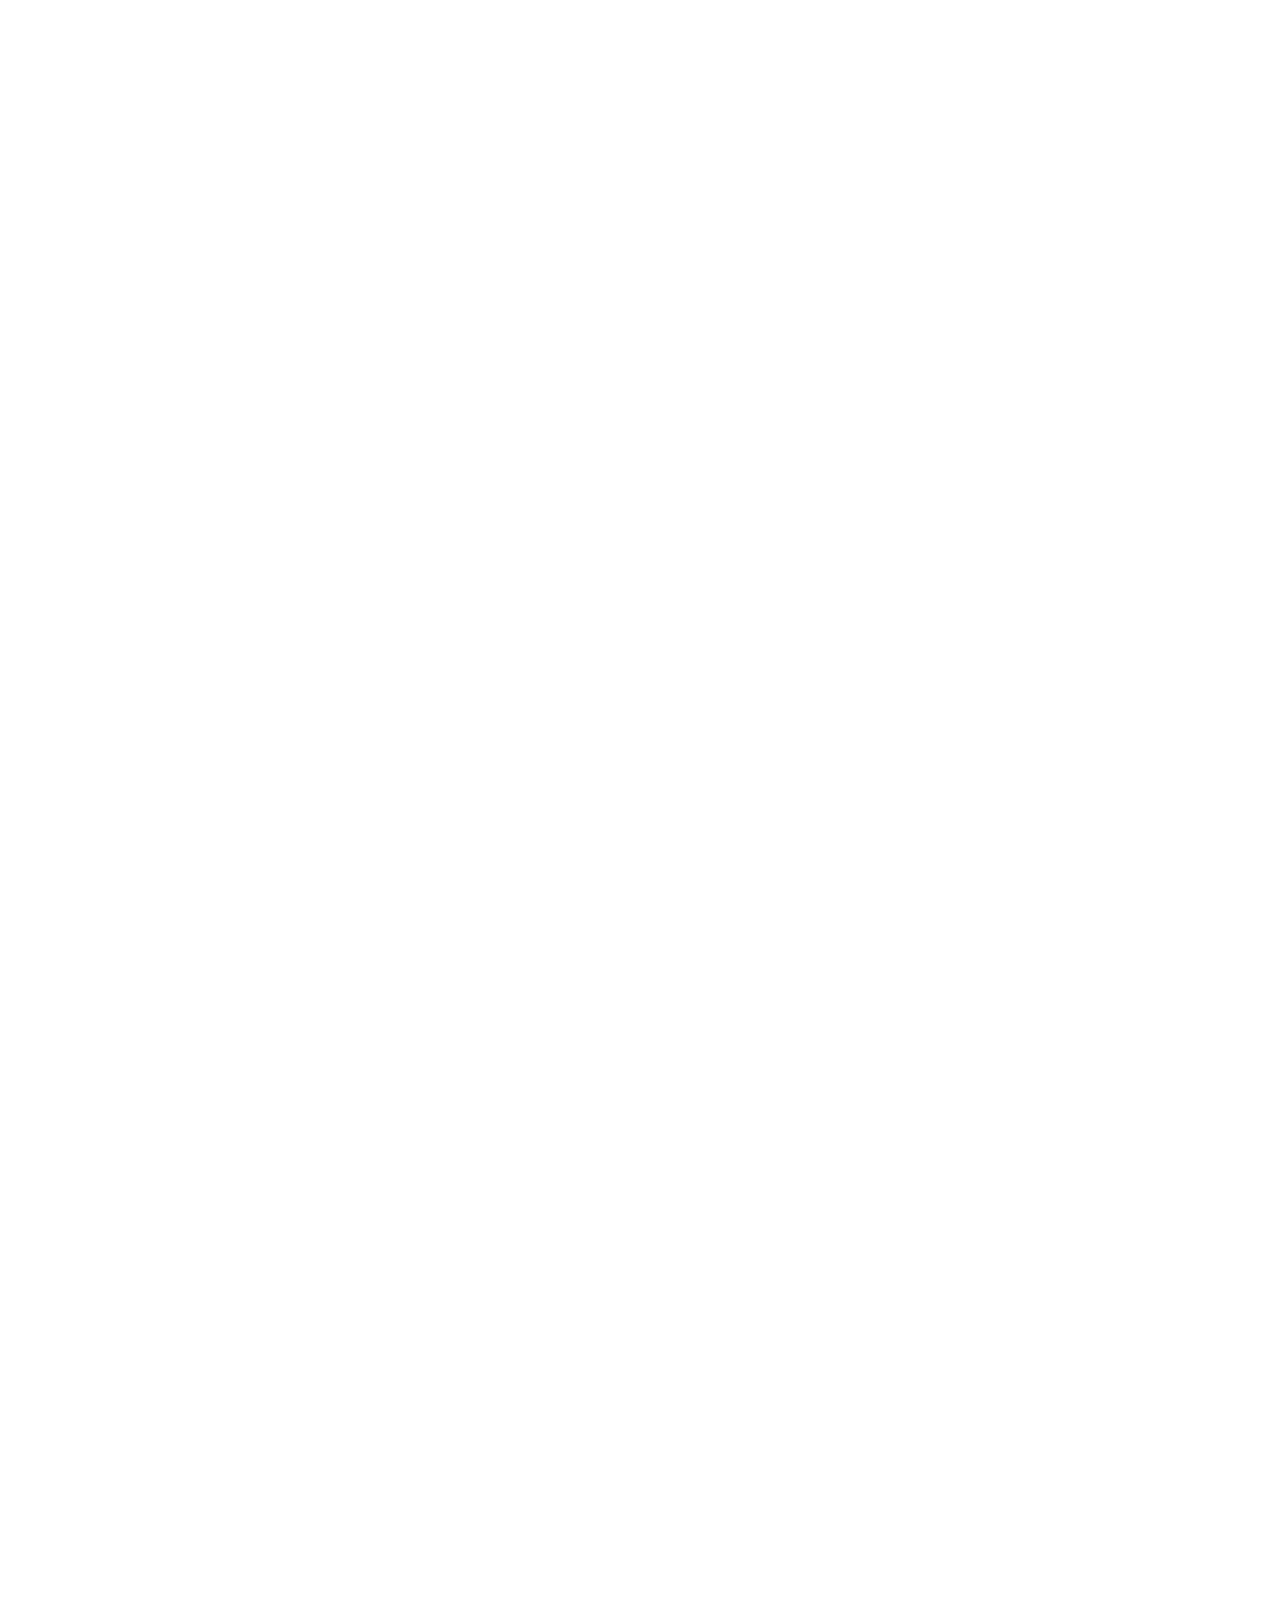
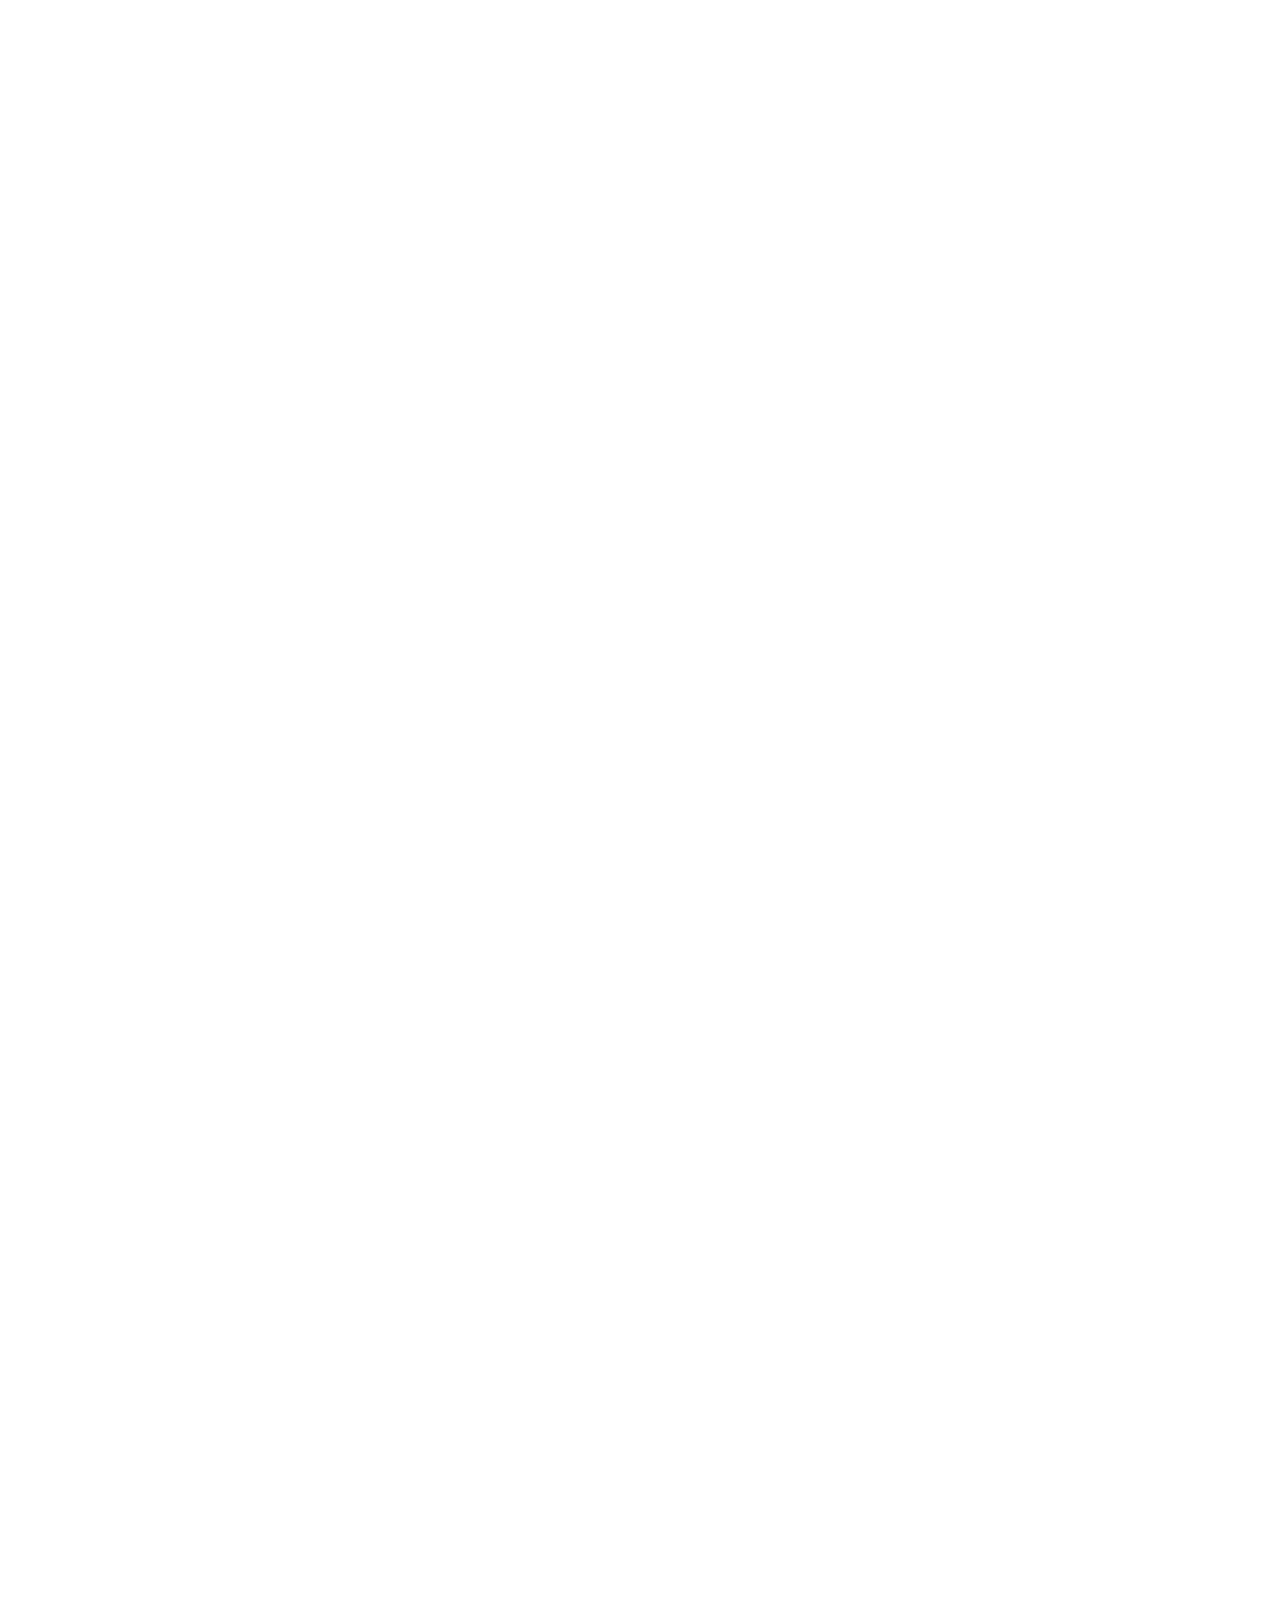
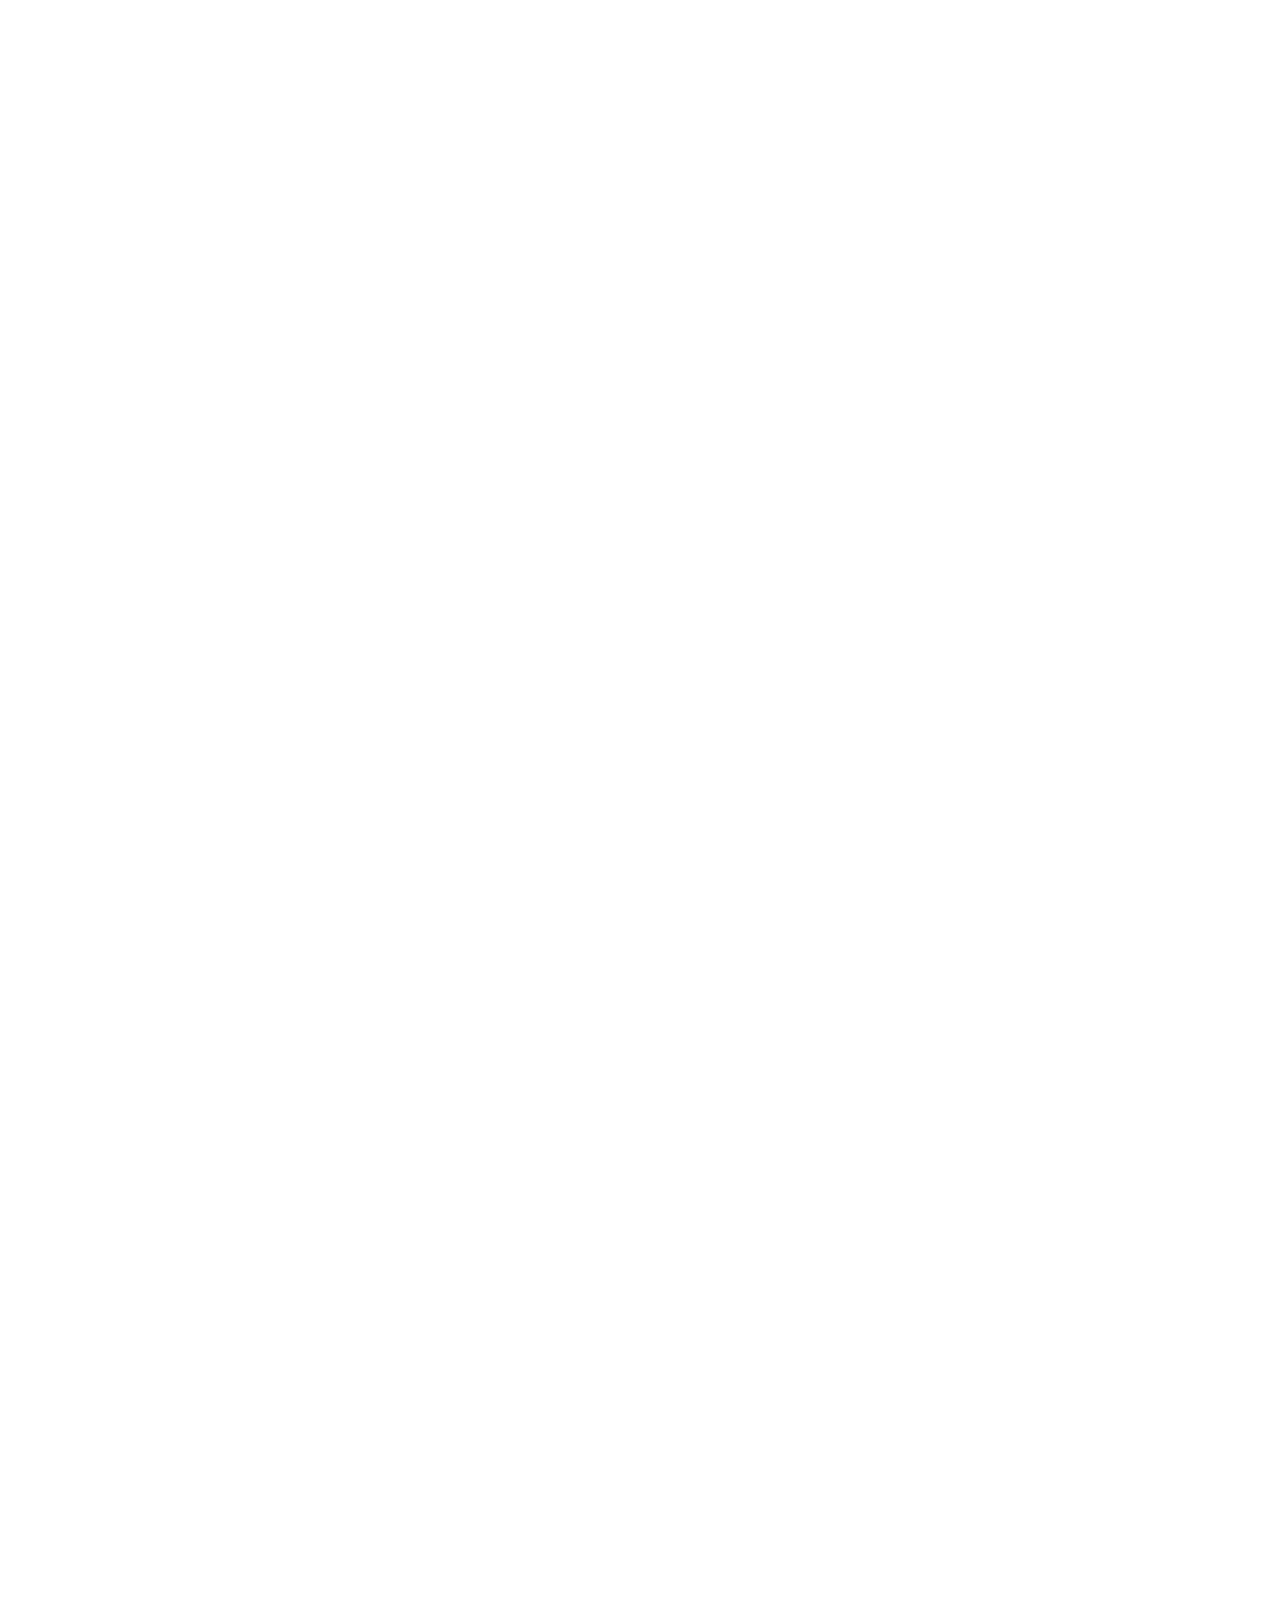
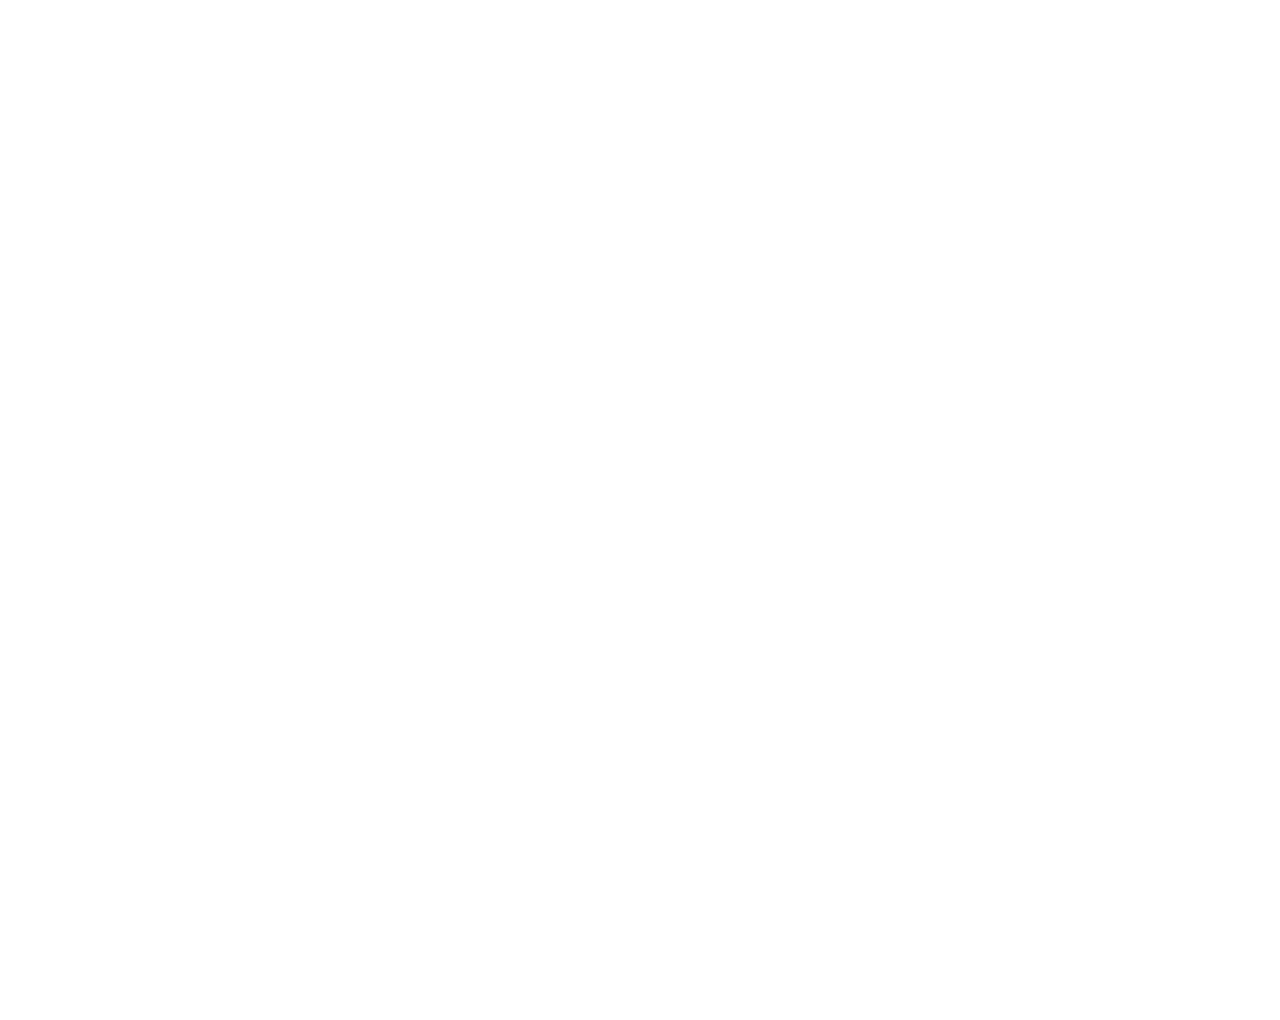
<file: more.html>
<!DOCTYPE html>
<html lang="en">
	<head>
		<link rel="stylesheet" href="css/styles.css" />
		<meta charset="UTF-8" />
		<meta name="viewport" content="width=device-width, initial-scale=1.0" />
		<title>More - Kokoa Clone</title>
	</head>
	<body>
		<div class="status-bar">
			<div class="status-bar__column">
				<span>No Service</span>
				<svg
					xmlns="http://www.w3.org/2000/svg"
					viewBox="0 0 640 512"
					width="15px"
					height="15px">
					<path
						d="M54.2 202.9C123.2 136.7 216.8 96 320 96s196.8 40.7 265.8 106.9c12.8 12.2 33 11.8 45.2-.9s11.8-33-.9-45.2C549.7 79.5 440.4 32 320 32S90.3 79.5 9.8 156.7C-2.9 169-3.3 189.2 8.9 202s32.5 13.2 45.2 .9zM320 256c56.8 0 108.6 21.1 148.2 56c13.3 11.7 33.5 10.4 45.2-2.8s10.4-33.5-2.8-45.2C459.8 219.2 393 192 320 192s-139.8 27.2-190.5 72c-13.3 11.7-14.5 31.9-2.8 45.2s31.9 14.5 45.2 2.8c39.5-34.9 91.3-56 148.2-56zm64 160a64 64 0 1 0 -128 0 64 64 0 1 0 128 0z" />
				</svg>
			</div>
			<div class="status-bar__column">
				<spna>18:00</spna>
			</div>
			<div class="status-bar__column">
				<span>80%</span>
				<svg
					class="status-bar__column__svg-icon-battery"
					xmlns="http://www.w3.org/2000/svg"
					height="20"
					width="22.5"
					viewBox="0 0 576 512">
					<path
						d="M464 160c8.8 0 16 7.2 16 16V336c0 8.8-7.2 16-16 16H80c-8.8 0-16-7.2-16-16V176c0-8.8 7.2-16 16-16H464zM80 96C35.8 96 0 131.8 0 176V336c0 44.2 35.8 80 80 80H464c44.2 0 80-35.8 80-80V320c17.7 0 32-14.3 32-32V224c0-17.7-14.3-32-32-32V176c0-44.2-35.8-80-80-80H80zm368 96H96V320H448V192z" />
				</svg>
				<svg
					xmlns="http://www.w3.org/2000/svg"
					viewBox="0 0 448 512"
					width="15px"
					height="15px">
					<path
						d="M349.4 44.6c5.9-13.7 1.5-29.7-10.6-38.5s-28.6-8-39.9 1.8l-256 224c-10 8.8-13.6 22.9-8.9 35.3S50.7 288 64 288H175.5L98.6 467.4c-5.9 13.7-1.5 29.7 10.6 38.5s28.6 8 39.9-1.8l256-224c10-8.8 13.6-22.9 8.9-35.3s-16.6-20.7-30-20.7H272.5L349.4 44.6z" />
				</svg>
			</div>
		</div>

		<header class="screen-header">
			<h1 class="screen-header__title">More</h1>
			<div class="screen-header__icons">
				<a href="find.html">
					<span
						><svg
							xmlns="http://www.w3.org/2000/svg"
							viewBox="0 0 512 512"
							width="20px"
							height="20px">
							<!--!Font Awesome Free 6.5.1 by @fontawesome - https://fontawesome.com License - https://fontawesome.com/license/free Copyright 2024 Fonticons, Inc.-->
							<path
								d="M416 208c0 45.9-14.9 88.3-40 122.7L502.6 457.4c12.5 12.5 12.5 32.8 0 45.3s-32.8 12.5-45.3 0L330.7 376c-34.4 25.2-76.8 40-122.7 40C93.1 416 0 322.9 0 208S93.1 0 208 0S416 93.1 416 208zM208 352a144 144 0 1 0 0-288 144 144 0 1 0 0 288z" /></svg
					></span>
				</a>
				<span
					><svg
						xmlns="http://www.w3.org/2000/svg"
						viewBox="0 0 512 512"
						width="20px"
						height="20px">
						<path
							d="M499.1 6.3c8.1 6 12.9 15.6 12.9 25.7v72V368c0 44.2-43 80-96 80s-96-35.8-96-80s43-80 96-80c11.2 0 22 1.6 32 4.6V147L192 223.8V432c0 44.2-43 80-96 80s-96-35.8-96-80s43-80 96-80c11.2 0 22 1.6 32 4.6V200 128c0-14.1 9.3-26.6 22.8-30.7l320-96c9.7-2.9 20.2-1.1 28.3 5z" /></svg
				></span>
				<span
					><a href="settings.html"
						><svg
							xmlns="http://www.w3.org/2000/svg"
							viewBox="0 0 512 512"
							width="20px"
							height="20px">
							<!--!Font Awesome Free 6.5.2 by @fontawesome - https://fontawesome.com License - https://fontawesome.com/license/free Copyright 2024 Fonticons, Inc.-->
							<path
								d="M495.9 166.6c3.2 8.7 .5 18.4-6.4 24.6l-43.3 39.4c1.1 8.3 1.7 16.8 1.7 25.4s-.6 17.1-1.7 25.4l43.3 39.4c6.9 6.2 9.6 15.9 6.4 24.6c-4.4 11.9-9.7 23.3-15.8 34.3l-4.7 8.1c-6.6 11-14 21.4-22.1 31.2c-5.9 7.2-15.7 9.6-24.5 6.8l-55.7-17.7c-13.4 10.3-28.2 18.9-44 25.4l-12.5 57.1c-2 9.1-9 16.3-18.2 17.8c-13.8 2.3-28 3.5-42.5 3.5s-28.7-1.2-42.5-3.5c-9.2-1.5-16.2-8.7-18.2-17.8l-12.5-57.1c-15.8-6.5-30.6-15.1-44-25.4L83.1 425.9c-8.8 2.8-18.6 .3-24.5-6.8c-8.1-9.8-15.5-20.2-22.1-31.2l-4.7-8.1c-6.1-11-11.4-22.4-15.8-34.3c-3.2-8.7-.5-18.4 6.4-24.6l43.3-39.4C64.6 273.1 64 264.6 64 256s.6-17.1 1.7-25.4L22.4 191.2c-6.9-6.2-9.6-15.9-6.4-24.6c4.4-11.9 9.7-23.3 15.8-34.3l4.7-8.1c6.6-11 14-21.4 22.1-31.2c5.9-7.2 15.7-9.6 24.5-6.8l55.7 17.7c13.4-10.3 28.2-18.9 44-25.4l12.5-57.1c2-9.1 9-16.3 18.2-17.8C227.3 1.2 241.5 0 256 0s28.7 1.2 42.5 3.5c9.2 1.5 16.2 8.7 18.2 17.8l12.5 57.1c15.8 6.5 30.6 15.1 44 25.4l55.7-17.7c8.8-2.8 18.6-.3 24.5 6.8c8.1 9.8 15.5 20.2 22.1 31.2l4.7 8.1c6.1 11 11.4 22.4 15.8 34.3zM256 336a80 80 0 1 0 0-160 80 80 0 1 0 0 160z" /></svg></a
				></span>
			</div>
		</header>

		<main class="main-screen more-screen">
			<div class="user-component">
				<div class="user-component__column">
					<img
						src="profile picture Naul.jpg"
						class="user-component__avatar user-component__avatar--xl" />
					<div class="user-component__text">
						<h4 class="user-component__title">henry</h4>
						<h6 class="user-component__subtitle">+ 123 666 999</h6>
					</div>
				</div>
				<div class="user-component__column">
					<svg
						width="30px"
						height="30px"
						xmlns="http://www.w3.org/2000/svg"
						viewBox="0 0 512 512">
						<!--!Font Awesome Free 6.5.2 by @fontawesome - https://fontawesome.com License - https://fontawesome.com/license/free Copyright 2024 Fonticons, Inc.-->
						<path
							d="M160 368c26.5 0 48 21.5 48 48v16l72.5-54.4c8.3-6.2 18.4-9.6 28.8-9.6H448c8.8 0 16-7.2 16-16V64c0-8.8-7.2-16-16-16H64c-8.8 0-16 7.2-16 16V352c0 8.8 7.2 16 16 16h96zm48 124l-.2 .2-5.1 3.8-17.1 12.8c-4.8 3.6-11.3 4.2-16.8 1.5s-8.8-8.2-8.8-14.3V474.7v-6.4V468v-4V416H112 64c-35.3 0-64-28.7-64-64V64C0 28.7 28.7 0 64 0H448c35.3 0 64 28.7 64 64V352c0 35.3-28.7 64-64 64H309.3L208 492z" />
					</svg>
				</div>
			</div>
			<div class="icon-row">
				<div class="icon-row__icon">
					<svg
						width="25px"
						height="25px"
						xmlns="http://www.w3.org/2000/svg"
						viewBox="0 0 448 512">
						<!--!Font Awesome Free 6.5.2 by @fontawesome - https://fontawesome.com License - https://fontawesome.com/license/free Copyright 2024 Fonticons, Inc.-->
						<path
							d="M128 0c13.3 0 24 10.7 24 24V64H296V24c0-13.3 10.7-24 24-24s24 10.7 24 24V64h40c35.3 0 64 28.7 64 64v16 48V448c0 35.3-28.7 64-64 64H64c-35.3 0-64-28.7-64-64V192 144 128C0 92.7 28.7 64 64 64h40V24c0-13.3 10.7-24 24-24zM400 192H48V448c0 8.8 7.2 16 16 16H384c8.8 0 16-7.2 16-16V192zM329 297L217 409c-9.4 9.4-24.6 9.4-33.9 0l-64-64c-9.4-9.4-9.4-24.6 0-33.9s24.6-9.4 33.9 0l47 47 95-95c9.4-9.4 24.6-9.4 33.9 0s9.4 24.6 0 33.9z" />
					</svg>
					<span>Calendar</span>
				</div>
				<div class="icon-row__icon">
					<svg
						width="25px"
						height="25px"
						xmlns="http://www.w3.org/2000/svg"
						viewBox="0 0 512 512">
						<!--!Font Awesome Free 6.5.2 by @fontawesome - https://fontawesome.com License - https://fontawesome.com/license/free Copyright 2024 Fonticons, Inc.-->
						<path
							d="M464 256A208 208 0 1 0 48 256a208 208 0 1 0 416 0zM0 256a256 256 0 1 1 512 0A256 256 0 1 1 0 256zm177.6 62.1C192.8 334.5 218.8 352 256 352s63.2-17.5 78.4-33.9c9-9.7 24.2-10.4 33.9-1.4s10.4 24.2 1.4 33.9c-22 23.8-60 49.4-113.6 49.4s-91.7-25.5-113.6-49.4c-9-9.7-8.4-24.9 1.4-33.9s24.9-8.4 33.9 1.4zM144.4 208a32 32 0 1 1 64 0 32 32 0 1 1 -64 0zm192-32a32 32 0 1 1 0 64 32 32 0 1 1 0-64z" />
					</svg>
					<span>Emoticons</span>
				</div>
				<div class="icon-row__icon">
					<svg
						width="25px"
						height="25px"
						xmlns="http://www.w3.org/2000/svg"
						viewBox="0 0 384 512">
						<!--!Font Awesome Free 6.5.2 by @fontawesome - https://fontawesome.com License - https://fontawesome.com/license/free Copyright 2024 Fonticons, Inc.-->
						<path
							d="M162.4 6c-1.5-3.6-5-6-8.9-6h-19c-3.9 0-7.5 2.4-8.9 6L104.9 57.7c-3.2 8-14.6 8-17.8 0L66.4 6c-1.5-3.6-5-6-8.9-6H48C21.5 0 0 21.5 0 48V224v22.4V256H9.6 374.4 384v-9.6V224 48c0-26.5-21.5-48-48-48H230.5c-3.9 0-7.5 2.4-8.9 6L200.9 57.7c-3.2 8-14.6 8-17.8 0L162.4 6zM0 288v32c0 35.3 28.7 64 64 64h64v64c0 35.3 28.7 64 64 64s64-28.7 64-64V384h64c35.3 0 64-28.7 64-64V288H0zM192 432a16 16 0 1 1 0 32 16 16 0 1 1 0-32z" />
					</svg>
					<span>Themes</span>
				</div>
				<div class="icon-row__icon">
					<svg
						width="25px"
						height="25px"
						xmlns="http://www.w3.org/2000/svg"
						viewBox="0 0 384 512">
						<!--!Font Awesome Free 6.5.2 by @fontawesome - https://fontawesome.com License - https://fontawesome.com/license/free Copyright 2024 Fonticons, Inc.-->
						<path
							d="M64 0C28.7 0 0 28.7 0 64V448c0 35.3 28.7 64 64 64H320c35.3 0 64-28.7 64-64V160H256c-17.7 0-32-14.3-32-32V0H64zM256 0V128H384L256 0zM64 80c0-8.8 7.2-16 16-16h64c8.8 0 16 7.2 16 16s-7.2 16-16 16H80c-8.8 0-16-7.2-16-16zm0 64c0-8.8 7.2-16 16-16h64c8.8 0 16 7.2 16 16s-7.2 16-16 16H80c-8.8 0-16-7.2-16-16zm128 72c8.8 0 16 7.2 16 16v17.3c8.5 1.2 16.7 3.1 24.1 5.1c8.5 2.3 13.6 11 11.3 19.6s-11 13.6-19.6 11.3c-11.1-3-22-5.2-32.1-5.3c-8.4-.1-17.4 1.8-23.6 5.5c-5.7 3.4-8.1 7.3-8.1 12.8c0 3.7 1.3 6.5 7.3 10.1c6.9 4.1 16.6 7.1 29.2 10.9l.5 .1 0 0 0 0c11.3 3.4 25.3 7.6 36.3 14.6c12.1 7.6 22.4 19.7 22.7 38.2c.3 19.3-9.6 33.3-22.9 41.6c-7.7 4.8-16.4 7.6-25.1 9.1V440c0 8.8-7.2 16-16 16s-16-7.2-16-16V422.2c-11.2-2.1-21.7-5.7-30.9-8.9l0 0 0 0c-2.1-.7-4.2-1.4-6.2-2.1c-8.4-2.8-12.9-11.9-10.1-20.2s11.9-12.9 20.2-10.1c2.5 .8 4.8 1.6 7.1 2.4l0 0 0 0 0 0c13.6 4.6 24.6 8.4 36.3 8.7c9.1 .3 17.9-1.7 23.7-5.3c5.1-3.2 7.9-7.3 7.8-14c-.1-4.6-1.8-7.8-7.7-11.6c-6.8-4.3-16.5-7.4-29-11.2l-1.6-.5 0 0c-11-3.3-24.3-7.3-34.8-13.7c-12-7.2-22.6-18.9-22.7-37.3c-.1-19.4 10.8-32.8 23.8-40.5c7.5-4.4 15.8-7.2 24.1-8.7V232c0-8.8 7.2-16 16-16z" />
					</svg>
					<span>Account</span>
				</div>
			</div>
			<div class="more-suggestions">
				<h4 class="more-suggestions__title">Suggestions</h4>
				<div class="more-suggestions__icons">
					<div class="more-suggestions__icon">
						<div class="more-suggestions__icon-image">
							<svg
								width="25px"
								height="25px"
								fill="white"
								xmlns="http://www.w3.org/2000/svg"
								viewBox="0 0 448 512">
								<!--!Font Awesome Free 6.5.2 by @fontawesome - https://fontawesome.com License - https://fontawesome.com/license/free Copyright 2024 Fonticons, Inc.-->
								<path
									d="M448 296c0 66.3-53.7 120-120 120h-8c-17.7 0-32-14.3-32-32s14.3-32 32-32h8c30.9 0 56-25.1 56-56v-8H320c-35.3 0-64-28.7-64-64V160c0-35.3 28.7-64 64-64h64c35.3 0 64 28.7 64 64v32 32 72zm-256 0c0 66.3-53.7 120-120 120H64c-17.7 0-32-14.3-32-32s14.3-32 32-32h8c30.9 0 56-25.1 56-56v-8H64c-35.3 0-64-28.7-64-64V160c0-35.3 28.7-64 64-64h64c35.3 0 64 28.7 64 64v32 32 72z" />
							</svg>
						</div>
						<span class="more-suggestions__icon-text"
							>Kokoa Story</span
						>
					</div>
					<div class="more-suggestions__icon">
						<div class="more-suggestions__icon-image">
							<svg
								width="25px"
								height="25px"
								fill="white"
								xmlns="http://www.w3.org/2000/svg"
								viewBox="0 0 448 512">
								<!--!Font Awesome Free 6.5.2 by @fontawesome - https://fontawesome.com License - https://fontawesome.com/license/free Copyright 2024 Fonticons, Inc.-->
								<path
									d="M448 296c0 66.3-53.7 120-120 120h-8c-17.7 0-32-14.3-32-32s14.3-32 32-32h8c30.9 0 56-25.1 56-56v-8H320c-35.3 0-64-28.7-64-64V160c0-35.3 28.7-64 64-64h64c35.3 0 64 28.7 64 64v32 32 72zm-256 0c0 66.3-53.7 120-120 120H64c-17.7 0-32-14.3-32-32s14.3-32 32-32h8c30.9 0 56-25.1 56-56v-8H64c-35.3 0-64-28.7-64-64V160c0-35.3 28.7-64 64-64h64c35.3 0 64 28.7 64 64v32 32 72z" />
							</svg>
						</div>
						<span class="more-suggestions__icon-text"
							>Kokoa Story</span
						>
					</div>
				</div>
			</div>
		</main>

		<nav class="nav">
			<ul class="nav__list">
				<li class="nav__btn">
					<a class="nav__link" href="friends.html"
						><svg
							xmlns="http://www.w3.org/2000/svg"
							width="20px"
							height="20px"
							viewBox="0 0 448 512">
							<!--!Font Awesome Free 6.5.2 by @fontawesome - https://fontawesome.com License - https://fontawesome.com/license/free Copyright 2024 Fonticons, Inc.-->
							<path
								d="M304 128a80 80 0 1 0 -160 0 80 80 0 1 0 160 0zM96 128a128 128 0 1 1 256 0A128 128 0 1 1 96 128zM49.3 464H398.7c-8.9-63.3-63.3-112-129-112H178.3c-65.7 0-120.1 48.7-129 112zM0 482.3C0 383.8 79.8 304 178.3 304h91.4C368.2 304 448 383.8 448 482.3c0 16.4-13.3 29.7-29.7 29.7H29.7C13.3 512 0 498.7 0 482.3z" /></svg
					></a>
				</li>
				<li class="nav__btn">
					<a class="nav__link" href="chats.html">
						<span class="nav__notification badge">1</span>
						<svg
							xmlns="http://www.w3.org/2000/svg"
							width="20px"
							height="20px"
							viewBox="0 0 512 512">
							<!--!Font Awesome Free 6.5.2 by @fontawesome - https://fontawesome.com License - https://fontawesome.com/license/free Copyright 2024 Fonticons, Inc.-->
							<path
								d="M123.6 391.3c12.9-9.4 29.6-11.8 44.6-6.4c26.5 9.6 56.2 15.1 87.8 15.1c124.7 0 208-80.5 208-160s-83.3-160-208-160S48 160.5 48 240c0 32 12.4 62.8 35.7 89.2c8.6 9.7 12.8 22.5 11.8 35.5c-1.4 18.1-5.7 34.7-11.3 49.4c17-7.9 31.1-16.7 39.4-22.7zM21.2 431.9c1.8-2.7 3.5-5.4 5.1-8.1c10-16.6 19.5-38.4 21.4-62.9C17.7 326.8 0 285.1 0 240C0 125.1 114.6 32 256 32s256 93.1 256 208s-114.6 208-256 208c-37.1 0-72.3-6.4-104.1-17.9c-11.9 8.7-31.3 20.6-54.3 30.6c-15.1 6.6-32.3 12.6-50.1 16.1c-.8 .2-1.6 .3-2.4 .5c-4.4 .8-8.7 1.5-13.2 1.9c-.2 0-.5 .1-.7 .1c-5.1 .5-10.2 .8-15.3 .8c-6.5 0-12.3-3.9-14.8-9.9c-2.5-6-1.1-12.8 3.4-17.4c4.1-4.2 7.8-8.7 11.3-13.5c1.7-2.3 3.3-4.6 4.8-6.9c.1-.2 .2-.3 .3-.5z" /></svg
					></a>
				</li>
				<li class="nav__btn">
					<a class="nav__link" href="find.html"
						><svg
							xmlns="http://www.w3.org/2000/svg"
							viewBox="0 0 512 512"
							width="20px"
							height="20px">
							<!--!Font Awesome Free 6.5.1 by @fontawesome - https://fontawesome.com License - https://fontawesome.com/license/free Copyright 2024 Fonticons, Inc.-->
							<path
								d="M416 208c0 45.9-14.9 88.3-40 122.7L502.6 457.4c12.5 12.5 12.5 32.8 0 45.3s-32.8 12.5-45.3 0L330.7 376c-34.4 25.2-76.8 40-122.7 40C93.1 416 0 322.9 0 208S93.1 0 208 0S416 93.1 416 208zM208 352a144 144 0 1 0 0-288 144 144 0 1 0 0 288z" /></svg
					></a>
				</li>
				<li class="nav__btn">
					<a class="nav__link" href="more.html"
						><svg
							xmlns="http://www.w3.org/2000/svg"
							viewBox="0 0 448 512"
							width="20px"
							height="20px">
							<!--!Font Awesome Free 6.5.1 by @fontawesome - https://fontawesome.com License - https://fontawesome.com/license/free Copyright 2024 Fonticons, Inc.-->
							<path
								d="M8 256a56 56 0 1 1 112 0A56 56 0 1 1 8 256zm160 0a56 56 0 1 1 112 0 56 56 0 1 1 -112 0zm216-56a56 56 0 1 1 0 112 56 56 0 1 1 0-112z" /></svg
					></a>
				</li>
			</ul>
		</nav>
		<div id="no-mobile">
			<span>Your screen is too big ㅠㅠ</span>
		</div>
	</body>
</html>
</file>
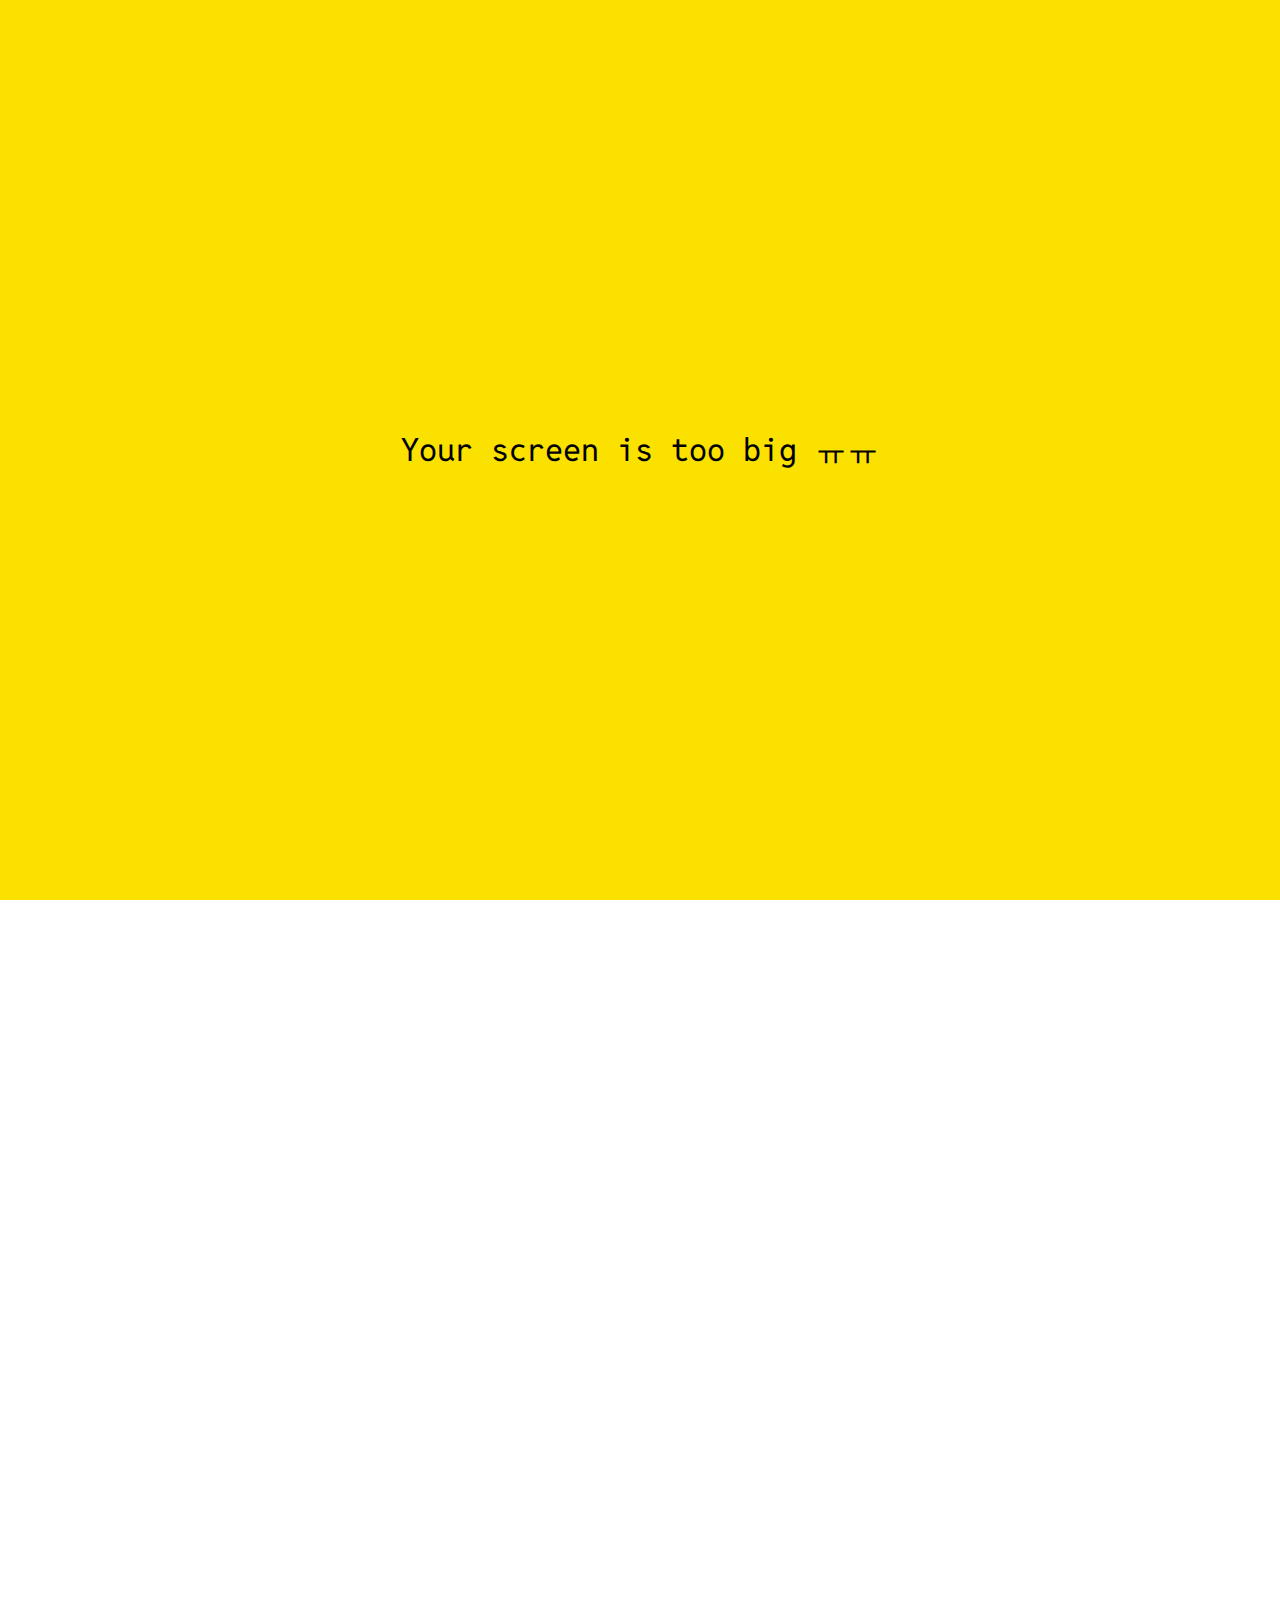
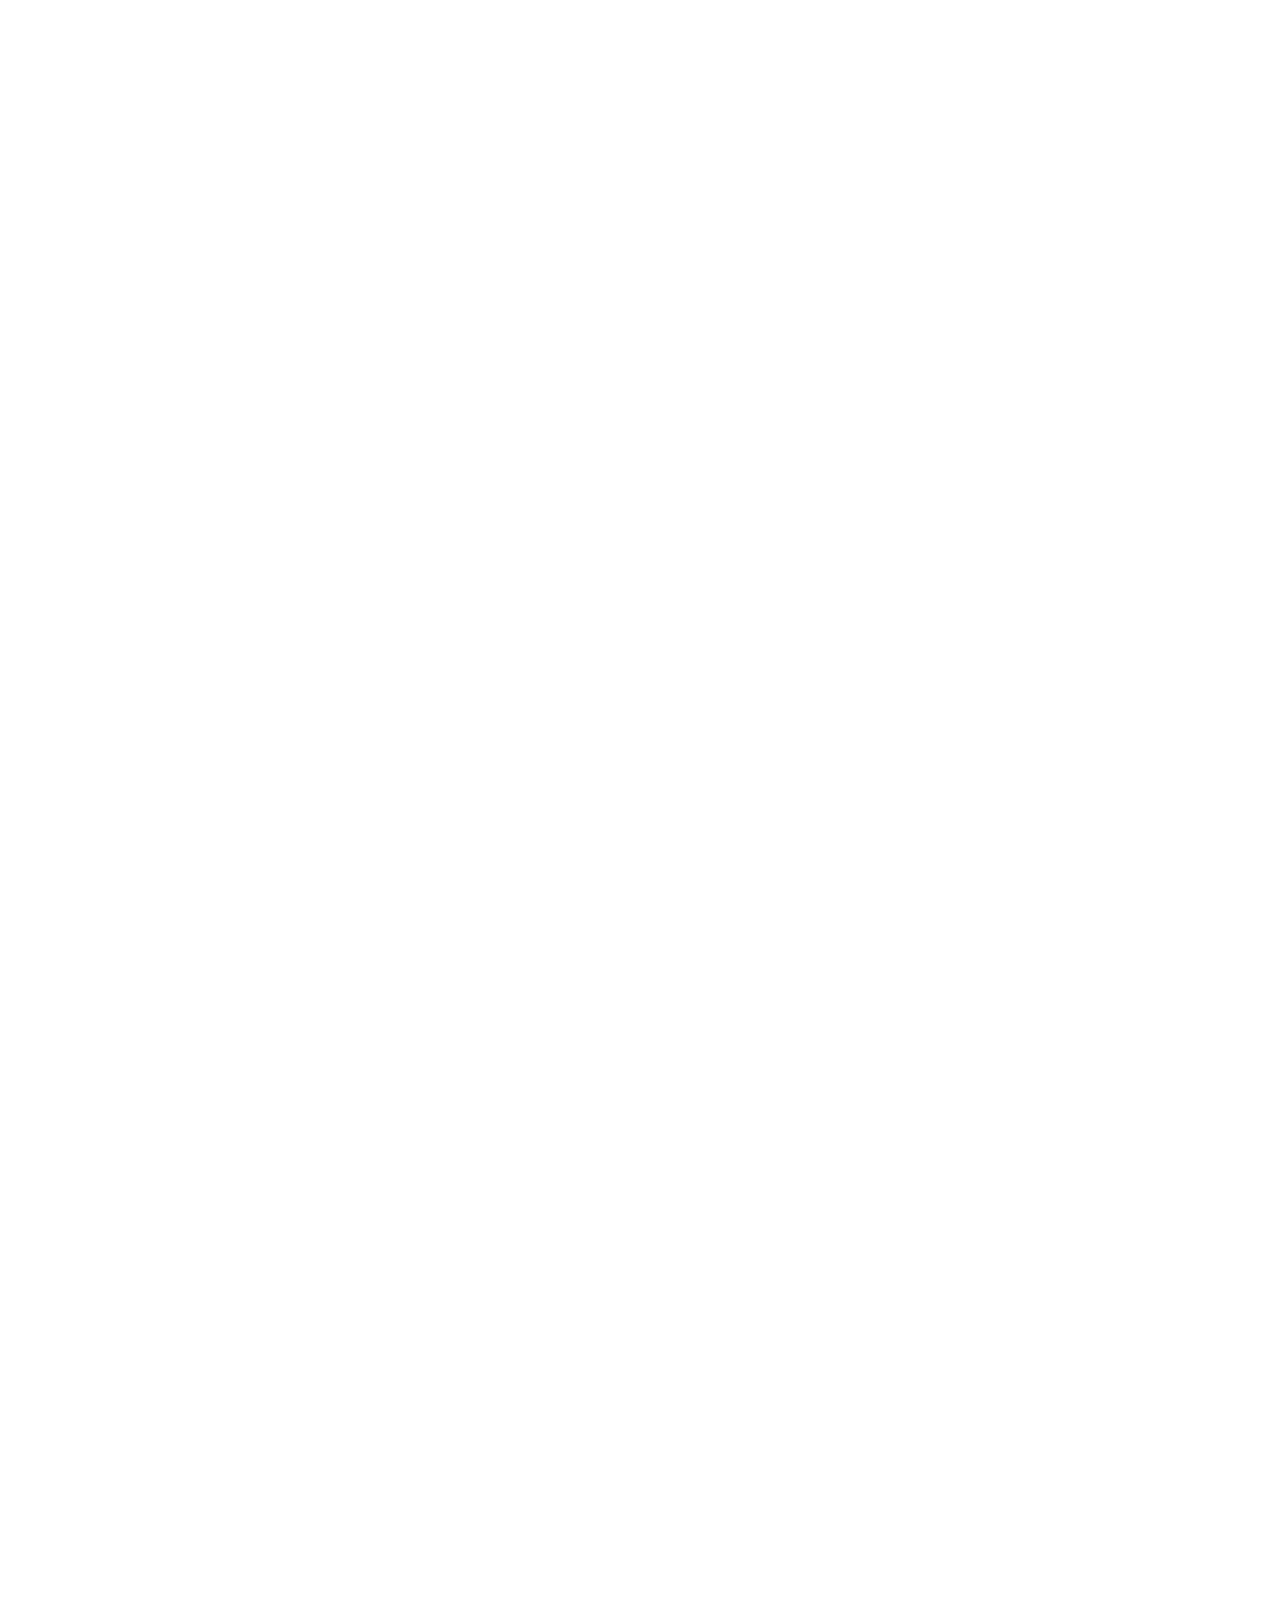
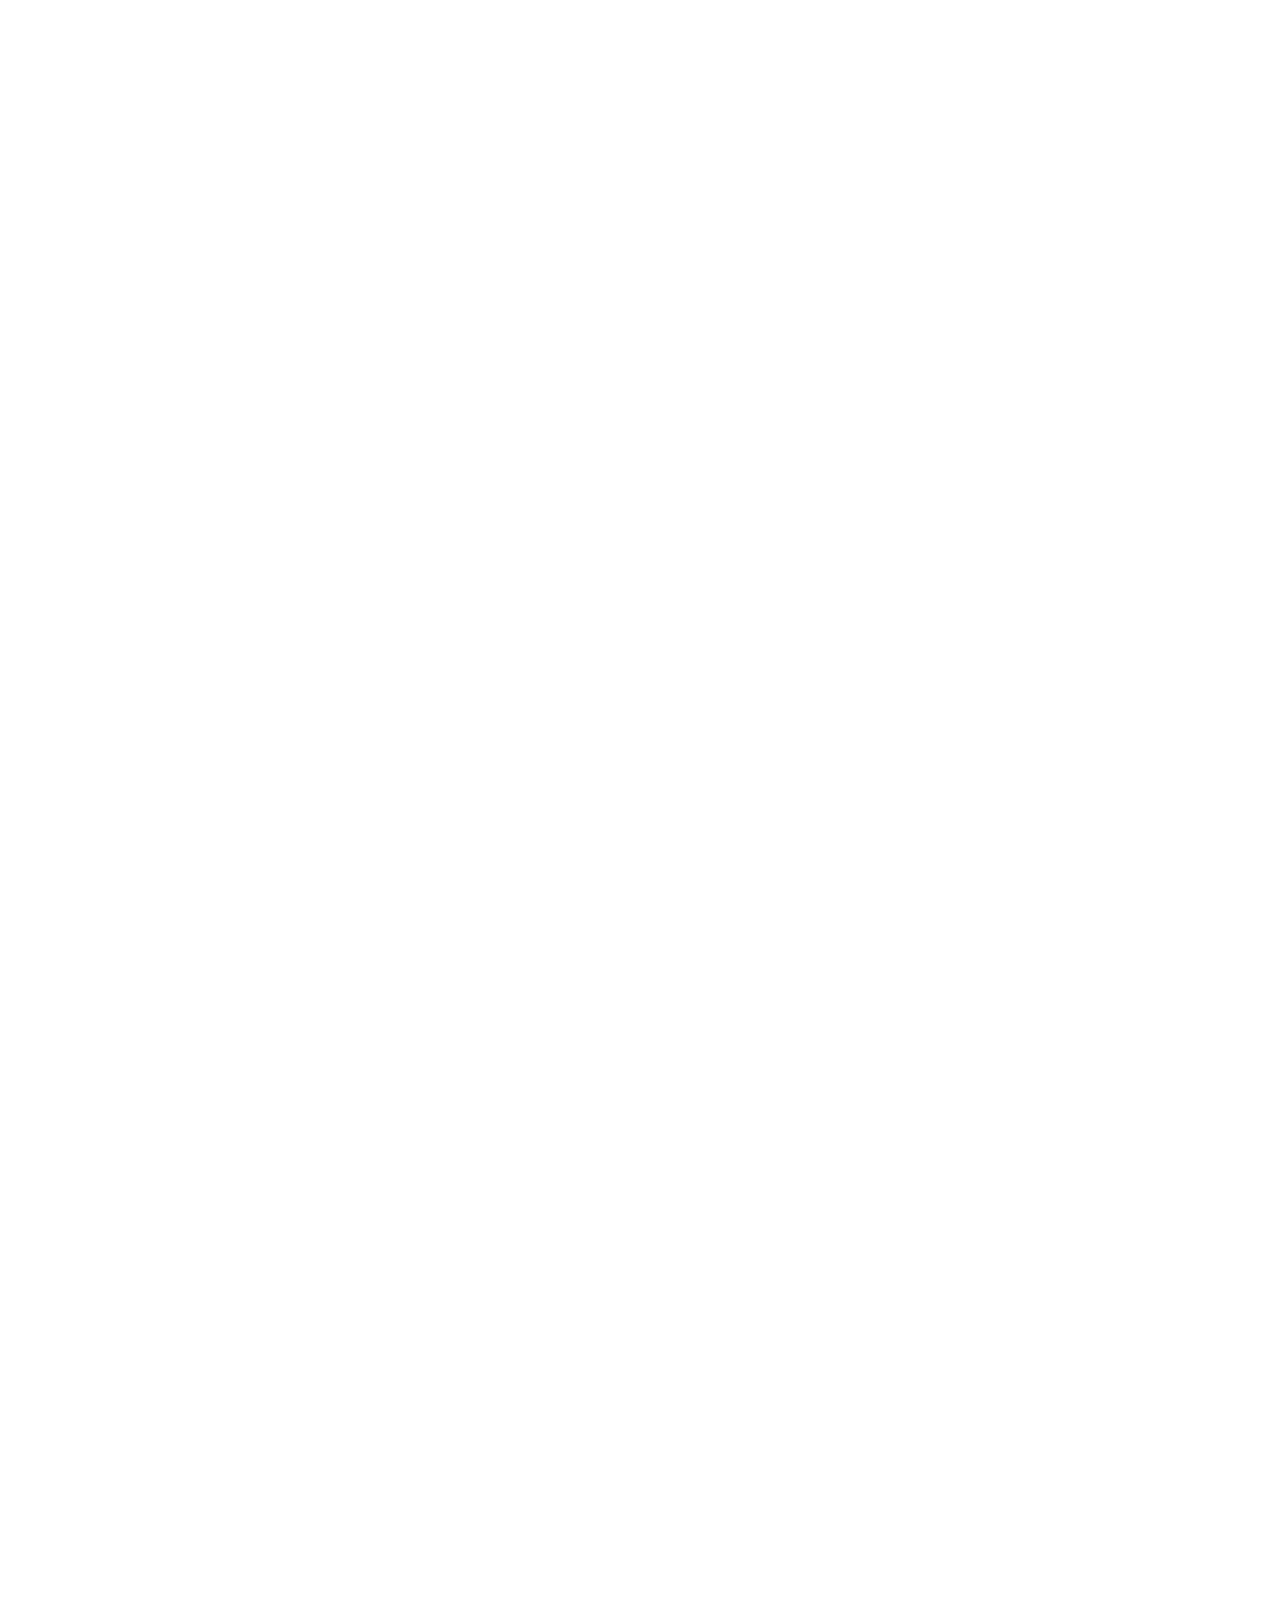
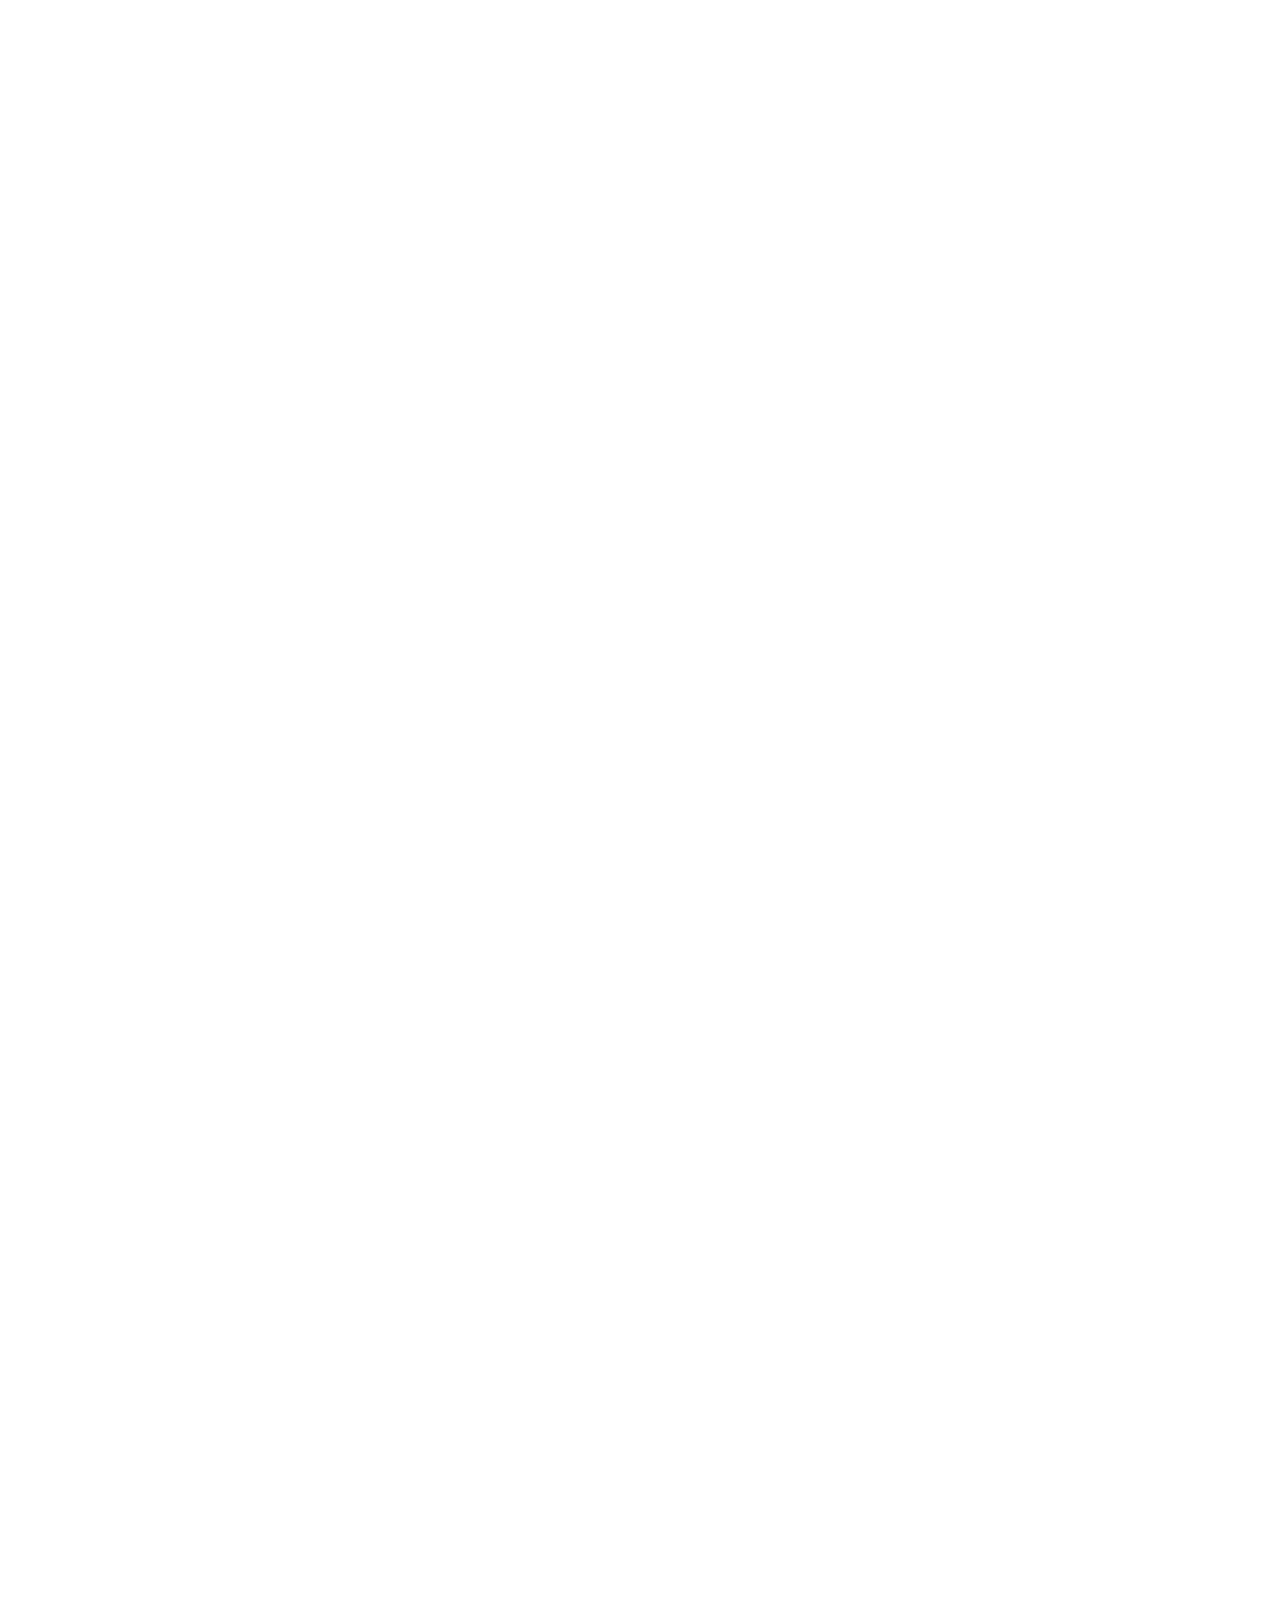
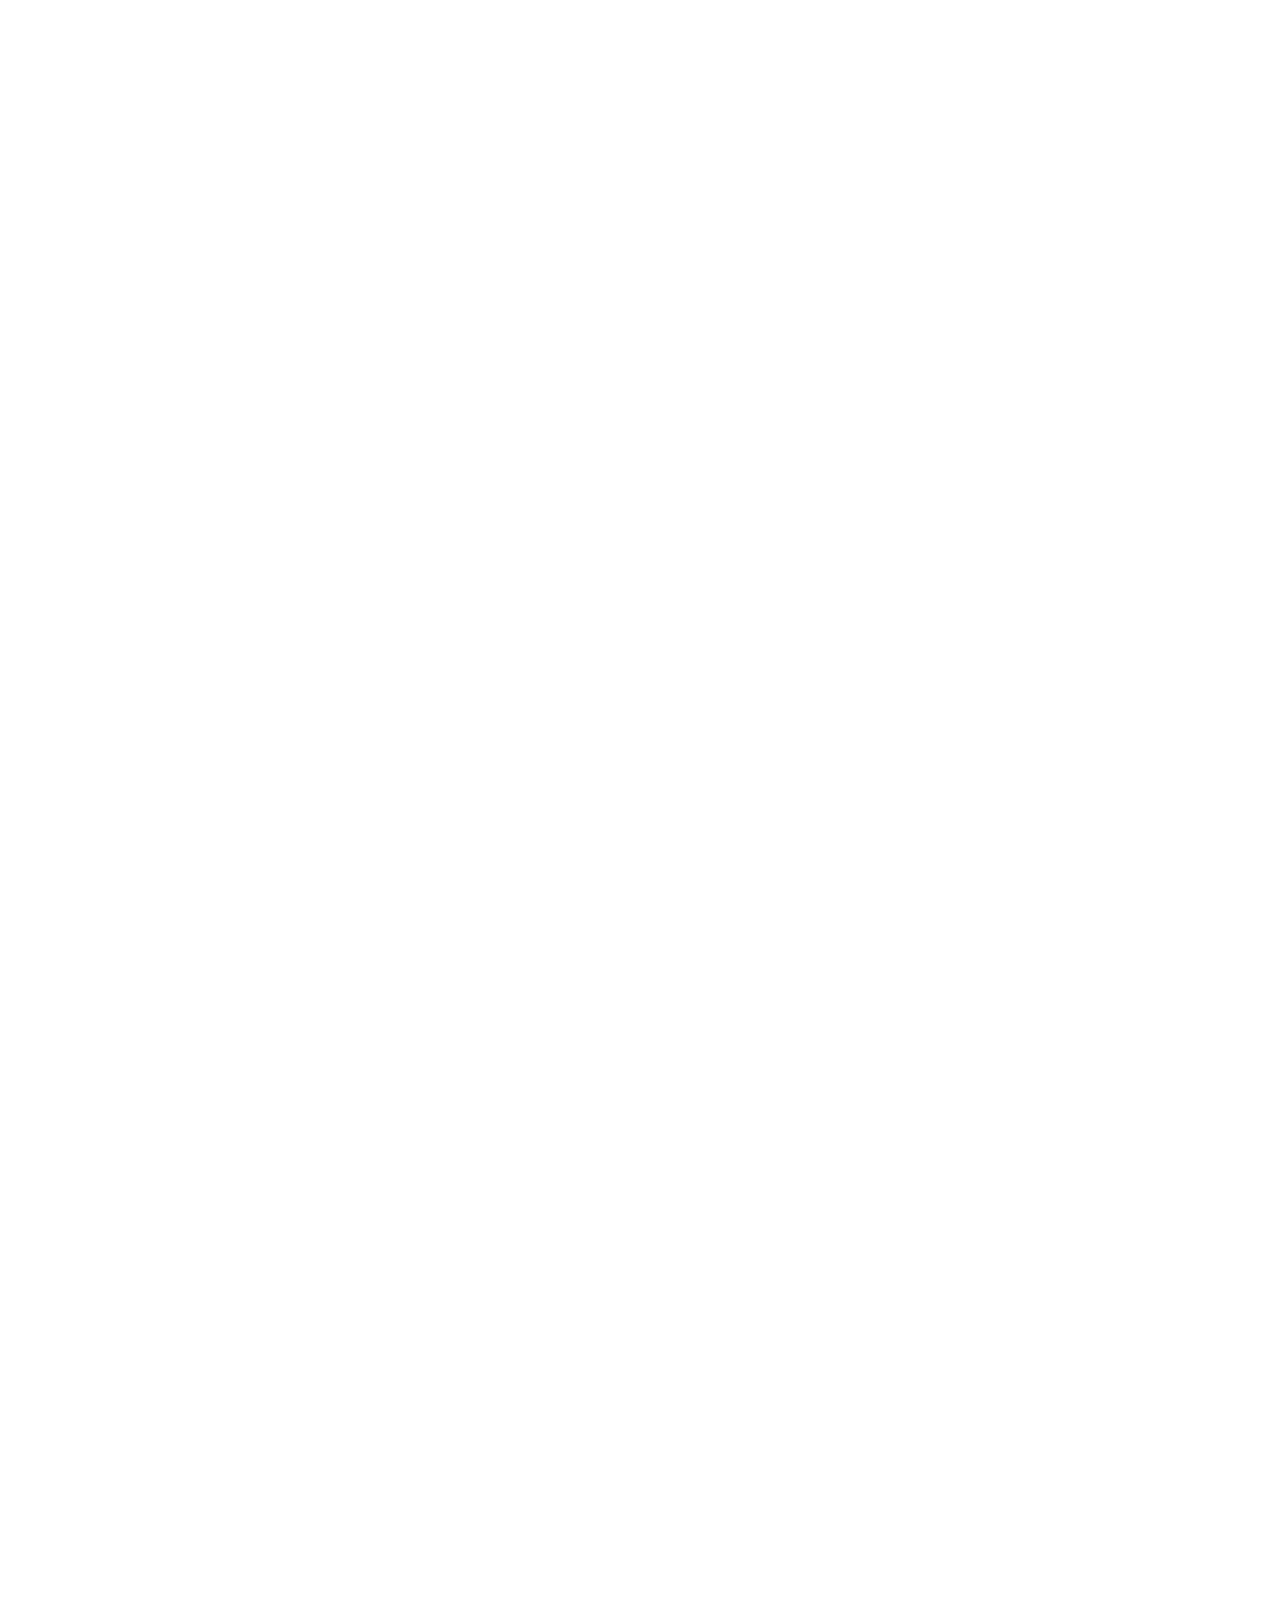
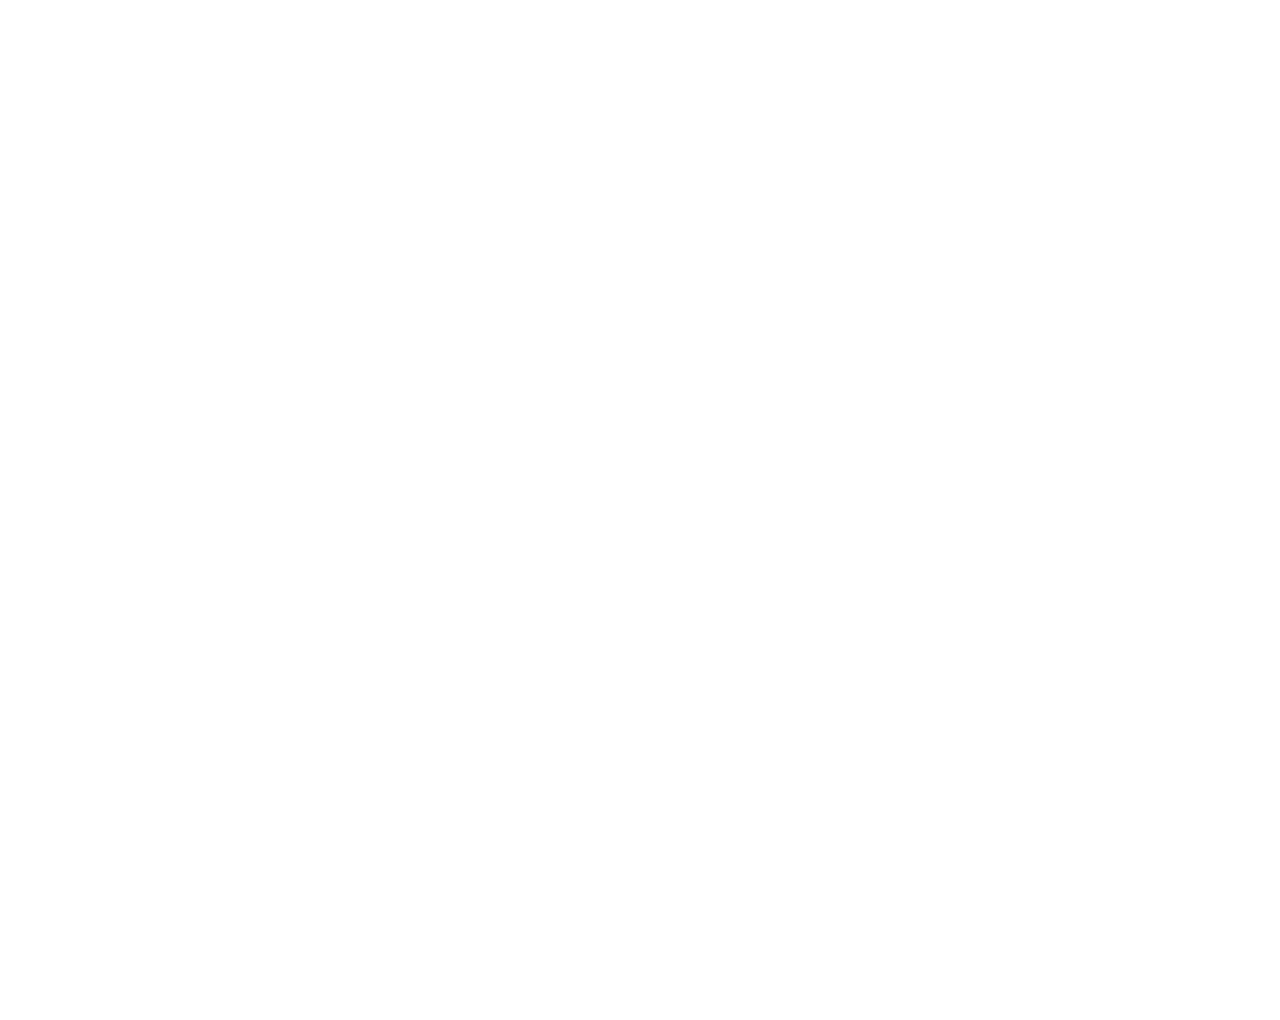
<file: settings.html>
<!DOCTYPE html>
<html lang="en">
	<head>
		<link rel="stylesheet" href="css/styles.css" />
		<meta charset="UTF-8" />
		<meta name="viewport" content="width=device-width, initial-scale=1.0" />
		<title>Settings - Kokoa Clone</title>
	</head>
	<body>
		<div class="status-bar">
			<div class="status-bar__column">
				<span>No Service</span>
				<svg
					xmlns="http://www.w3.org/2000/svg"
					viewBox="0 0 640 512"
					width="15px"
					height="15px">
					<path
						d="M54.2 202.9C123.2 136.7 216.8 96 320 96s196.8 40.7 265.8 106.9c12.8 12.2 33 11.8 45.2-.9s11.8-33-.9-45.2C549.7 79.5 440.4 32 320 32S90.3 79.5 9.8 156.7C-2.9 169-3.3 189.2 8.9 202s32.5 13.2 45.2 .9zM320 256c56.8 0 108.6 21.1 148.2 56c13.3 11.7 33.5 10.4 45.2-2.8s10.4-33.5-2.8-45.2C459.8 219.2 393 192 320 192s-139.8 27.2-190.5 72c-13.3 11.7-14.5 31.9-2.8 45.2s31.9 14.5 45.2 2.8c39.5-34.9 91.3-56 148.2-56zm64 160a64 64 0 1 0 -128 0 64 64 0 1 0 128 0z" />
				</svg>
			</div>
			<div class="status-bar__column">
				<spna>18:00</spna>
			</div>
			<div class="status-bar__column">
				<span>80%</span>
				<svg
					class="status-bar__column__svg-icon-battery"
					xmlns="http://www.w3.org/2000/svg"
					height="20"
					width="22.5"
					viewBox="0 0 576 512">
					<path
						d="M464 160c8.8 0 16 7.2 16 16V336c0 8.8-7.2 16-16 16H80c-8.8 0-16-7.2-16-16V176c0-8.8 7.2-16 16-16H464zM80 96C35.8 96 0 131.8 0 176V336c0 44.2 35.8 80 80 80H464c44.2 0 80-35.8 80-80V320c17.7 0 32-14.3 32-32V224c0-17.7-14.3-32-32-32V176c0-44.2-35.8-80-80-80H80zm368 96H96V320H448V192z" />
				</svg>
				<svg
					xmlns="http://www.w3.org/2000/svg"
					viewBox="0 0 448 512"
					width="15px"
					height="15px">
					<path
						d="M349.4 44.6c5.9-13.7 1.5-29.7-10.6-38.5s-28.6-8-39.9 1.8l-256 224c-10 8.8-13.6 22.9-8.9 35.3S50.7 288 64 288H175.5L98.6 467.4c-5.9 13.7-1.5 29.7 10.6 38.5s28.6 8 39.9-1.8l256-224c10-8.8 13.6-22.9 8.9-35.3s-16.6-20.7-30-20.7H272.5L349.4 44.6z" />
				</svg>
			</div>
		</div>

		<header class="alt-header">
			<div class="alt-header__column">
				<a href="more.html">
					<svg
						width="20px"
						height="20px"
						xmlns="http://www.w3.org/2000/svg"
						viewBox="0 0 320 512">
						<!--!Font Awesome Free 6.5.2 by @fontawesome - https://fontawesome.com License - https://fontawesome.com/license/free Copyright 2024 Fonticons, Inc.-->
						<path
							d="M41.4 233.4c-12.5 12.5-12.5 32.8 0 45.3l160 160c12.5 12.5 32.8 12.5 45.3 0s12.5-32.8 0-45.3L109.3 256 246.6 118.6c12.5-12.5 12.5-32.8 0-45.3s-32.8-12.5-45.3 0l-160 160z" />
					</svg>
				</a>
			</div>
			<div class="alt-header__column">
				<h1 class="alt-header__title">Settings</h1>
			</div>
			<div class="alt-header__column">
				<a href="find.html">
					<span
						><svg
							width="20px"
							height="20px"
							xmlns="http://www.w3.org/2000/svg"
							viewBox="0 0 512 512">
							<!--!Font Awesome Free 6.5.2 by @fontawesome - https://fontawesome.com License - https://fontawesome.com/license/free Copyright 2024 Fonticons, Inc.-->
							<path
								d="M416 208c0 45.9-14.9 88.3-40 122.7L502.6 457.4c12.5 12.5 12.5 32.8 0 45.3s-32.8 12.5-45.3 0L330.7 376c-34.4 25.2-76.8 40-122.7 40C93.1 416 0 322.9 0 208S93.1 0 208 0S416 93.1 416 208zM208 352a144 144 0 1 0 0-288 144 144 0 1 0 0 288z" /></svg
					></span>
				</a>
			</div>
		</header>

		<main class="main-screen">
			<ul class="settings-list">
				<li class="settings__setting">
					<div class="settings__setting-column">
						<svg
							width="20px"
							height="20px"
							xmlns="http://www.w3.org/2000/svg"
							viewBox="0 0 512 512">
							<!--!Font Awesome Free 6.5.2 by @fontawesome - https://fontawesome.com License - https://fontawesome.com/license/free Copyright 2024 Fonticons, Inc.-->
							<path
								d="M480 32c0-12.9-7.8-24.6-19.8-29.6s-25.7-2.2-34.9 6.9L381.7 53c-48 48-113.1 75-181 75H192 160 64c-35.3 0-64 28.7-64 64v96c0 35.3 28.7 64 64 64l0 128c0 17.7 14.3 32 32 32h64c17.7 0 32-14.3 32-32V352l8.7 0c67.9 0 133 27 181 75l43.6 43.6c9.2 9.2 22.9 11.9 34.9 6.9s19.8-16.6 19.8-29.6V300.4c18.6-8.8 32-32.5 32-60.4s-13.4-51.6-32-60.4V32zm-64 76.7V240 371.3C357.2 317.8 280.5 288 200.7 288H192V192h8.7c79.8 0 156.5-29.8 215.3-83.3z" />
						</svg>
						<span>Notices</span>
					</div>
					<div class="settings__setting-column"></div>
				</li>
				<li class="settings__setting">
					<div class="settings__setting-column">
						<svg
							width="20px"
							height="20px"
							xmlns="http://www.w3.org/2000/svg"
							viewBox="0 0 448 512">
							<!--!Font Awesome Free 6.5.2 by @fontawesome - https://fontawesome.com License - https://fontawesome.com/license/free Copyright 2024 Fonticons, Inc.-->
							<path
								d="M288 0H160 128C110.3 0 96 14.3 96 32s14.3 32 32 32V196.8c0 11.8-3.3 23.5-9.5 33.5L10.3 406.2C3.6 417.2 0 429.7 0 442.6C0 480.9 31.1 512 69.4 512H378.6c38.3 0 69.4-31.1 69.4-69.4c0-12.8-3.6-25.4-10.3-36.4L329.5 230.4c-6.2-10.1-9.5-21.7-9.5-33.5V64c17.7 0 32-14.3 32-32s-14.3-32-32-32H288zM192 196.8V64h64V196.8c0 23.7 6.6 46.9 19 67.1L309.5 320h-171L173 263.9c12.4-20.2 19-43.4 19-67.1z" />
						</svg>
						<span>Kokoa Lab</span>
					</div>
					<div class="settings__setting-column"></div>
				</li>
				<li class="settings__setting">
					<div class="settings__setting-column">
						<svg
							width="20px"
							height="20px"
							xmlns="http://www.w3.org/2000/svg"
							viewBox="0 0 512 512">
							<!--!Font Awesome Free 6.5.2 by @fontawesome - https://fontawesome.com License - https://fontawesome.com/license/free Copyright 2024 Fonticons, Inc.-->
							<path
								d="M256 512A256 256 0 1 0 256 0a256 256 0 1 0 0 512zM216 336h24V272H216c-13.3 0-24-10.7-24-24s10.7-24 24-24h48c13.3 0 24 10.7 24 24v88h8c13.3 0 24 10.7 24 24s-10.7 24-24 24H216c-13.3 0-24-10.7-24-24s10.7-24 24-24zm40-208a32 32 0 1 1 0 64 32 32 0 1 1 0-64z" />
						</svg>
						<span>Version</span>
					</div>
					<div class="settings__setting-column">Latest Version</div>
				</li>
			</ul>
		</main>

		<nav class="nav">
			<ul class="nav__list">
				<li class="nav__btn">
					<a class="nav__link" href="friends.html"
						><svg
							xmlns="http://www.w3.org/2000/svg"
							width="20px"
							height="20px"
							viewBox="0 0 448 512">
							<!--!Font Awesome Free 6.5.2 by @fontawesome - https://fontawesome.com License - https://fontawesome.com/license/free Copyright 2024 Fonticons, Inc.-->
							<path
								d="M304 128a80 80 0 1 0 -160 0 80 80 0 1 0 160 0zM96 128a128 128 0 1 1 256 0A128 128 0 1 1 96 128zM49.3 464H398.7c-8.9-63.3-63.3-112-129-112H178.3c-65.7 0-120.1 48.7-129 112zM0 482.3C0 383.8 79.8 304 178.3 304h91.4C368.2 304 448 383.8 448 482.3c0 16.4-13.3 29.7-29.7 29.7H29.7C13.3 512 0 498.7 0 482.3z" /></svg
					></a>
				</li>
				<li class="nav__btn">
					<a class="nav__link" href="chats.html">
						<span class="nav__notification badge">1</span>
						<svg
							xmlns="http://www.w3.org/2000/svg"
							width="20px"
							height="20px"
							viewBox="0 0 512 512">
							<!--!Font Awesome Free 6.5.2 by @fontawesome - https://fontawesome.com License - https://fontawesome.com/license/free Copyright 2024 Fonticons, Inc.-->
							<path
								d="M123.6 391.3c12.9-9.4 29.6-11.8 44.6-6.4c26.5 9.6 56.2 15.1 87.8 15.1c124.7 0 208-80.5 208-160s-83.3-160-208-160S48 160.5 48 240c0 32 12.4 62.8 35.7 89.2c8.6 9.7 12.8 22.5 11.8 35.5c-1.4 18.1-5.7 34.7-11.3 49.4c17-7.9 31.1-16.7 39.4-22.7zM21.2 431.9c1.8-2.7 3.5-5.4 5.1-8.1c10-16.6 19.5-38.4 21.4-62.9C17.7 326.8 0 285.1 0 240C0 125.1 114.6 32 256 32s256 93.1 256 208s-114.6 208-256 208c-37.1 0-72.3-6.4-104.1-17.9c-11.9 8.7-31.3 20.6-54.3 30.6c-15.1 6.6-32.3 12.6-50.1 16.1c-.8 .2-1.6 .3-2.4 .5c-4.4 .8-8.7 1.5-13.2 1.9c-.2 0-.5 .1-.7 .1c-5.1 .5-10.2 .8-15.3 .8c-6.5 0-12.3-3.9-14.8-9.9c-2.5-6-1.1-12.8 3.4-17.4c4.1-4.2 7.8-8.7 11.3-13.5c1.7-2.3 3.3-4.6 4.8-6.9c.1-.2 .2-.3 .3-.5z" /></svg
					></a>
				</li>
				<li class="nav__btn">
					<a class="nav__link" href="find.html"
						><svg
							xmlns="http://www.w3.org/2000/svg"
							viewBox="0 0 512 512"
							width="20px"
							height="20px">
							<!--!Font Awesome Free 6.5.1 by @fontawesome - https://fontawesome.com License - https://fontawesome.com/license/free Copyright 2024 Fonticons, Inc.-->
							<path
								d="M416 208c0 45.9-14.9 88.3-40 122.7L502.6 457.4c12.5 12.5 12.5 32.8 0 45.3s-32.8 12.5-45.3 0L330.7 376c-34.4 25.2-76.8 40-122.7 40C93.1 416 0 322.9 0 208S93.1 0 208 0S416 93.1 416 208zM208 352a144 144 0 1 0 0-288 144 144 0 1 0 0 288z" /></svg
					></a>
				</li>
				<li class="nav__btn">
					<a class="nav__link" href="more.html"
						><svg
							xmlns="http://www.w3.org/2000/svg"
							viewBox="0 0 448 512"
							width="20px"
							height="20px">
							<!--!Font Awesome Free 6.5.1 by @fontawesome - https://fontawesome.com License - https://fontawesome.com/license/free Copyright 2024 Fonticons, Inc.-->
							<path
								d="M8 256a56 56 0 1 1 112 0A56 56 0 1 1 8 256zm160 0a56 56 0 1 1 112 0 56 56 0 1 1 -112 0zm216-56a56 56 0 1 1 0 112 56 56 0 1 1 0-112z" /></svg
					></a>
				</li>
			</ul>
		</nav>
		<div id="no-mobile">
			<span>Your screen is too big ㅠㅠ</span>
		</div>
	</body>
</html>
</file>
<file: css/styles.css>
/* use embed code from Google fonts */
@import url("https://fonts.googleapis.com/css2?family=Reddit+Mono&display=swap");
@import "reset.css";
@import "variables.css";
@import "components/status-bar.css";
@import "components/nav-bar.css";
@import "components/screen-header.css";
@import "components/user-components.css";
@import "components/badge.css";
@import "components/icon-row.css";
@import "components/alt-screen-header.css";
@import "components/no-mobile.css";
@import "screens/login.css";
@import "screens/friends.css";
@import "screens/find.css";
@import "screens/more.css";
@import "screens/settings.css";
@import "screens/chat.css";
@import "screens/index.css";

/*
	styles.css에는 font-family처럼
	모든 스크린에 적용되는 스타일을 쓰는게 깔끔.
*/

body {
	height: 1000vh;
	font-family: "Reddit Mono", monospace;
}

.main-screen {
	padding: 0px var(--horizontal-space);
}
</file>
